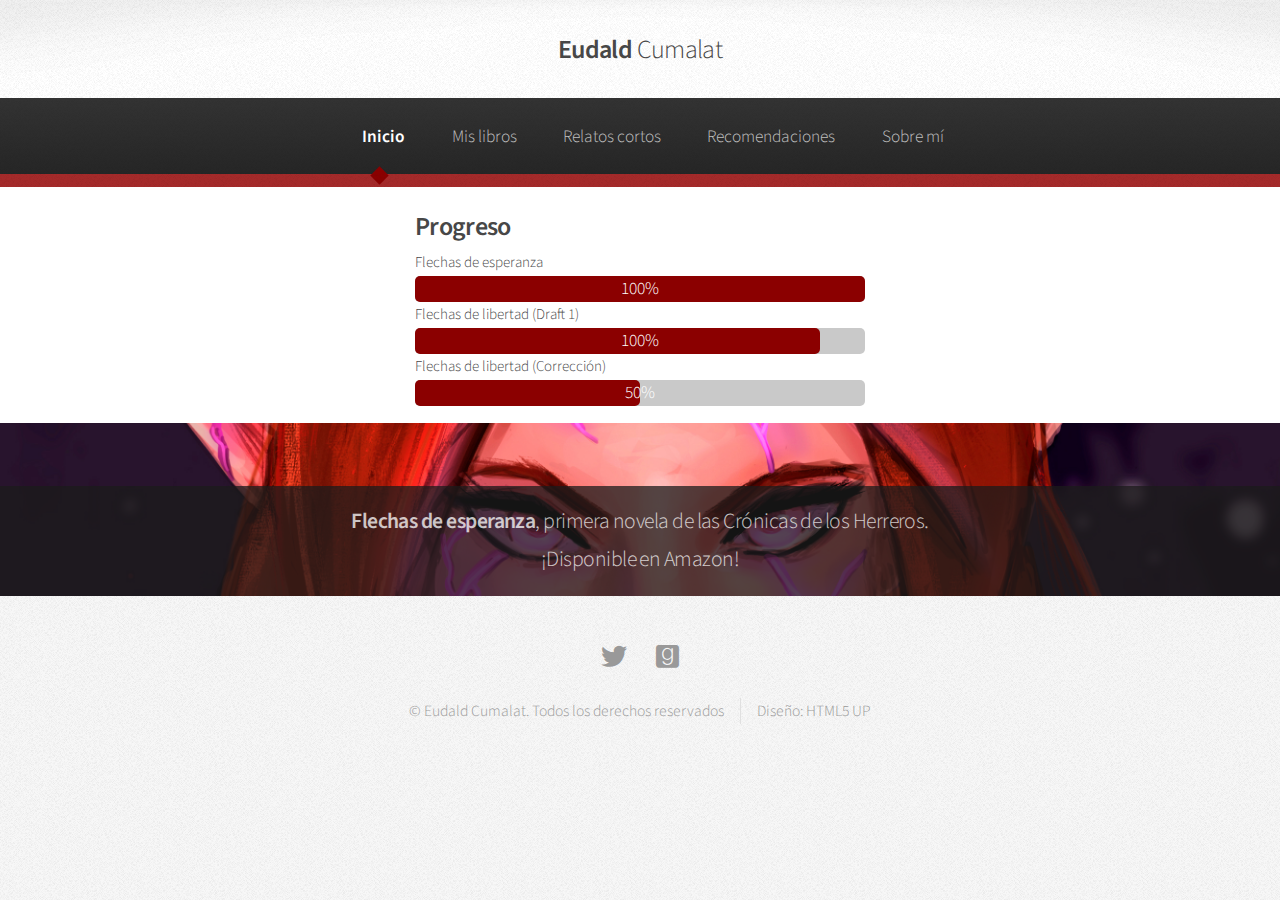
<file: index.html>
<!DOCTYPE HTML>
<!--
	Arcana by HTML5 UP
	html5up.net | @ajlkn
	Free for personal and commercial use under the CCA 3.0 license (html5up.net/license)
-->
<html>
	<head>
		<title>Inicio | Eudald Cumalat</title>
		<meta charset="utf-8" />
		<meta name="viewport" content="width=device-width, initial-scale=1, user-scalable=no" />
		<link rel="stylesheet" href="assets/css/main.css" />
		<link rel="apple-touch-icon" sizes="180x180" href="/apple-touch-icon.png">
		<link rel="icon" type="image/png" sizes="32x32" href="/favicon-32x32.png">
		<link rel="icon" type="image/png" sizes="16x16" href="/favicon-16x16.png">
		<link rel="manifest" href="/site.webmanifest">
	</head>
	<body class="is-preload">
		<div id="page-wrapper">

			<!-- Header -->
				<div id="header">

					<!-- Logo -->
						<h1><a href="/" id="logo">Eudald <em>Cumalat</em></a></h1>

					<!-- Nav -->
						<nav id="nav">
							<ul>
								<li class="current"><a href="/">Inicio</a></li>
								<li>
									<a href="cronicas">Mis libros</a>   <!-- libros -->
									<!-- <ul>
										<li><a href="cronicas">Las Crónicas de los Herreros</a></li>
									</ul> -->
								</li>
								<li><a href="relatos">Relatos cortos</a></li>
								<li><a href="recomendaciones">Recomendaciones</a></li>
								<li><a href="sobre-mi">Sobre mí</a></li>
							</ul>
						</nav>

				</div>

				<section class="wrapper style1">
					<div class="container">
						<div class="row gtr-200">
							<!-- <section class="col-4 col-12-narrower">
							</section> -->
							<section class="off-3 off-0-mobilep off-0-narrower off-0-mobile col-6 col-12-narrower">
								<div class="box highlight">
									<h3 class="h3_progress">Progreso</h3>
									<p class="p_progress">Flechas de esperanza</p>
									<div class="progress" data-label="100%">
										<span class="value" style="width:100%;"></span>
									</div>
									<p class="p_progress">Flechas de libertad (Draft 1)</p>
									<div class="progress" data-label="100%">
										<span class="value" style="width:90%;"></span>
									</div>
									<p class="p_progress">Flechas de libertad (Corrección)</p>
									<div class="progress" data-label="50%">
										<span class="value" style="width:50%;"></span>
									</div>
								</div>
							</section>
							<!-- <section class="col-4 col-12-narrower">
							</section> -->
						</div>
					</div>
				</section>

			<!-- Banner -->
				<section id="banner">
					<header>
						<h2><em><b>Flechas de esperanza</b>, primera novela de <a href="cronicas">las Crónicas de los Herreros</a>.<br>¡Disponible en Amazon!</em></h2>
						<!-- <a href="#" class="button">Learn More</a> -->
					</header>
				</section>

			<!-- Footer -->
				<div id="footer">

					<!-- Icons -->
						<ul class="icons">
							<li><a href="https://twitter.com/cumalat6" class="icon brands fa-twitter" target="_blank" rel="noopener noreferrer"><span class="label">Twitter</span></a></li>
							<li><a href="https://www.goodreads.com/user/show/111157592-eudald" class="icon brands fa-goodreads" target="_blank" rel="noopener noreferrer"><span class="label">goodreads</span></a></li>
							<!-- <li><a href="#" class="icon brands fa-facebook-f"><span class="label">Facebook</span></a></li>
							<li><a href="#" class="icon brands fa-github"><span class="label">GitHub</span></a></li>
							<li><a href="#" class="icon brands fa-linkedin-in"><span class="label">LinkedIn</span></a></li>
							<li><a href="#" class="icon brands fa-google-plus-g"><span class="label">Google+</span></a></li> -->
						</ul>

					<!-- Copyright -->
						<div class="copyright">
							<ul class="menu">
								<li>&copy; Eudald Cumalat. Todos los derechos reservados</li><li>Diseño: <a href="http://html5up.net">HTML5 UP</a></li>
							</ul>
						</div>

				</div>

		</div>

		<!-- Scripts -->
			<script src="assets/js/jquery.min.js"></script>
			<script src="assets/js/jquery.dropotron.min.js"></script>
			<script src="assets/js/browser.min.js"></script>
			<script src="assets/js/breakpoints.min.js"></script>
			<script src="assets/js/util.js"></script>
			<script src="assets/js/main.js"></script>

	</body>
</html>
</file>
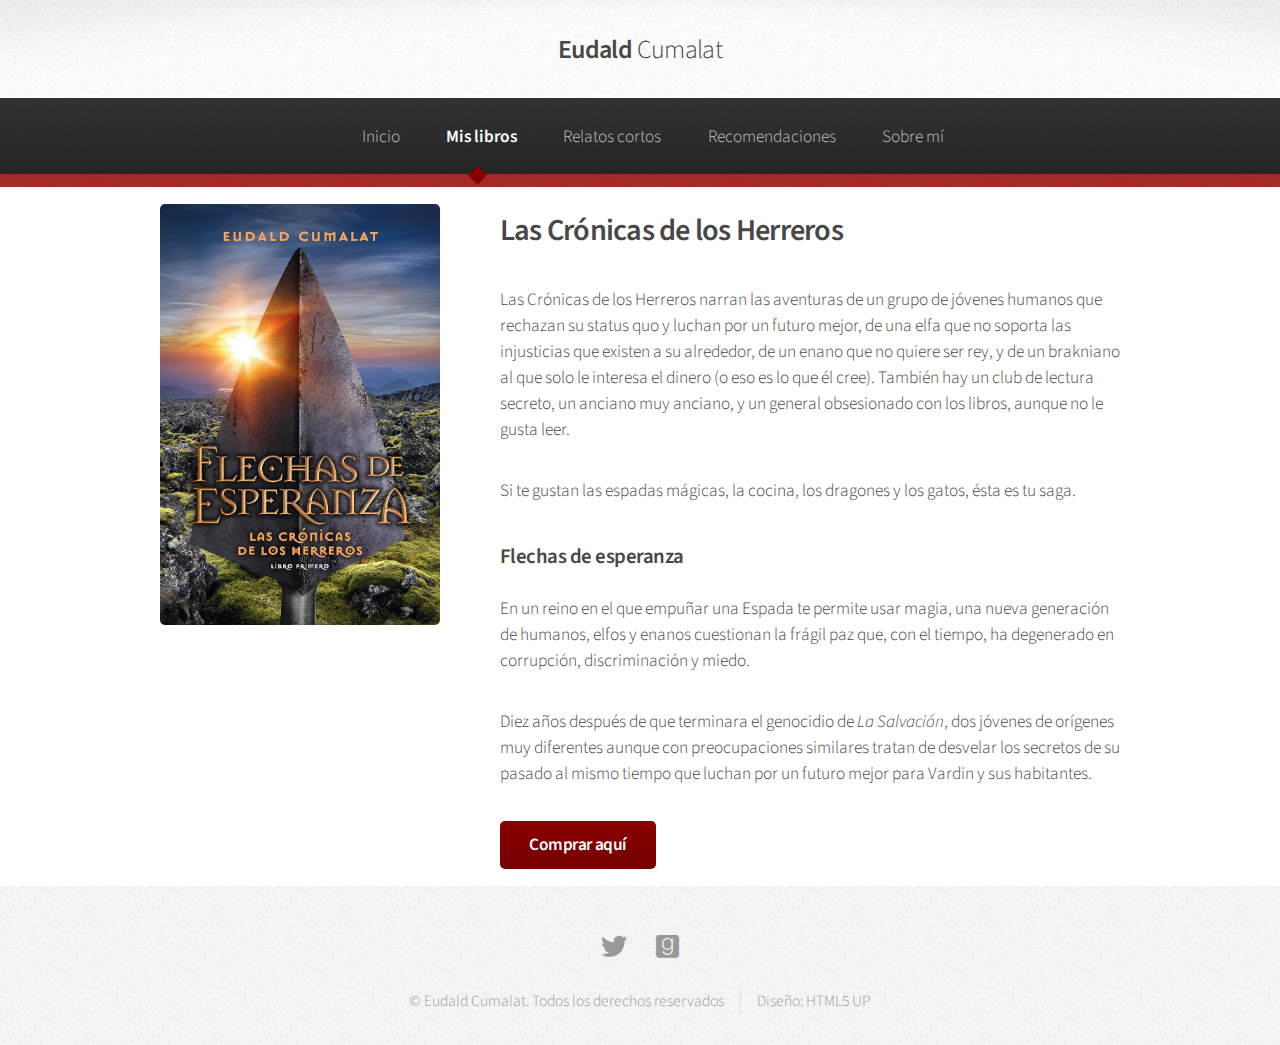
<file: cronicas.html>
<!DOCTYPE HTML>
<!--
	Arcana by HTML5 UP
	html5up.net | @ajlkn
	Free for personal and commercial use under the CCA 3.0 license (html5up.net/license)
-->
<html>
	<head>
		<title>Las Crónicas de los Herreros | Eudald Cumalat</title>
		<meta charset="utf-8" />
		<meta name="viewport" content="width=device-width, initial-scale=1, user-scalable=no" />
		<link rel="stylesheet" href="assets/css/main.css" />
		<link rel="apple-touch-icon" sizes="180x180" href="/apple-touch-icon.png">
		<link rel="icon" type="image/png" sizes="32x32" href="/favicon-32x32.png">
		<link rel="icon" type="image/png" sizes="16x16" href="/favicon-16x16.png">
		<link rel="manifest" href="/site.webmanifest">
	</head>
	<body class="is-preload">
		<div id="page-wrapper">

			<!-- Header -->
				<div id="header">

					<!-- Logo -->
						<h1><a href="/" id="logo">Eudald <em>Cumalat</em></a></h1>
						<!-- <h1><a href="index.html" id="logo">Arcana <em>by HTML5 UP</em></a></h1> -->

					<!-- Nav -->
					<nav id="nav">
						<ul>
							<li><a href="/">Inicio</a></li>
							<li class="current">
								<a href="cronicas">Mis libros</a>
								<!-- <ul>
									<li><a href="cronicas">Las Crónicas de los Herreros</a></li>
								</ul> -->
							</li>
							<li><a href="relatos">Relatos cortos</a></li>
							<li><a href="recomendaciones">Recomendaciones</a></li>
							<li><a href="sobre-mi">Sobre mí</a></li>
						</ul>
					</nav>

				</div>

			<!-- Main -->

				<section class="wrapper style1">
					<div class="container">
						<div class="row gtr-200">

							<div class="col-4 off-3-narrow col-6-narrow off-3-narrower col-6-narrower">
								<div id="sidebar">

									<!-- Sidebar -->

										<section>
											<span class="image featured"><img src="images/illustrations/flechas-cover.jpg" alt="" /></span>
										</section>

								</div>
							</div>

							<div class="col-8 col-12-narrower">
								<div id="content">
									<!-- Content -->
										<article>
											<header>
												<h2>Las Crónicas de los Herreros</h2>
												<!-- <p>Solo viven una vida aquellos que no leen</p> -->
											</header>

											<p>Las Crónicas de los Herreros narran las aventuras de un grupo de jóvenes
											humanos que rechazan su status quo y luchan por un futuro mejor, de una elfa que no soporta las injusticias que existen a su alrededor, de un enano que no quiere ser
											rey, y de un brakniano al que solo le interesa el dinero (o eso es lo que él cree). También hay un club de lectura secreto,
											un anciano muy anciano, y un general obsesionado con los libros, aunque no le gusta leer.</p>

											<p>Si te gustan las espadas mágicas, la cocina, los dragones y los gatos, ésta es tu saga.</p>

											<h3>Flechas de esperanza</h3>
											<p>En un reino en el que empuñar una Espada te permite usar magia, una nueva generación de humanos, elfos y enanos cuestionan la
											frágil paz que, con el tiempo, ha degenerado en corrupción, discriminación y miedo.</p>
											<p>Diez años después de que terminara el genocidio de <i>La Salvación</i>, dos jóvenes de orígenes muy diferentes aunque con preocupaciones
											similares tratan de desvelar los secretos de su pasado al mismo tiempo que luchan por un futuro mejor para Vardin y sus habitantes.</p>
											<a href="https://www.amazon.es/dp/8409381559" class="button" target="_blank" rel="noopener noreferrer">Comprar aquí</a>
										</article>

								</div>
							</div>

						</div>
					</div>
				</section>

			<!-- Footer -->
				<div id="footer">

					<!-- Icons -->
						<ul class="icons">
							<li><a href="https://twitter.com/cumalat6" class="icon brands fa-twitter" target="_blank" rel="noopener noreferrer"><span class="label">Twitter</span></a></li>
							<li><a href="https://www.goodreads.com/user/show/111157592-eudald" class="icon brands fa-goodreads" target="_blank" rel="noopener noreferrer"><span class="label">goodreads</span></a></li>
							<!-- <li><a href="#" class="icon brands fa-facebook-f"><span class="label">Facebook</span></a></li>
							<li><a href="#" class="icon brands fa-github"><span class="label">GitHub</span></a></li>
							<li><a href="#" class="icon brands fa-linkedin-in"><span class="label">LinkedIn</span></a></li>
							<li><a href="#" class="icon brands fa-google-plus-g"><span class="label">Google+</span></a></li> -->
						</ul>

					<!-- Copyright -->
						<div class="copyright">
							<ul class="menu">
								<li>&copy; Eudald Cumalat. Todos los derechos reservados</li><li>Diseño: <a href="http://html5up.net">HTML5 UP</a></li>
							</ul>
						</div>

				</div>

		</div>

		<!-- Scripts -->
			<script src="assets/js/jquery.min.js"></script>
			<script src="assets/js/jquery.dropotron.min.js"></script>
			<script src="assets/js/browser.min.js"></script>
			<script src="assets/js/breakpoints.min.js"></script>
			<script src="assets/js/util.js"></script>
			<script src="assets/js/main.js"></script>

	</body>
</html>
</file>
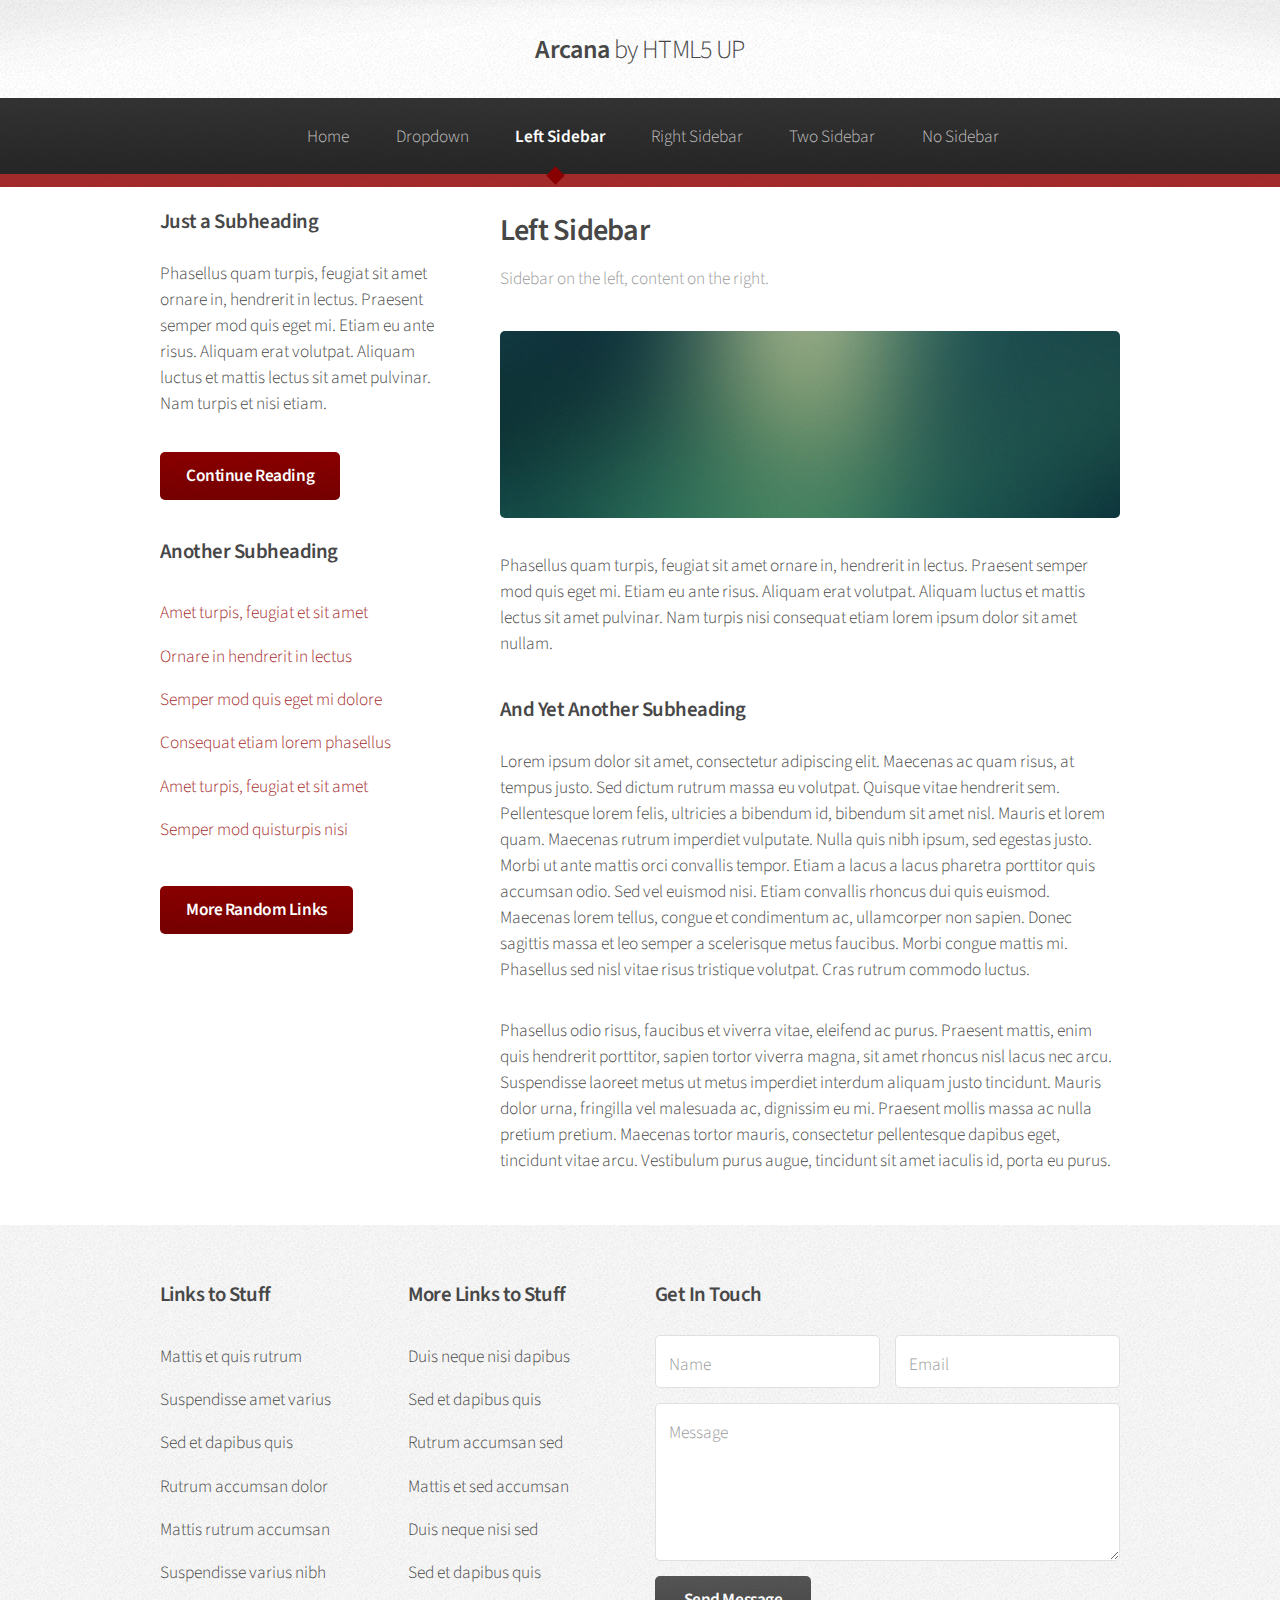
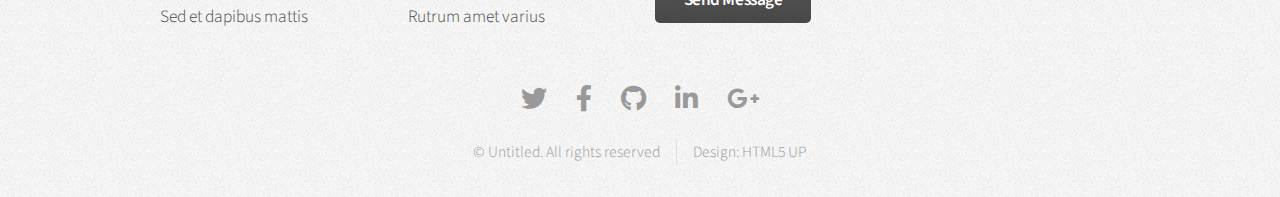
<file: left-sidebar.html>
<!DOCTYPE HTML>
<!--
	Arcana by HTML5 UP
	html5up.net | @ajlkn
	Free for personal and commercial use under the CCA 3.0 license (html5up.net/license)
-->
<html>
	<head>
		<title>Left Sidebar - Arcana by HTML5 UP</title>
		<meta charset="utf-8" />
		<meta name="viewport" content="width=device-width, initial-scale=1, user-scalable=no" />
		<link rel="stylesheet" href="assets/css/main.css" />
	</head>
	<body class="is-preload">
		<div id="page-wrapper">

			<!-- Header -->
				<div id="header">

					<!-- Logo -->
						<h1><a href="index.html" id="logo">Arcana <em>by HTML5 UP</em></a></h1>

					<!-- Nav -->
						<nav id="nav">
							<ul>
								<li><a href="index.html">Home</a></li>
								<li>
									<a href="#">Dropdown</a>
									<ul>
										<li><a href="#">Lorem dolor</a></li>
										<li><a href="#">Magna phasellus</a></li>
										<li><a href="#">Etiam sed tempus</a></li>
										<li>
											<a href="#">Submenu</a>
											<ul>
												<li><a href="#">Lorem dolor</a></li>
												<li><a href="#">Phasellus magna</a></li>
												<li><a href="#">Magna phasellus</a></li>
												<li><a href="#">Etiam nisl</a></li>
												<li><a href="#">Veroeros feugiat</a></li>
											</ul>
										</li>
										<li><a href="#">Veroeros feugiat</a></li>
									</ul>
								</li>
								<li class="current"><a href="left-sidebar.html">Left Sidebar</a></li>
								<li><a href="right-sidebar.html">Right Sidebar</a></li>
								<li><a href="two-sidebar.html">Two Sidebar</a></li>
								<li><a href="no-sidebar.html">No Sidebar</a></li>
							</ul>
						</nav>

				</div>

			<!-- Main -->
				<section class="wrapper style1">
					<div class="container">
						<div class="row gtr-200">
							<div class="col-4 col-12-narrower">
								<div id="sidebar">

									<!-- Sidebar -->

										<section>
											<h3>Just a Subheading</h3>
											<p>Phasellus quam turpis, feugiat sit amet ornare in, hendrerit in lectus.
											Praesent semper mod quis eget mi. Etiam eu ante risus. Aliquam erat volutpat.
											Aliquam luctus et mattis lectus sit amet pulvinar. Nam turpis et nisi etiam.</p>
											<footer>
												<a href="#" class="button">Continue Reading</a>
											</footer>
										</section>

										<section>
											<h3>Another Subheading</h3>
											<ul class="links">
												<li><a href="#">Amet turpis, feugiat et sit amet</a></li>
												<li><a href="#">Ornare in hendrerit in lectus</a></li>
												<li><a href="#">Semper mod quis eget mi dolore</a></li>
												<li><a href="#">Consequat etiam lorem phasellus</a></li>
												<li><a href="#">Amet turpis, feugiat et sit amet</a></li>
												<li><a href="#">Semper mod quisturpis nisi</a></li>
											</ul>
											<footer>
												<a href="#" class="button">More Random Links</a>
											</footer>
										</section>

								</div>
							</div>
							<div class="col-8  col-12-narrower imp-narrower">
								<div id="content">

									<!-- Content -->

										<article>
											<header>
												<h2>Left Sidebar</h2>
												<p>Sidebar on the left, content on the right.</p>
											</header>

											<span class="image featured"><img src="images/banner.jpg" alt="" /></span>

											<p>Phasellus quam turpis, feugiat sit amet ornare in, hendrerit in lectus.
											Praesent semper mod quis eget mi. Etiam eu ante risus. Aliquam erat volutpat.
											Aliquam luctus et mattis lectus sit amet pulvinar. Nam turpis nisi
											consequat etiam lorem ipsum dolor sit amet nullam.</p>

											<h3>And Yet Another Subheading</h3>
											<p>Lorem ipsum dolor sit amet, consectetur adipiscing elit. Maecenas ac quam risus, at tempus
											justo. Sed dictum rutrum massa eu volutpat. Quisque vitae hendrerit sem. Pellentesque lorem felis,
											ultricies a bibendum id, bibendum sit amet nisl. Mauris et lorem quam. Maecenas rutrum imperdiet
											vulputate. Nulla quis nibh ipsum, sed egestas justo. Morbi ut ante mattis orci convallis tempor.
											Etiam a lacus a lacus pharetra porttitor quis accumsan odio. Sed vel euismod nisi. Etiam convallis
											rhoncus dui quis euismod. Maecenas lorem tellus, congue et condimentum ac, ullamcorper non sapien.
											Donec sagittis massa et leo semper a scelerisque metus faucibus. Morbi congue mattis mi.
											Phasellus sed nisl vitae risus tristique volutpat. Cras rutrum commodo luctus.</p>

											<p>Phasellus odio risus, faucibus et viverra vitae, eleifend ac purus. Praesent mattis, enim
											quis hendrerit porttitor, sapien tortor viverra magna, sit amet rhoncus nisl lacus nec arcu.
											Suspendisse laoreet metus ut metus imperdiet interdum aliquam justo tincidunt. Mauris dolor urna,
											fringilla vel malesuada ac, dignissim eu mi. Praesent mollis massa ac nulla pretium pretium.
											Maecenas tortor mauris, consectetur pellentesque dapibus eget, tincidunt vitae arcu.
											Vestibulum purus augue, tincidunt sit amet iaculis id, porta eu purus.</p>
										</article>

								</div>
							</div>
						</div>
					</div>
				</section>

			<!-- Footer -->
				<div id="footer">
					<div class="container">
						<div class="row">
							<section class="col-3 col-6-narrower col-12-mobilep">
								<h3>Links to Stuff</h3>
								<ul class="links">
									<li><a href="#">Mattis et quis rutrum</a></li>
									<li><a href="#">Suspendisse amet varius</a></li>
									<li><a href="#">Sed et dapibus quis</a></li>
									<li><a href="#">Rutrum accumsan dolor</a></li>
									<li><a href="#">Mattis rutrum accumsan</a></li>
									<li><a href="#">Suspendisse varius nibh</a></li>
									<li><a href="#">Sed et dapibus mattis</a></li>
								</ul>
							</section>
							<section class="col-3 col-6-narrower col-12-mobilep">
								<h3>More Links to Stuff</h3>
								<ul class="links">
									<li><a href="#">Duis neque nisi dapibus</a></li>
									<li><a href="#">Sed et dapibus quis</a></li>
									<li><a href="#">Rutrum accumsan sed</a></li>
									<li><a href="#">Mattis et sed accumsan</a></li>
									<li><a href="#">Duis neque nisi sed</a></li>
									<li><a href="#">Sed et dapibus quis</a></li>
									<li><a href="#">Rutrum amet varius</a></li>
								</ul>
							</section>
							<section class="col-6 col-12-narrower">
								<h3>Get In Touch</h3>
								<form>
									<div class="row gtr-50">
										<div class="col-6 col-12-mobilep">
											<input type="text" name="name" id="name" placeholder="Name" />
										</div>
										<div class="col-6 col-12-mobilep">
											<input type="email" name="email" id="email" placeholder="Email" />
										</div>
										<div class="col-12">
											<textarea name="message" id="message" placeholder="Message" rows="5"></textarea>
										</div>
										<div class="col-12">
											<ul class="actions">
												<li><input type="submit" class="button alt" value="Send Message" /></li>
											</ul>
										</div>
									</div>
								</form>
							</section>
						</div>
					</div>

					<!-- Icons -->
						<ul class="icons">
							<li><a href="#" class="icon brands fa-twitter"><span class="label">Twitter</span></a></li>
							<li><a href="#" class="icon brands fa-facebook-f"><span class="label">Facebook</span></a></li>
							<li><a href="#" class="icon brands fa-github"><span class="label">GitHub</span></a></li>
							<li><a href="#" class="icon brands fa-linkedin-in"><span class="label">LinkedIn</span></a></li>
							<li><a href="#" class="icon brands fa-google-plus-g"><span class="label">Google+</span></a></li>
						</ul>

					<!-- Copyright -->
						<div class="copyright">
							<ul class="menu">
								<li>&copy; Untitled. All rights reserved</li><li>Design: <a href="http://html5up.net">HTML5 UP</a></li>
							</ul>
						</div>

				</div>

		</div>

		<!-- Scripts -->
			<script src="assets/js/jquery.min.js"></script>
			<script src="assets/js/jquery.dropotron.min.js"></script>
			<script src="assets/js/browser.min.js"></script>
			<script src="assets/js/breakpoints.min.js"></script>
			<script src="assets/js/util.js"></script>
			<script src="assets/js/main.js"></script>

	</body>
</html>
</file>
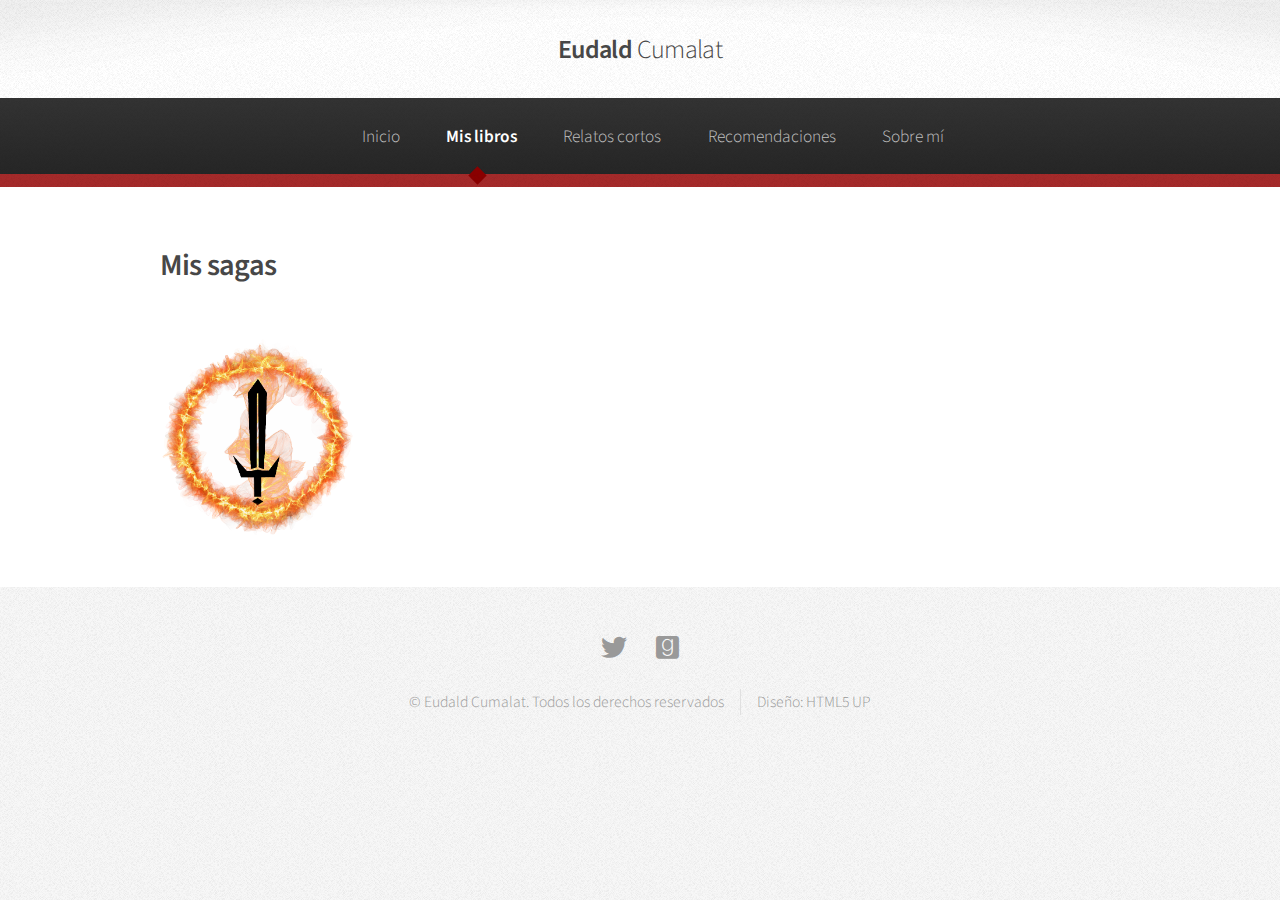
<file: libros.html>
<!DOCTYPE HTML>
<!--
	Arcana by HTML5 UP
	html5up.net | @ajlkn
	Free for personal and commercial use under the CCA 3.0 license (html5up.net/license)
-->
<html>
	<head>
		<title>Mis libros | Eudald Cumalat</title>
		<meta charset="utf-8" />
		<meta name="viewport" content="width=device-width, initial-scale=1, user-scalable=no" />
		<link rel="stylesheet" href="assets/css/main.css" />
		<link rel="apple-touch-icon" sizes="180x180" href="/apple-touch-icon.png">
		<link rel="icon" type="image/png" sizes="32x32" href="/favicon-32x32.png">
		<link rel="icon" type="image/png" sizes="16x16" href="/favicon-16x16.png">
		<link rel="manifest" href="/site.webmanifest">
	</head>
	<body class="is-preload">
		<div id="page-wrapper">

			<!-- Header -->
				<div id="header">

					<!-- Logo -->
						<h1><a href="/" id="logo">Eudald <em>Cumalat</em></a></h1>
						<!-- <h1><a href="index.html" id="logo">Arcana <em>by HTML5 UP</em></a></h1> -->

					<!-- Nav -->
					<nav id="nav">
						<ul>
							<li><a href="/">Inicio</a></li>
							<li class="current">
								<a href="libros">Mis libros</a>
								<ul>
									<li><a href="cronicas">Las Crónicas de los Herreros</a></li>
								</ul>
							</li>
							<li><a href="relatos">Relatos cortos</a></li>
							<li><a href="recomendaciones">Recomendaciones</a></li>
							<li><a href="sobre-mi">Sobre mí</a></li>
						</ul>
					</nav>

				</div>

			<!-- Main -->
				<section class="wrapper_header style1">
					<div class="container">
						<div class="row gtr-200">
							<div class="col-8 col-12-narrower">
								<div id="content">
										<article>
											<header>
												<h2>Mis sagas</h2>
												<!-- <p>Mi vida en libros</p> -->
											</header>
										</article>
								</div>
							</div>
						</div>
					</div>
				</section>

				<section class="wrapper style1">
					<div class="container">
						<div class="row gtr-200">
							<div class="col-3 col-12-narrow">
								<div id="content">

									<!-- Content -->
										<article>

											<!-- <span class="image featured"><a href="cronicas"><img src="images/illustrations/Arslam.png" alt="" /></a></span> -->
											<span class="image featured"><a href="cronicas"><img src="images/illustrations/logo_cronicas.png" alt="" /></a></span>
											<!-- <div class="container_img"> -->
												<!-- <a href="cronicas"><img src="images/illustrations/logo_cronicas.png" alt="Las Crónicas de los Herreros" style="width:100%;" /></a> -->
												<!-- <div class="bottom-left">Bottom-left</div> -->
												<!-- <div class="top-center">Las Crónicas de los Herreros</div> -->
												<!-- <div class="centered">Centered</div> -->
											<!-- </div> -->

										</article>

								</div>
							</div>
							<!-- <div class="col-3 col-12-narrower">
								<div id="content">

										<section>
										</section>

								</div>
							</div>
							<div class="col-3 col-12-narrower">
								<div id="content">

									<section>
									</section>

								</div>
							</div> -->
						</div>
					</div>
				</section>

			<!-- Footer -->
				<div id="footer">

					<!-- Icons -->
						<ul class="icons">
							<li><a href="https://twitter.com/cumalat6" class="icon brands fa-twitter" target="_blank" rel="noopener noreferrer"><span class="label">Twitter</span></a></li>
							<li><a href="https://www.goodreads.com/user/show/111157592-eudald" class="icon brands fa-goodreads" target="_blank" rel="noopener noreferrer"><span class="label">goodreads</span></a></li>
							<!-- <li><a href="#" class="icon brands fa-facebook-f"><span class="label">Facebook</span></a></li>
							<li><a href="#" class="icon brands fa-github"><span class="label">GitHub</span></a></li>
							<li><a href="#" class="icon brands fa-linkedin-in"><span class="label">LinkedIn</span></a></li>
							<li><a href="#" class="icon brands fa-google-plus-g"><span class="label">Google+</span></a></li> -->
						</ul>

					<!-- Copyright -->
						<div class="copyright">
							<ul class="menu">
								<li>&copy; Eudald Cumalat. Todos los derechos reservados</li><li>Diseño: <a href="http://html5up.net">HTML5 UP</a></li>
							</ul>
						</div>

				</div>

		</div>

		<!-- Scripts -->
			<script src="assets/js/jquery.min.js"></script>
			<script src="assets/js/jquery.dropotron.min.js"></script>
			<script src="assets/js/browser.min.js"></script>
			<script src="assets/js/breakpoints.min.js"></script>
			<script src="assets/js/util.js"></script>
			<script src="assets/js/main.js"></script>

	</body>
</html>
</file>
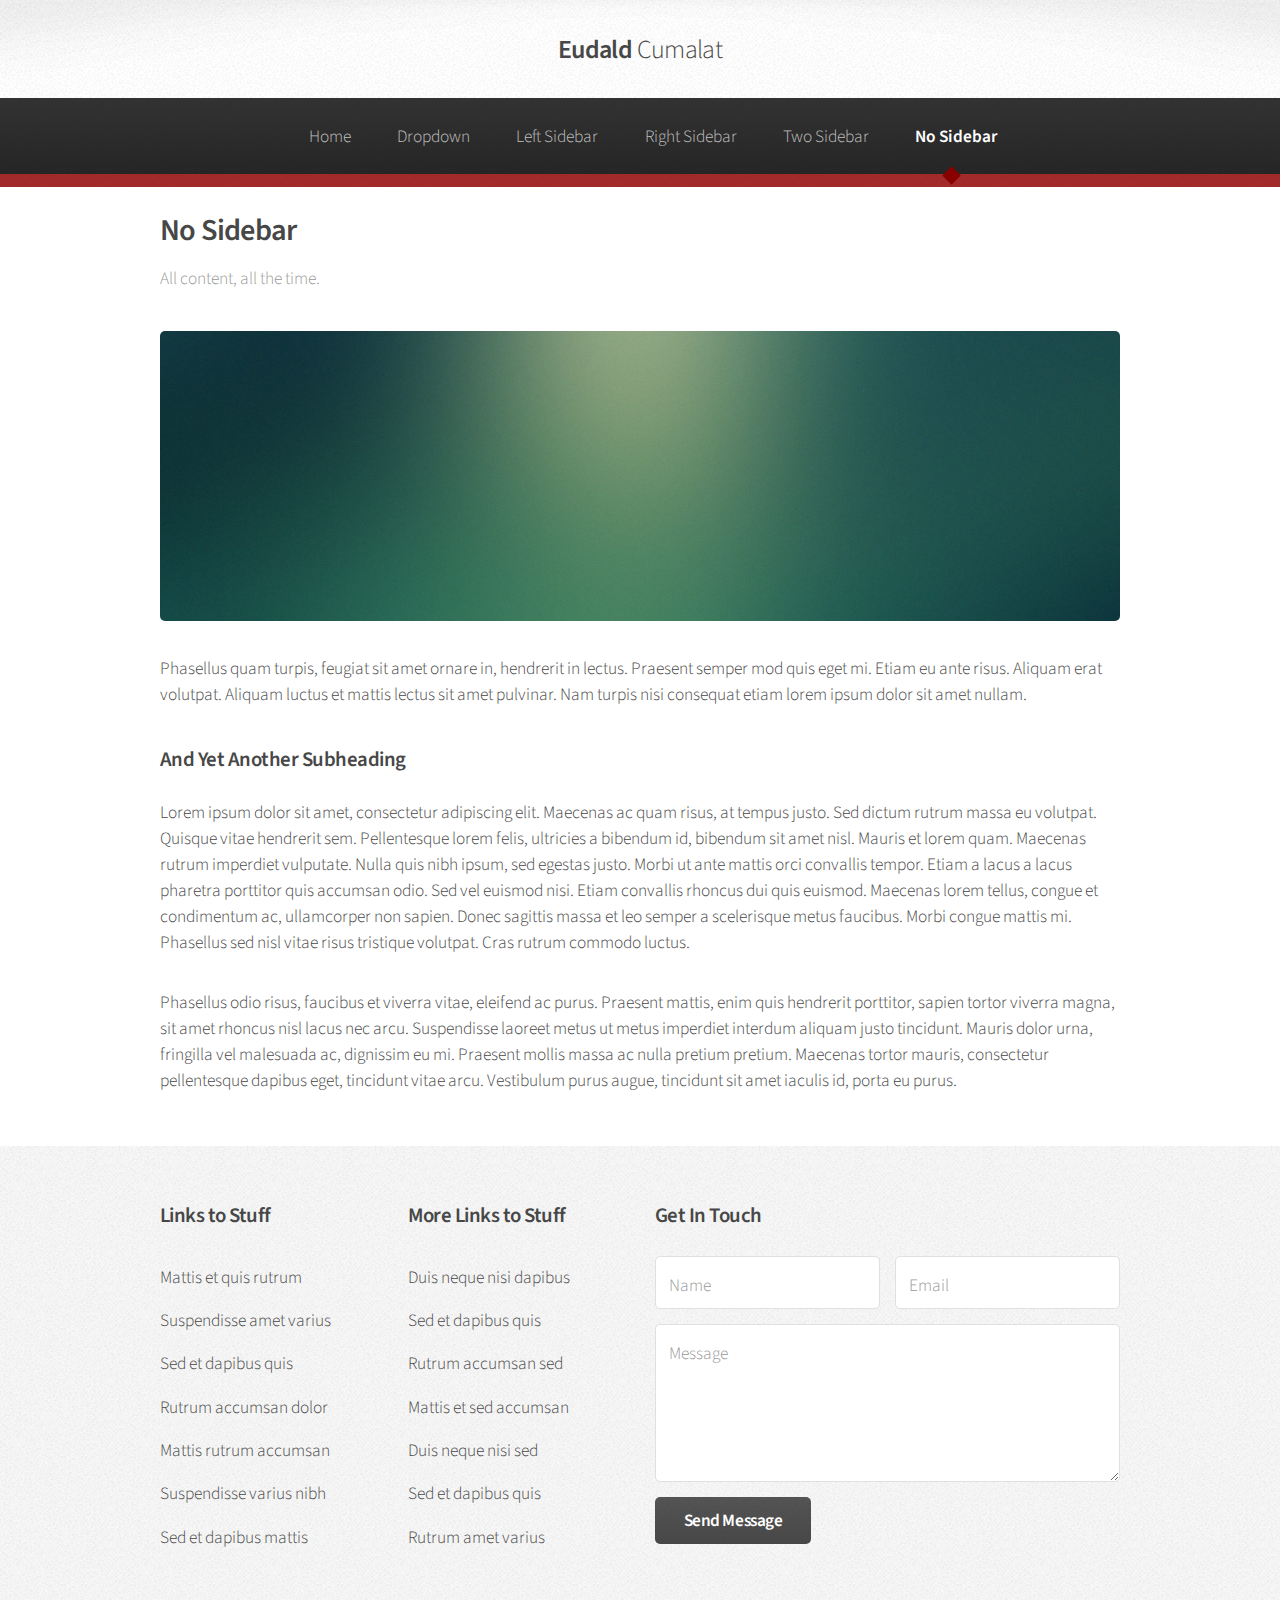
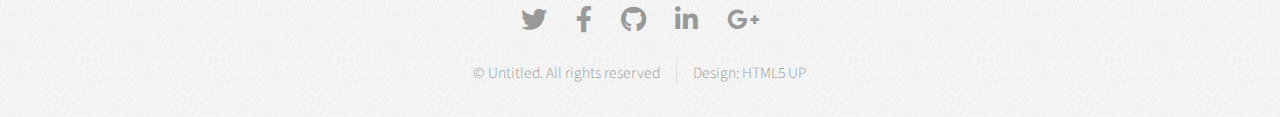
<file: no-sidebar.html>
<!DOCTYPE HTML>
<!--
	Arcana by HTML5 UP
	html5up.net | @ajlkn
	Free for personal and commercial use under the CCA 3.0 license (html5up.net/license)
-->
<html>
	<head>
		<title>No Sidebar - Arcana by HTML5 UP</title>
		<meta charset="utf-8" />
		<meta name="viewport" content="width=device-width, initial-scale=1, user-scalable=no" />
		<link rel="stylesheet" href="assets/css/main.css" />
	</head>
	<body class="is-preload">
		<div id="page-wrapper">

			<!-- Header -->
				<div id="header">

					<!-- Logo -->
						<h1><a href="index.html" id="logo">Eudald <em>Cumalat</em></a></h1>
						<!-- <h1><a href="index.html" id="logo">Arcana <em>by HTML5 UP</em></a></h1> -->

					<!-- Nav -->
						<nav id="nav">
							<ul>
								<li><a href="index.html">Home</a></li>
								<li>
									<a href="#">Dropdown</a>
									<ul>
										<li><a href="#">Lorem dolor</a></li>
										<li><a href="#">Magna phasellus</a></li>
										<li><a href="#">Etiam sed tempus</a></li>
										<li>
											<a href="#">Submenu</a>
											<ul>
												<li><a href="#">Lorem dolor</a></li>
												<li><a href="#">Phasellus magna</a></li>
												<li><a href="#">Magna phasellus</a></li>
												<li><a href="#">Etiam nisl</a></li>
												<li><a href="#">Veroeros feugiat</a></li>
											</ul>
										</li>
										<li><a href="#">Veroeros feugiat</a></li>
									</ul>
								</li>
								<li><a href="left-sidebar.html">Left Sidebar</a></li>
								<li><a href="right-sidebar.html">Right Sidebar</a></li>
								<li><a href="two-sidebar.html">Two Sidebar</a></li>
								<li class="current"><a href="no-sidebar.html">No Sidebar</a></li>
							</ul>
						</nav>

				</div>

			<!-- Main -->
				<section class="wrapper style1">
					<div class="container">
						<div id="content">

							<!-- Content -->

								<article>
									<header>
										<h2>No Sidebar</h2>
										<p>All content, all the time.</p>
									</header>

									<span class="image featured"><img src="images/banner.jpg" alt="" /></span>

									<p>Phasellus quam turpis, feugiat sit amet ornare in, hendrerit in lectus.
									Praesent semper mod quis eget mi. Etiam eu ante risus. Aliquam erat volutpat.
									Aliquam luctus et mattis lectus sit amet pulvinar. Nam turpis nisi
									consequat etiam lorem ipsum dolor sit amet nullam.</p>

									<h3>And Yet Another Subheading</h3>
									<p>Lorem ipsum dolor sit amet, consectetur adipiscing elit. Maecenas ac quam risus, at tempus
									justo. Sed dictum rutrum massa eu volutpat. Quisque vitae hendrerit sem. Pellentesque lorem felis,
									ultricies a bibendum id, bibendum sit amet nisl. Mauris et lorem quam. Maecenas rutrum imperdiet
									vulputate. Nulla quis nibh ipsum, sed egestas justo. Morbi ut ante mattis orci convallis tempor.
									Etiam a lacus a lacus pharetra porttitor quis accumsan odio. Sed vel euismod nisi. Etiam convallis
									rhoncus dui quis euismod. Maecenas lorem tellus, congue et condimentum ac, ullamcorper non sapien.
									Donec sagittis massa et leo semper a scelerisque metus faucibus. Morbi congue mattis mi.
									Phasellus sed nisl vitae risus tristique volutpat. Cras rutrum commodo luctus.</p>

									<p>Phasellus odio risus, faucibus et viverra vitae, eleifend ac purus. Praesent mattis, enim
									quis hendrerit porttitor, sapien tortor viverra magna, sit amet rhoncus nisl lacus nec arcu.
									Suspendisse laoreet metus ut metus imperdiet interdum aliquam justo tincidunt. Mauris dolor urna,
									fringilla vel malesuada ac, dignissim eu mi. Praesent mollis massa ac nulla pretium pretium.
									Maecenas tortor mauris, consectetur pellentesque dapibus eget, tincidunt vitae arcu.
									Vestibulum purus augue, tincidunt sit amet iaculis id, porta eu purus.</p>
								</article>

						</div>
					</div>
				</section>

			<!-- Footer -->
				<div id="footer">
					<div class="container">
						<div class="row">
							<section class="col-3 col-6-narrower col-12-mobilep">
								<h3>Links to Stuff</h3>
								<ul class="links">
									<li><a href="#">Mattis et quis rutrum</a></li>
									<li><a href="#">Suspendisse amet varius</a></li>
									<li><a href="#">Sed et dapibus quis</a></li>
									<li><a href="#">Rutrum accumsan dolor</a></li>
									<li><a href="#">Mattis rutrum accumsan</a></li>
									<li><a href="#">Suspendisse varius nibh</a></li>
									<li><a href="#">Sed et dapibus mattis</a></li>
								</ul>
							</section>
							<section class="col-3 col-6-narrower col-12-mobilep">
								<h3>More Links to Stuff</h3>
								<ul class="links">
									<li><a href="#">Duis neque nisi dapibus</a></li>
									<li><a href="#">Sed et dapibus quis</a></li>
									<li><a href="#">Rutrum accumsan sed</a></li>
									<li><a href="#">Mattis et sed accumsan</a></li>
									<li><a href="#">Duis neque nisi sed</a></li>
									<li><a href="#">Sed et dapibus quis</a></li>
									<li><a href="#">Rutrum amet varius</a></li>
								</ul>
							</section>
							<section class="col-6 col-12-narrower">
								<h3>Get In Touch</h3>
								<form>
									<div class="row gtr-50">
										<div class="col-6 col-12-mobilep">
											<input type="text" name="name" id="name" placeholder="Name" />
										</div>
										<div class="col-6 col-12-mobilep">
											<input type="email" name="email" id="email" placeholder="Email" />
										</div>
										<div class="col-12">
											<textarea name="message" id="message" placeholder="Message" rows="5"></textarea>
										</div>
										<div class="col-12">
											<ul class="actions">
												<li><input type="submit" class="button alt" value="Send Message" /></li>
											</ul>
										</div>
									</div>
								</form>
							</section>
						</div>
					</div>

					<!-- Icons -->
						<ul class="icons">
							<li><a href="#" class="icon brands fa-twitter"><span class="label">Twitter</span></a></li>
							<li><a href="#" class="icon brands fa-facebook-f"><span class="label">Facebook</span></a></li>
							<li><a href="#" class="icon brands fa-github"><span class="label">GitHub</span></a></li>
							<li><a href="#" class="icon brands fa-linkedin-in"><span class="label">LinkedIn</span></a></li>
							<li><a href="#" class="icon brands fa-google-plus-g"><span class="label">Google+</span></a></li>
						</ul>

					<!-- Copyright -->
						<div class="copyright">
							<ul class="menu">
								<li>&copy; Untitled. All rights reserved</li><li>Design: <a href="http://html5up.net">HTML5 UP</a></li>
							</ul>
						</div>

				</div>

		</div>

		<!-- Scripts -->
			<script src="assets/js/jquery.min.js"></script>
			<script src="assets/js/jquery.dropotron.min.js"></script>
			<script src="assets/js/browser.min.js"></script>
			<script src="assets/js/breakpoints.min.js"></script>
			<script src="assets/js/util.js"></script>
			<script src="assets/js/main.js"></script>

	</body>
</html>
</file>
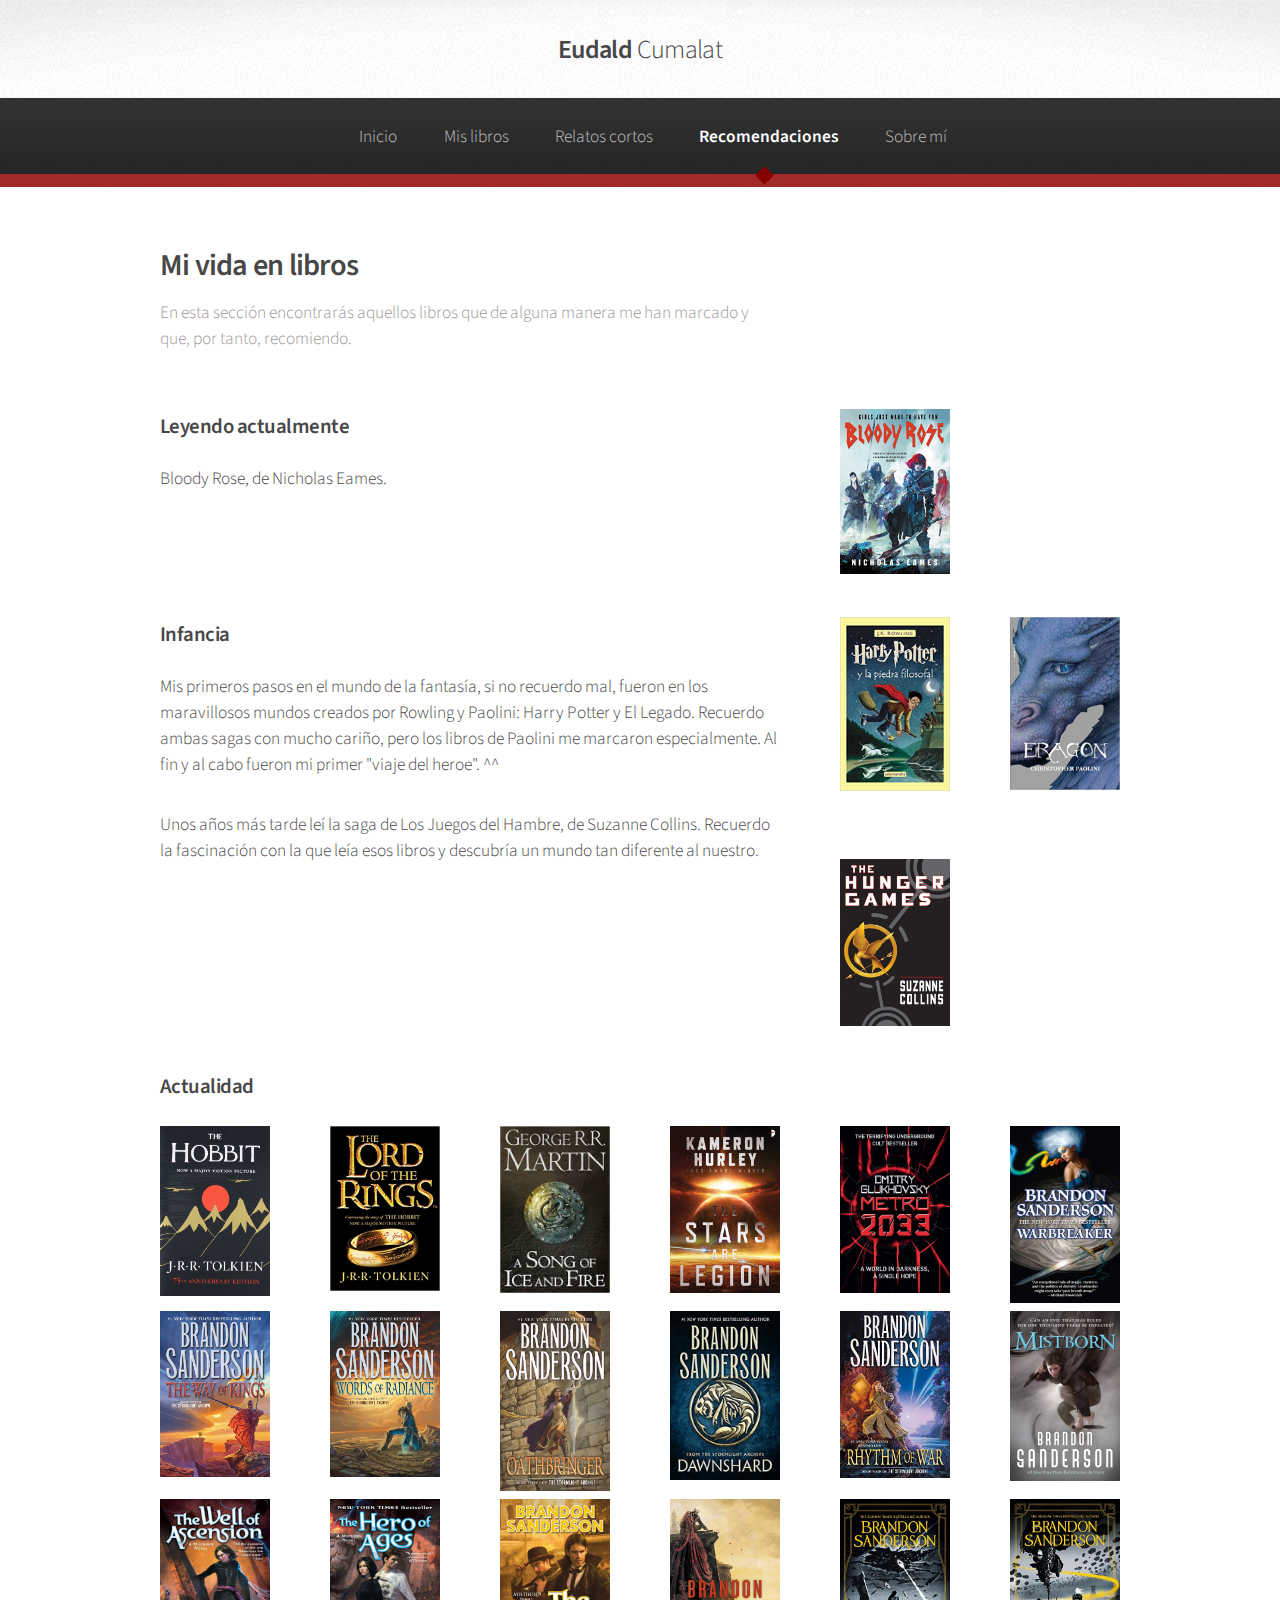
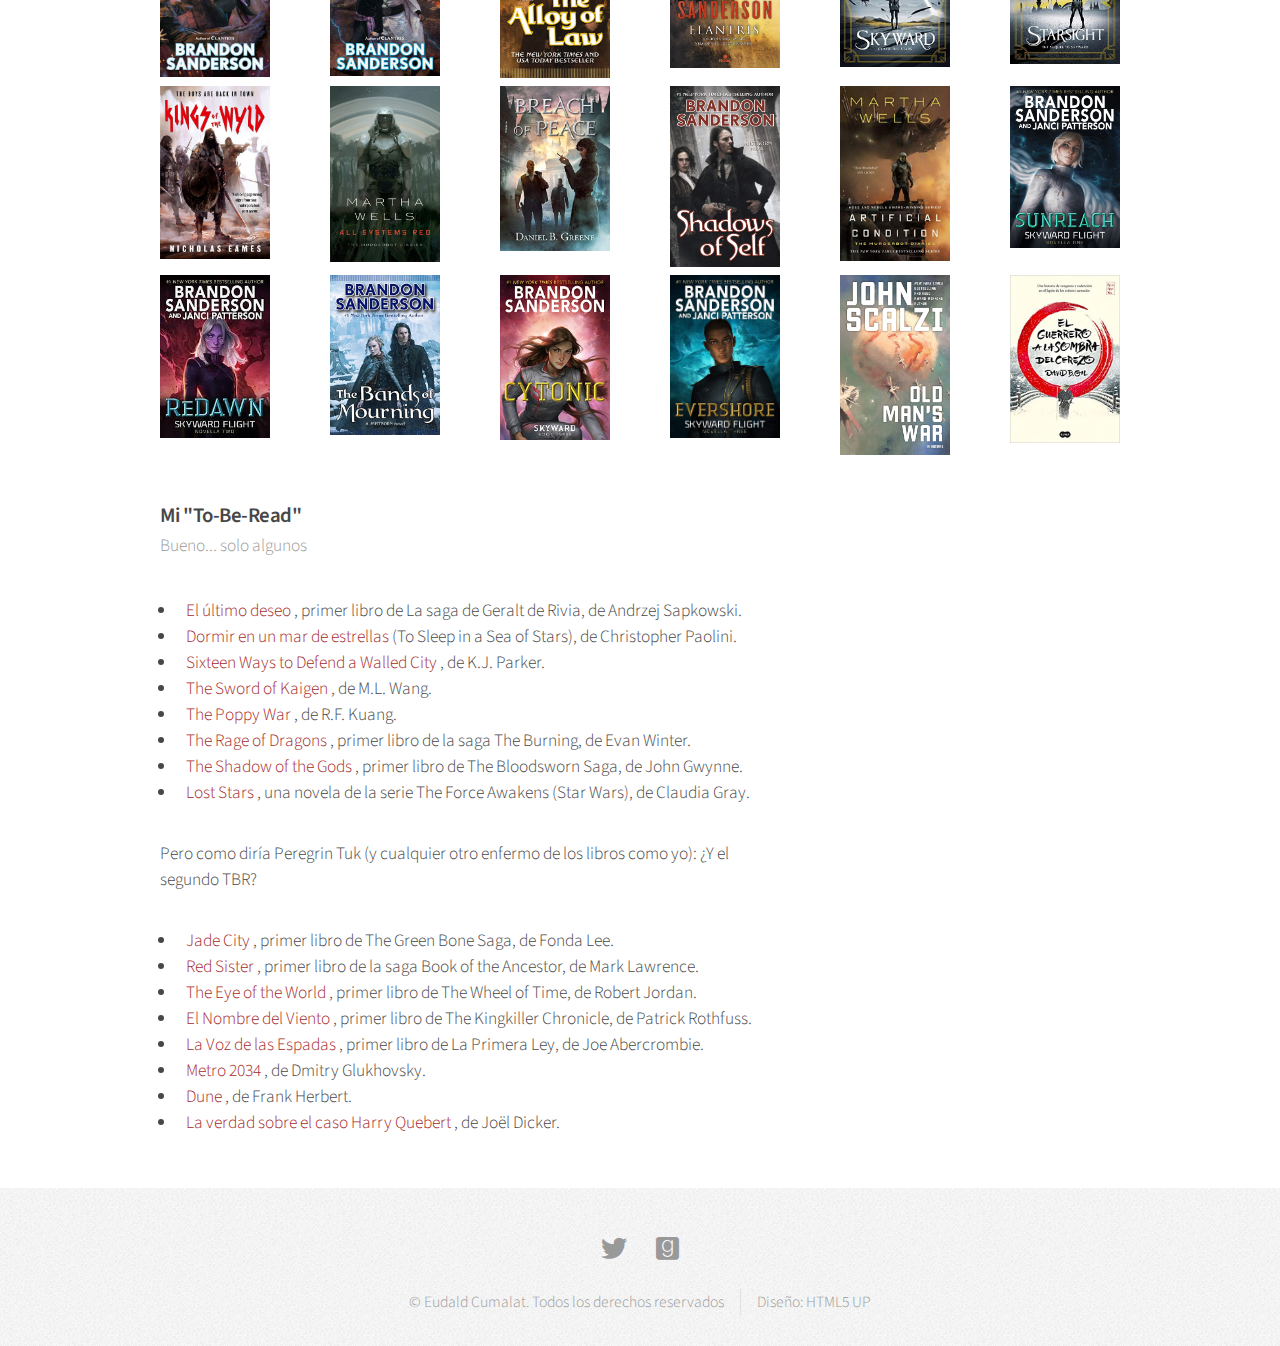
<file: recomendaciones.html>
<!DOCTYPE HTML>
<!--
	Arcana by HTML5 UP
	html5up.net | @ajlkn
	Free for personal and commercial use under the CCA 3.0 license (html5up.net/license)
-->
<html>
	<head>
		<title>Recomendaciones | Eudald Cumalat</title>
		<meta charset="utf-8" />
		<meta name="viewport" content="width=device-width, initial-scale=1, user-scalable=no" />
		<link rel="stylesheet" href="assets/css/main.css" />
		<link rel="apple-touch-icon" sizes="180x180" href="/apple-touch-icon.png">
		<link rel="icon" type="image/png" sizes="32x32" href="/favicon-32x32.png">
		<link rel="icon" type="image/png" sizes="16x16" href="/favicon-16x16.png">
		<link rel="manifest" href="/site.webmanifest">
	</head>
	<body class="is-preload">
		<div id="page-wrapper">

			<!-- Header -->
				<div id="header">

					<!-- Logo -->
						<h1><a href="/" id="logo">Eudald <em>Cumalat</em></a></h1>

					<!-- Nav -->
					<nav id="nav">
						<ul>
							<li><a href="/">Inicio</a></li>
							<li>
								<a href="cronicas">Mis libros</a>
								<!-- <ul>
									<li><a href="cronicas">Las Crónicas de los Herreros</a></li>
								</ul> -->
							</li>
							<li><a href="relatos">Relatos cortos</a></li>
							<li class="current"><a href="recomendaciones">Recomendaciones</a></li>
							<li><a href="sobre-mi">Sobre mí</a></li>
						</ul>
					</nav>

				</div>

			<!-- Main -->

				<section class="wrapper_header style1">
					<div class="container">
						<div class="row gtr-200">
							<div class="col-8 col-12-narrower">
								<div id="content">
										<article>
											<header>
												<h2>Mi vida en libros</h2>
												<p>En esta sección encontrarás aquellos libros que de alguna manera me han marcado y que, por tanto, recomiendo.</p>
											</header>
										</article>
								</div>
							</div>
						</div>
					</div>
				</section>

				<section class="wrapper style1">
					<div class="container">
						<div class="row gtr-200">
							<div class="col-8 col-12-narrower">
								<div id="content">

									<!-- Content -->
										<article>

											<header>
												<h3>Leyendo actualmente</h3>
											</header>

											<p>
												Bloody Rose, de Nicholas Eames.
											</p>

										</article>

								</div>
							</div>

							<div class="col-2 col-12-narrow">
								<div id="sidebar">
										<section>
											<a href="https://www.goodreads.com/book/show/35052265-bloody-rose" target="_blank" rel="noopener noreferrer">
												<img src="images/covers/bloody_rose.jpg" alt="" width="100%" />
											</a>
										</section>
								</div>
							</div>

						</div>

					</div>
				</section>

				<section class="wrapper style1">
					<div class="container">
						<div class="row gtr-200">
							<div class="col-8 col-12-narrower">
								<div id="content">
									<article>
										<!-- <span class="image featured"><img src="images/banner.jpg" alt="" /></span> -->

										<header>
											<h3>Infancia</h3>
										</header>

										<p>
											Mis primeros pasos en el mundo de la fantasía, si no recuerdo mal, fueron en los maravillosos mundos creados por Rowling y Paolini:
											Harry Potter y El Legado. Recuerdo ambas sagas con mucho cariño, pero los
											libros de Paolini me marcaron especialmente. Al fin y al cabo fueron mi primer "viaje del heroe". ^^
										</p>

										<p>
											Unos años más tarde leí la saga de Los Juegos del Hambre, de Suzanne Collins. Recuerdo la fascinación con la que leía esos libros y descubría un mundo tan diferente al nuestro.
										</p>

									</article>
								</div>
							</div>
							<div class="col-4 col-12-narrower">

								<div class="container">
									<div class="row gtr-200">

										<div class="col-6 col-12-narrow">
											<div id="sidebar">
												<section>
													<a href="https://www.goodreads.com/series/45175-harry-potter" target="_blank" rel="noopener noreferrer">
														<img src="images/covers/harry_potter.jpg" alt="" width="100%" />
													</a>
												</section>
											</div>
										</div>
										<div class="col-6 col-12-narrow">
											<div id="sidebar">
												<section>
													<a href="https://www.goodreads.com/series/44866-the-inheritance-cycle" target="_blank" rel="noopener noreferrer">
														<img src="images/covers/eragon.jpg" alt="" width="100%" />
													</a>
												</section>
											</div>
										</div>
										<div class="col-6 col-12-narrow">
											<div id="sidebar">
												<section>
													<a href="https://www.goodreads.com/series/73758-the-hunger-games" target="_blank" rel="noopener noreferrer">
														<img src="images/covers/the_hunger_games.jpg" alt="" width="100%" />
													</a>
												</section>
											</div>
										</div>

									</div>
								</div>

							</div>

						</div>
					</div>
				</section>

				<section class="wrapper style1">
					<div class="container">

						<div class="row gtr-200">
							<div class="col-8 col-12-narrower">
								<div id="content">
									<article>
										<header>
											<h3>Actualidad</h3>
										</header>
									</article>
								</div>
							</div>
						</div>

						<!-- /////////////////////////////////////////// -->
						<!-- ///////////////// NEW ROW ///////////////// -->
						<!-- /////////////////////////////////////////// -->
						<div class="row gtr-200">
							<div class="col-2 col-12-narrow">
								<div id="content">
									<section>
										<a href="https://www.goodreads.com/book/show/227221.El_Hobbit?from_search=true&from_srp=true&qid=zEbMD5ohVS&rank=1" target="_blank" rel="noopener noreferrer">
											<img src="images/covers/hobbit.jpg" alt="" width="100%" />
										</a>
									</section>
								</div>
							</div>
							<div class="col-2 col-12-narrow">
								<div id="content">
									<section>
										<a href="https://www.goodreads.com/series/66175-the-lord-of-the-rings" target="_blank" rel="noopener noreferrer">
											<img src="images/covers/lotr.jpg" alt="" width="100%" />
										</a>
									</section>
								</div>
							</div>
							<div class="col-2 col-12-narrow">
								<div id="content">
									<section>
										<a href="https://www.goodreads.com/series/43790-a-song-of-ice-and-fire" target="_blank" rel="noopener noreferrer">
											<img src="images/covers/got.jpg" alt="" width="100%" />
										</a>
									</section>
								</div>
							</div>
							<div class="col-2 col-12-narrow">
								<div id="content">
									<section>
										<a href="https://www.goodreads.com/book/show/36369375-las-estrellas-son-legi-n?ac=1&from_search=true&qid=vDL6DkIWsY&rank=1" target="_blank" rel="noopener noreferrer">
											<img src="images/covers/stars_are_legion.jpg" alt="" width="100%" />
										</a>
									</section>
								</div>
							</div>
							<div class="col-2 col-12-narrow">
								<div id="content">
									<section>
										<a href="https://www.goodreads.com/book/show/17274667-metro-2033?from_search=true&from_srp=true&qid=DAx5s8rFUT&rank=1" target="_blank" rel="noopener noreferrer">
											<img src="images/covers/metro2033.jpg" alt="" width="100%" />
										</a>
									</section>
								</div>
							</div>
							<div class="col-2 col-12-narrow">
								<div id="content">
									<section>
										<a href="https://www.goodreads.com/book/show/1268479.Warbreaker?ac=1&from_search=true&qid=NVaBapT7NW&rank=1" target="_blank" rel="noopener noreferrer">
											<img src="images/covers/warbreaker.jpg" alt="" width="100%" />
										</a>
									</section>
								</div>
							</div>
						</div>

						<!-- /////////////////////////////////////////// -->
						<!-- ///////////////// NEW ROW ///////////////// -->
						<!-- /////////////////////////////////////////// -->
						<div class="row gtr-200">
							<div class="col-2 col-12-narrow">
								<div id="content">
									<section>
										<a href="https://www.goodreads.com/series/49075-the-stormlight-archive" target="_blank" rel="noopener noreferrer">
											<img src="images/covers/twok.jpg" alt="" width="100%" />
										</a>
									</section>
								</div>
							</div>
							<div class="col-2 col-12-narrow">
								<div id="content">
									<section>
										<a href="https://www.goodreads.com/series/49075-the-stormlight-archive" target="_blank" rel="noopener noreferrer">
											<img src="images/covers/wor.jpg" alt="" width="100%" />
										</a>
									</section>
								</div>
							</div>
							<div class="col-2 col-12-narrow">
								<div id="content">
									<section>
										<a href="https://www.goodreads.com/series/49075-the-stormlight-archive" target="_blank" rel="noopener noreferrer">
											<img src="images/covers/oathbringer.jpg" alt="" width="100%" />
										</a>
									</section>
								</div>
							</div>
							<div class="col-2 col-12-narrow">
								<div id="content">
									<section>
										<a href="https://www.goodreads.com/series/49075-the-stormlight-archive" target="_blank" rel="noopener noreferrer">
											<img src="images/covers/dawnshard.jpg" alt="" width="100%" />
										</a>
									</section>
								</div>
							</div>
							<div class="col-2 col-12-narrow">
								<div id="content">
									<section>
										<a href="https://www.goodreads.com/series/49075-the-stormlight-archive" target="_blank" rel="noopener noreferrer">
											<img src="images/covers/row.jpg" alt="" width="100%" />
										</a>
									</section>
								</div>
							</div>
							<div class="col-2 col-12-narrow">
								<div id="content">
									<section>
										<a href="https://www.goodreads.com/series/40910-the-mistborn-saga" target="_blank" rel="noopener noreferrer">
											<img src="images/covers/mistborn.jpg" alt="" width="100%" />
										</a>
									</section>
								</div>
							</div>
						</div>

						<!-- /////////////////////////////////////////// -->
						<!-- ///////////////// NEW ROW ///////////////// -->
						<!-- /////////////////////////////////////////// -->
						<div class="row gtr-200">
							<div class="col-2 col-12-narrow">
								<div id="content">
									<section>
										<a href="https://www.goodreads.com/series/40910-the-mistborn-saga" target="_blank" rel="noopener noreferrer">
											<img src="images/covers/twoa.jpg" alt="" width="100%" />
										</a>
									</section>
								</div>
							</div>
							<div class="col-2 col-12-narrow">
								<div id="content">
									<section>
										<a href="https://www.goodreads.com/series/40910-the-mistborn-saga" target="_blank" rel="noopener noreferrer">
											<img src="images/covers/thoa.jpg" alt="" width="100%" />
										</a>
									</section>
								</div>
							</div>
							<div class="col-2 col-12-narrow">
								<div id="content">
									<section>
										<a href="https://www.goodreads.com/series/40910-the-mistborn-saga" target="_blank" rel="noopener noreferrer">
											<img src="images/covers/taol.jpg" alt="" width="100%" />
										</a>
									</section>
								</div>
							</div>
							<div class="col-2 col-12-narrow">
								<div id="content">
									<section>
										<a href="https://www.goodreads.com/series/87970-elantris" target="_blank" rel="noopener noreferrer">
											<img src="images/covers/elantris.jpg" alt="" width="100%" />
										</a>
									</section>
								</div>
							</div>
							<div class="col-2 col-12-narrow">
								<div id="content">
									<section>
										<a href="https://www.goodreads.com/series/247635-skyward" target="_blank" rel="noopener noreferrer">
											<img src="images/covers/skyward.jpg" alt="" width="100%" />
										</a>
									</section>
								</div>
							</div>
							<div class="col-2 col-12-narrow">
								<div id="content">
									<section>
										<a href="https://www.goodreads.com/series/247635-skyward" target="_blank" rel="noopener noreferrer">
											<img src="images/covers/starsight.jpg" alt="" width="100%" />
										</a>
									</section>
								</div>
							</div>
					  </div>

						<!-- /////////////////////////////////////////// -->
						<!-- ///////////////// NEW ROW ///////////////// -->
						<!-- /////////////////////////////////////////// -->
						<div class="row gtr-200">
							<div class="col-2 col-12-narrow">
								<div id="content">
									<section>
										<a href="https://www.goodreads.com/book/show/30841984-kings-of-the-wyld" target="_blank" rel="noopener noreferrer">
											<img src="images/covers/kings_of_the_wyld.jpg" alt="" width="100%" />
										</a>
									</section>
								</div>
							</div>

							<div class="col-2 col-12-narrow">
								<div id="content">
									<section>
										<a href="https://www.goodreads.com/book/show/32758901-all-systems-red" target="_blank" rel="noopener noreferrer">
											<img src="images/covers/all_systems_red.jpg" alt="" width="100%" />
										</a>
									</section>
								</div>
							</div>

							<div class="col-2 col-12-narrow">
								<div id="content">
									<!-- Sidebar -->
										<section>
											<a href="https://www.goodreads.com/book/show/56663640-breach-of-peace?ac=1&from_search=true&qid=KlR96qW7MM&rank=1" target="_blank" rel="noopener noreferrer">
												<img src="images/covers/bop.jpg" alt="" width="100%" />
											</a>
										</section>
								</div>
							</div>

							<div class="col-2 col-12-narrow">
								<div id="content">
										<section>
											<a href="https://www.goodreads.com/book/show/16065004-shadows-of-self" target="_blank" rel="noopener noreferrer">
												<img src="images/covers/sos.jpg" alt="" width="100%" />
											</a>
										</section>
								</div>
							</div>

							<div class="col-2 col-12-narrow">
								<div id="content">
										<section>
											<a href="https://www.goodreads.com/book/show/36223860-artificial-condition" target="_blank" rel="noopener noreferrer">
												<img src="images/covers/ac.jpg" alt="" width="100%" />
											</a>
										</section>
								</div>
							</div>

							<div class="col-2 col-12-narrow">
								<div id="content">
										<section>
											<a href="https://www.goodreads.com/book/show/57903876-sunreach?ac=1&from_search=true&qid=4gvmKCqEYD&rank=1" target="_blank" rel="noopener noreferrer">
												<img src="images/covers/sunreach.png" alt="" width="100%" />
											</a>
										</section>
								</div>
							</div>

						</div>

						<!-- /////////////////////////////////////////// -->
						<!-- ///////////////// NEW ROW ///////////////// -->
						<!-- /////////////////////////////////////////// -->
						<div class="row gtr-200">
							<div class="col-2 col-12-narrow">
								<div id="content">
									<section>
										<a href="https://www.goodreads.com/book/show/57903879-redawn?ac=1&from_search=true&qid=oVV1Icnj1V&rank=1" target="_blank" rel="noopener noreferrer">
											<img src="images/covers/redawn.jpg" alt="" width="100%" />
										</a>
									</section>
								</div>
							</div>

							<div class="col-2 col-12-narrow">
								<div id="content">
									<section>
										<a href="https://www.goodreads.com/book/show/18739426-the-bands-of-mourning" target="_blank" rel="noopener noreferrer">
											<img src="images/covers/tbom.jpg" alt="" width="100%" />
										</a>
									</section>
								</div>
							</div>

							<div class="col-2 col-12-narrow">
								<div id="content">
									<section>
										<a href="https://www.goodreads.com/book/show/57571215-cytonic" target="_blank" rel="noopener noreferrer">
											<img src="images/covers/cytonic.jpg" alt="" width="100%" />
										</a>
									</section>
								</div>
							</div>

							<div class="col-2 col-12-narrow">
								<div id="content">
									<section>
										<a href="https://www.goodreads.com/book/show/58465495-evershore" target="_blank" rel="noopener noreferrer">
											<img src="images/covers/evershore.jpg" alt="" width="100%" />
										</a>
									</section>
								</div>
							</div>

							<div class="col-2 col-12-narrow">
								<div id="content">
									<section>
										<a href="https://www.goodreads.com/book/show/36510196-old-man-s-war" target="_blank" rel="noopener noreferrer">
											<img src="images/covers/oldmanswar.jpg" alt="" width="100%" />
										</a>
									</section>
								</div>
							</div>

							<div class="col-2 col-12-narrow">
								<div id="sidebar">
										<section>
											<a href="https://www.goodreads.com/book/show/34216084-el-guerrero-a-la-sombra-del-cerezo" target="_blank" rel="noopener noreferrer">
												<img src="images/covers/guerrero_sombra_cerezo.jpg" alt="" width="100%" />
											</a>
										</section>
								</div>
							</div>


						</div>

					</div>
				</section>

				<section class="wrapper style1">
					<div class="container">
						<div class="row gtr-200">
							<div class="col-8 col-12-narrower">
								<div id="content">
									<article>
										<header>
											<h3>Mi "To-Be-Read"</h3>
											<p>Bueno... solo algunos</p>
										</header>

										<ul>
											<li>
												<a href="https://www.goodreads.com/book/show/8284655-el-ltimo-deseo?from_search=true&from_srp=true&qid=8IATxhyF2F&rank=1" target="_blank" rel="noopener noreferrer">
													El último deseo
												</a>, primer libro de La saga de Geralt de Rivia, de Andrzej Sapkowski.
											</li>
											<li>
												<a href="https://www.goodreads.com/book/show/53844087-dormir-en-un-mar-de-estrellas?ac=1&from_search=true&qid=KFTW5pf2W6&rank=1" target="_blank" rel="noopener noreferrer">
													Dormir en un mar de estrellas
												</a> (To Sleep in a Sea of Stars), de Christopher Paolini.
											</li>
											<li>
												<a href="https://www.goodreads.com/book/show/37946419-sixteen-ways-to-defend-a-walled-city?ac=1&from_search=true&qid=r5AzB4Xtyj&rank=1" target="_blank" rel="noopener noreferrer">
													Sixteen Ways to Defend a Walled City
												</a>, de K.J. Parker.
											</li>
											<li>
												<a href="https://www.goodreads.com/book/show/41886271-the-sword-of-kaigen?from_search=true&from_srp=true&qid=6bwT2ielVT&rank=1" target="_blank" rel="noopener noreferrer">
													The Sword of Kaigen
												</a>, de M.L. Wang.
											</li>
											<li>
												<a href="https://www.goodreads.com/book/show/35068705-the-poppy-war?from_search=true&from_srp=true&qid=FE7Rp37XNW&rank=1" target="_blank" rel="noopener noreferrer">
													The Poppy War
												</a>, de R.F. Kuang.
											</li>
											<li>
												<a href="https://www.goodreads.com/book/show/41952489-the-rage-of-dragons?from_search=true&from_srp=true&qid=T5VKqsdh9b&rank=1" target="_blank" rel="noopener noreferrer">
													The Rage of Dragons
												</a>, primer libro de la saga The Burning, de Evan Winter.
											</li>
											<li>
												<a href="https://www.goodreads.com/book/show/52694527-the-shadow-of-the-gods" target="_blank" rel="noopener noreferrer">
													The Shadow of the Gods
												</a>, primer libro de The Bloodsworn Saga, de John Gwynne.
											</li>
											<li>
												<a href="https://www.goodreads.com/book/show/25067046-lost-stars?from_search=true&from_srp=true&qid=YJuN6O79vJ&rank=1" target="_blank" rel="noopener noreferrer">
													Lost Stars
												</a>, una novela de la serie The Force Awakens (Star Wars), de Claudia Gray.
											</li>
										</ul>

										<p>
											Pero como diría Peregrin Tuk (y cualquier otro enfermo de los libros como yo): ¿Y el segundo TBR?
										</p>

										<ul>
											<li>
												<a href="https://www.goodreads.com/book/show/43587154-jade-city?ac=1&from_search=true&qid=b7rB0g0j4U&rank=1" target="_blank" rel="noopener noreferrer">
													Jade City
												</a>, primer libro de The Green Bone Saga, de Fonda Lee.
											</li>
											<li>
												<a href="https://www.goodreads.com/book/show/25895524-red-sister?ac=1&from_search=true&qid=NPL8TDVvs6&rank=1" target="_blank" rel="noopener noreferrer">
													Red Sister
												</a>, primer libro de la saga Book of the Ancestor, de Mark Lawrence.
											</li>
											<li>
												<a href="https://www.goodreads.com/book/show/228665.The_Eye_of_the_World?from_search=true&from_srp=true&qid=hLXwqdQzvF&rank=1" target="_blank" rel="noopener noreferrer">
													The Eye of the World
												</a>, primer libro de The Wheel of Time, de Robert Jordan.
											</li>
											<li>
												<a href="https://www.goodreads.com/book/show/6483211-el-nombre-del-viento?ac=1&from_search=true&qid=biiLLoOk0z&rank=1" target="_blank" rel="noopener noreferrer">
													El Nombre del Viento
												</a>, primer libro de The Kingkiller Chronicle, de Patrick Rothfuss.
											</li>
											<li>
												<a href="https://www.goodreads.com/book/show/7934296-la-voz-de-las-espadas?ac=1&from_search=true&qid=5v0k4LhWJc&rank=1" target="_blank" rel="noopener noreferrer">
													La Voz de las Espadas
												</a>, primer libro de La Primera Ley, de Joe Abercrombie.
											</li>
											<li>
												<a href="https://www.goodreads.com/book/show/6667916-metro-2034?ac=1&from_search=true&qid=cE4bPKoRdO&rank=1" target="_blank" rel="noopener noreferrer">
													Metro 2034
												</a>, de Dmitry Glukhovsky.
											</li>
											<li>
												<a href="https://www.goodreads.com/book/show/44767458-dune?ac=1&from_search=true&qid=LZQ7XFPVsJ&rank=1" target="_blank" rel="noopener noreferrer">
													Dune
												</a>, de Frank Herbert.
											</li>
											<li>
												<a href="https://www.goodreads.com/book/show/18068486-la-verdad-sobre-el-caso-harry-quebert?ac=1&from_search=true&qid=xuOh4hJRYb&rank=1" target="_blank" rel="noopener noreferrer">
													La verdad sobre el caso Harry Quebert
												</a>, de Joël Dicker.
											</li>
										</ul>

									</article>
								</div>
							</div>

							<div class="col-4 col-12-narrower">
								<div id="sidebar">
									<section>
										<!-- <h3>Heading</h3> -->
									</section>
								</div>
							</div>
						</div>
					</div>
				</section>

			<!-- Footer -->
				<div id="footer">

					<!-- Icons -->
						<ul class="icons">
							<li><a href="https://twitter.com/cumalat6" class="icon brands fa-twitter" target="_blank" rel="noopener noreferrer"><span class="label">Twitter</span></a></li>
							<li><a href="https://www.goodreads.com/user/show/111157592-eudald" class="icon brands fa-goodreads" target="_blank" rel="noopener noreferrer"><span class="label">goodreads</span></a></li>
							<!-- <li><a href="#" class="icon brands fa-facebook-f"><span class="label">Facebook</span></a></li>
							<li><a href="#" class="icon brands fa-github"><span class="label">GitHub</span></a></li>
							<li><a href="#" class="icon brands fa-linkedin-in"><span class="label">LinkedIn</span></a></li>
							<li><a href="#" class="icon brands fa-google-plus-g"><span class="label">Google+</span></a></li> -->
						</ul>

					<!-- Copyright -->
						<div class="copyright">
							<ul class="menu">
								<li>&copy; Eudald Cumalat. Todos los derechos reservados</li><li>Diseño: <a href="http://html5up.net">HTML5 UP</a></li>
							</ul>
						</div>

				</div>

		</div>

		<!-- Scripts -->
			<script src="assets/js/jquery.min.js"></script>
			<script src="assets/js/jquery.dropotron.min.js"></script>
			<script src="assets/js/browser.min.js"></script>
			<script src="assets/js/breakpoints.min.js"></script>
			<script src="assets/js/util.js"></script>
			<script src="assets/js/main.js"></script>

	</body>
</html>
</file>
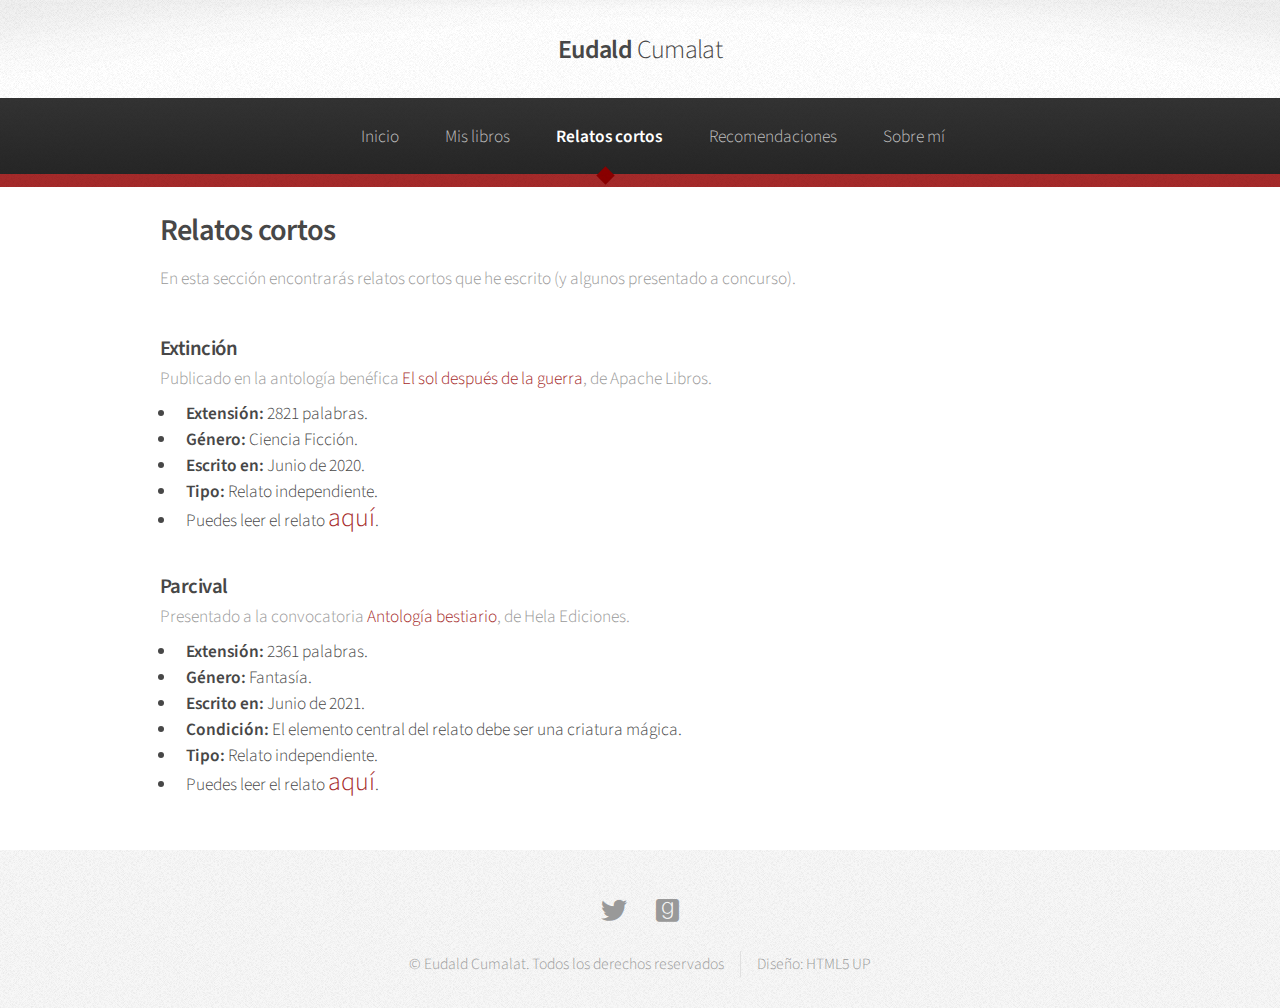
<file: relatos.html>
<!DOCTYPE HTML>
<!--
	Arcana by HTML5 UP
	html5up.net | @ajlkn
	Free for personal and commercial use under the CCA 3.0 license (html5up.net/license)
-->
<html>
	<head>
		<title>Relatos cortos | Eudald Cumalat</title>
		<meta charset="utf-8" />
		<meta name="viewport" content="width=device-width, initial-scale=1, user-scalable=no" />
		<link rel="stylesheet" href="assets/css/main.css" />
		<link rel="apple-touch-icon" sizes="180x180" href="/apple-touch-icon.png">
		<link rel="icon" type="image/png" sizes="32x32" href="/favicon-32x32.png">
		<link rel="icon" type="image/png" sizes="16x16" href="/favicon-16x16.png">
		<link rel="manifest" href="/site.webmanifest">
	</head>
	<body class="is-preload">
		<div id="page-wrapper">

			<!-- Header -->
				<div id="header">

					<!-- Logo -->
						<h1><a href="/" id="logo">Eudald <em>Cumalat</em></a></h1>
						<!-- <h1><a href="index.html" id="logo">Arcana <em>by HTML5 UP</em></a></h1> -->

					<!-- Nav -->
					<nav id="nav">
						<ul>
							<li><a href="/">Inicio</a></li>
							<li>
								<a href="cronicas">Mis libros</a>
								<!-- <ul>
									<li><a href="cronicas">Las Crónicas de los Herreros</a></li>
								</ul> -->
							</li>
							<li class="current"><a href="relatos">Relatos cortos</a></li>
							<li><a href="recomendaciones">Recomendaciones</a></li>
							<li><a href="sobre-mi">Sobre mí</a></li>
						</ul>
					</nav>

				</div>

			<!-- Main -->
				<section class="wrapper style1">
					<div class="container">
						<div id="content">

							<!-- Content -->

								<article>
									<header>
										<h2>Relatos cortos</h2>
										<p>En esta sección encontrarás relatos cortos que he escrito (y algunos presentado a concurso).</p>
									</header>

								</article>

								<article>
									<header>
										<h3>Extinción</h3>
										<p class="relatos">Publicado en la antología benéfica <a href="https://apachelibros.com/fantasia/202-el-sol-despues-de-la-guerra.html?fbclid=IwAR265K8HHySkiFIuRX9uvIzp96u8k0_Ibe2jpHyq5ZCqFnAaJkPOLU2V_Bg" target="_blank" rel="noopener noreferrer">El sol después de la guerra</a>, de Apache Libros.</p>
									</header>

									<ul>
										<li><b>Extensión:</b> 2821 palabras.</li>
										<li><b>Género:</b> Ciencia Ficción.</li>
										<li><b>Escrito en:</b> Junio de 2020.</li>
										<li><b>Tipo:</b> Relato independiente.</li>
										<li>Puedes leer el relato <a href="https://apachelibros.com/fantasia/202-el-sol-despues-de-la-guerra.html?fbclid=IwAR265K8HHySkiFIuRX9uvIzp96u8k0_Ibe2jpHyq5ZCqFnAaJkPOLU2V_Bg" target="_blank" rel="noopener noreferrer" class="biglink">aquí</a>.</li>
									</ul>

								</article>

								<article>
									<header>
										<h3>Parcival</h3>
										<p class="relatos">Presentado a la convocatoria <a href="https://helaediciones.com/convocatoria-antologia-bestiario/" target="_blank" rel="noopener noreferrer">Antología bestiario</a>, de Hela Ediciones.</p>
									</header>

									<ul>
										<li><b>Extensión:</b> 2361 palabras.</li>
										<li><b>Género:</b> Fantasía.</li>
										<li><b>Escrito en:</b> Junio de 2021.</li>
										<li><b>Condición:</b> El elemento central del relato debe ser una criatura mágica.</li>
										<li><b>Tipo:</b> Relato independiente.</li>
										<li>Puedes leer el relato <a href="relatos/parcival.pdf" target="_blank" rel="noopener noreferrer" class="biglink">aquí</a>.</li>
									</ul>

								</article>

						</div>
					</div>
				</section>

			<!-- Footer -->
				<div id="footer">

					<!-- Icons -->
						<ul class="icons">
							<li><a href="https://twitter.com/cumalat6" class="icon brands fa-twitter" target="_blank" rel="noopener noreferrer"><span class="label">Twitter</span></a></li>
							<li><a href="https://www.goodreads.com/user/show/111157592-eudald" class="icon brands fa-goodreads" target="_blank" rel="noopener noreferrer"><span class="label">goodreads</span></a></li>
							<!-- <li><a href="#" class="icon brands fa-facebook-f"><span class="label">Facebook</span></a></li>
							<li><a href="#" class="icon brands fa-github"><span class="label">GitHub</span></a></li>
							<li><a href="#" class="icon brands fa-linkedin-in"><span class="label">LinkedIn</span></a></li>
							<li><a href="#" class="icon brands fa-google-plus-g"><span class="label">Google+</span></a></li> -->
						</ul>

					<!-- Copyright -->
						<div class="copyright">
							<ul class="menu">
								<li>&copy; Eudald Cumalat. Todos los derechos reservados</li><li>Diseño: <a href="http://html5up.net">HTML5 UP</a></li>
							</ul>
						</div>

				</div>

		</div>

		<!-- Scripts -->
			<script src="assets/js/jquery.min.js"></script>
			<script src="assets/js/jquery.dropotron.min.js"></script>
			<script src="assets/js/browser.min.js"></script>
			<script src="assets/js/breakpoints.min.js"></script>
			<script src="assets/js/util.js"></script>
			<script src="assets/js/main.js"></script>

	</body>
</html>
</file>
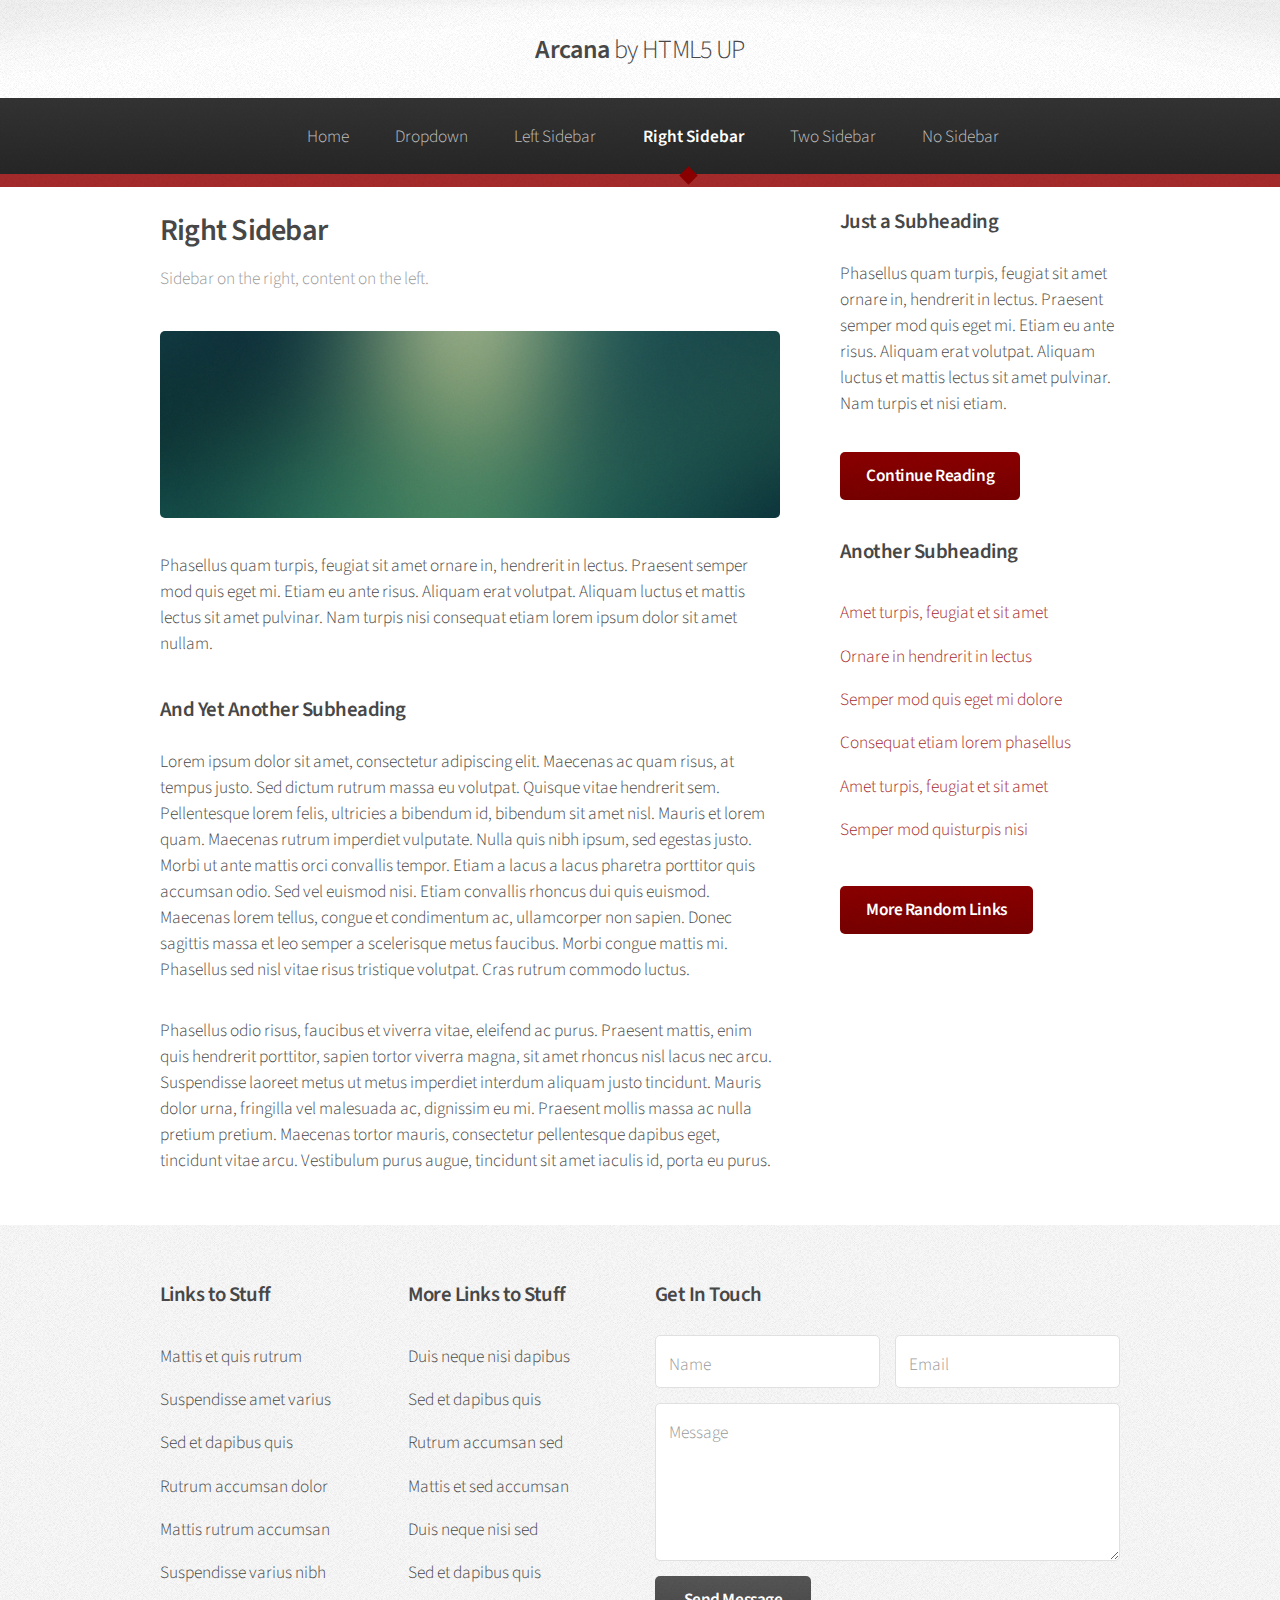
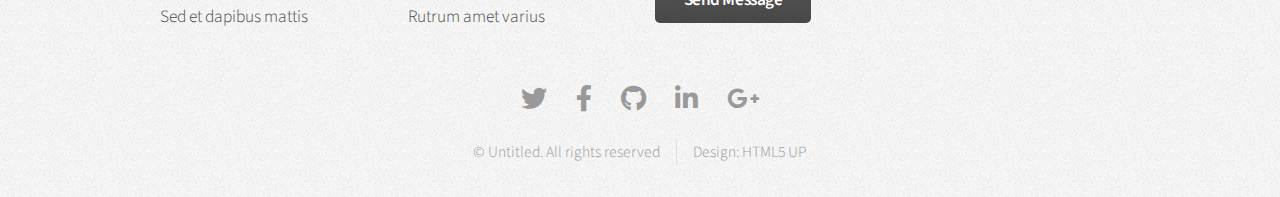
<file: right-sidebar.html>
<!DOCTYPE HTML>
<!--
	Arcana by HTML5 UP
	html5up.net | @ajlkn
	Free for personal and commercial use under the CCA 3.0 license (html5up.net/license)
-->
<html>
	<head>
		<title>Right Sidebar - Arcana by HTML5 UP</title>
		<meta charset="utf-8" />
		<meta name="viewport" content="width=device-width, initial-scale=1, user-scalable=no" />
		<link rel="stylesheet" href="assets/css/main.css" />
	</head>
	<body class="is-preload">
		<div id="page-wrapper">

			<!-- Header -->
				<div id="header">

					<!-- Logo -->
						<h1><a href="index.html" id="logo">Arcana <em>by HTML5 UP</em></a></h1>

					<!-- Nav -->
						<nav id="nav">
							<ul>
								<li><a href="index.html">Home</a></li>
								<li>
									<a href="#">Dropdown</a>
									<ul>
										<li><a href="#">Lorem dolor</a></li>
										<li><a href="#">Magna phasellus</a></li>
										<li><a href="#">Etiam sed tempus</a></li>
										<li>
											<a href="#">Submenu</a>
											<ul>
												<li><a href="#">Lorem dolor</a></li>
												<li><a href="#">Phasellus magna</a></li>
												<li><a href="#">Magna phasellus</a></li>
												<li><a href="#">Etiam nisl</a></li>
												<li><a href="#">Veroeros feugiat</a></li>
											</ul>
										</li>
										<li><a href="#">Veroeros feugiat</a></li>
									</ul>
								</li>
								<li><a href="left-sidebar.html">Left Sidebar</a></li>
								<li class="current"><a href="right-sidebar.html">Right Sidebar</a></li>
								<li><a href="two-sidebar.html">Two Sidebar</a></li>
								<li><a href="no-sidebar.html">No Sidebar</a></li>
							</ul>
						</nav>

				</div>

			<!-- Main -->
				<section class="wrapper style1">
					<div class="container">
						<div class="row gtr-200">
							<div class="col-8 col-12-narrower">
								<div id="content">

									<!-- Content -->

										<article>
											<header>
												<h2>Right Sidebar</h2>
												<p>Sidebar on the right, content on the left.</p>
											</header>

											<span class="image featured"><img src="images/banner.jpg" alt="" /></span>

											<p>Phasellus quam turpis, feugiat sit amet ornare in, hendrerit in lectus.
											Praesent semper mod quis eget mi. Etiam eu ante risus. Aliquam erat volutpat.
											Aliquam luctus et mattis lectus sit amet pulvinar. Nam turpis nisi
											consequat etiam lorem ipsum dolor sit amet nullam.</p>

											<h3>And Yet Another Subheading</h3>
											<p>Lorem ipsum dolor sit amet, consectetur adipiscing elit. Maecenas ac quam risus, at tempus
											justo. Sed dictum rutrum massa eu volutpat. Quisque vitae hendrerit sem. Pellentesque lorem felis,
											ultricies a bibendum id, bibendum sit amet nisl. Mauris et lorem quam. Maecenas rutrum imperdiet
											vulputate. Nulla quis nibh ipsum, sed egestas justo. Morbi ut ante mattis orci convallis tempor.
											Etiam a lacus a lacus pharetra porttitor quis accumsan odio. Sed vel euismod nisi. Etiam convallis
											rhoncus dui quis euismod. Maecenas lorem tellus, congue et condimentum ac, ullamcorper non sapien.
											Donec sagittis massa et leo semper a scelerisque metus faucibus. Morbi congue mattis mi.
											Phasellus sed nisl vitae risus tristique volutpat. Cras rutrum commodo luctus.</p>

											<p>Phasellus odio risus, faucibus et viverra vitae, eleifend ac purus. Praesent mattis, enim
											quis hendrerit porttitor, sapien tortor viverra magna, sit amet rhoncus nisl lacus nec arcu.
											Suspendisse laoreet metus ut metus imperdiet interdum aliquam justo tincidunt. Mauris dolor urna,
											fringilla vel malesuada ac, dignissim eu mi. Praesent mollis massa ac nulla pretium pretium.
											Maecenas tortor mauris, consectetur pellentesque dapibus eget, tincidunt vitae arcu.
											Vestibulum purus augue, tincidunt sit amet iaculis id, porta eu purus.</p>
										</article>

								</div>
							</div>
							<div class="col-4 col-12-narrower">
								<div id="sidebar">

									<!-- Sidebar -->

										<section>
											<h3>Just a Subheading</h3>
											<p>Phasellus quam turpis, feugiat sit amet ornare in, hendrerit in lectus.
											Praesent semper mod quis eget mi. Etiam eu ante risus. Aliquam erat volutpat.
											Aliquam luctus et mattis lectus sit amet pulvinar. Nam turpis et nisi etiam.</p>
											<footer>
												<a href="#" class="button">Continue Reading</a>
											</footer>
										</section>

										<section>
											<h3>Another Subheading</h3>
											<ul class="links">
												<li><a href="#">Amet turpis, feugiat et sit amet</a></li>
												<li><a href="#">Ornare in hendrerit in lectus</a></li>
												<li><a href="#">Semper mod quis eget mi dolore</a></li>
												<li><a href="#">Consequat etiam lorem phasellus</a></li>
												<li><a href="#">Amet turpis, feugiat et sit amet</a></li>
												<li><a href="#">Semper mod quisturpis nisi</a></li>
											</ul>
											<footer>
												<a href="#" class="button">More Random Links</a>
											</footer>
										</section>

								</div>
							</div>
						</div>
					</div>
				</section>

			<!-- Footer -->
				<div id="footer">
					<div class="container">
						<div class="row">
							<section class="col-3 col-6-narrower col-12-mobilep">
								<h3>Links to Stuff</h3>
								<ul class="links">
									<li><a href="#">Mattis et quis rutrum</a></li>
									<li><a href="#">Suspendisse amet varius</a></li>
									<li><a href="#">Sed et dapibus quis</a></li>
									<li><a href="#">Rutrum accumsan dolor</a></li>
									<li><a href="#">Mattis rutrum accumsan</a></li>
									<li><a href="#">Suspendisse varius nibh</a></li>
									<li><a href="#">Sed et dapibus mattis</a></li>
								</ul>
							</section>
							<section class="col-3 col-6-narrower col-12-mobilep">
								<h3>More Links to Stuff</h3>
								<ul class="links">
									<li><a href="#">Duis neque nisi dapibus</a></li>
									<li><a href="#">Sed et dapibus quis</a></li>
									<li><a href="#">Rutrum accumsan sed</a></li>
									<li><a href="#">Mattis et sed accumsan</a></li>
									<li><a href="#">Duis neque nisi sed</a></li>
									<li><a href="#">Sed et dapibus quis</a></li>
									<li><a href="#">Rutrum amet varius</a></li>
								</ul>
							</section>
							<section class="col-6 col-12-narrower">
								<h3>Get In Touch</h3>
								<form>
									<div class="row gtr-50">
										<div class="col-6 col-12-mobilep">
											<input type="text" name="name" id="name" placeholder="Name" />
										</div>
										<div class="col-6 col-12-mobilep">
											<input type="email" name="email" id="email" placeholder="Email" />
										</div>
										<div class="col-12">
											<textarea name="message" id="message" placeholder="Message" rows="5"></textarea>
										</div>
										<div class="col-12">
											<ul class="actions">
												<li><input type="submit" class="button alt" value="Send Message" /></li>
											</ul>
										</div>
									</div>
								</form>
							</section>
						</div>
					</div>

					<!-- Icons -->
						<ul class="icons">
							<li><a href="#" class="icon brands fa-twitter"><span class="label">Twitter</span></a></li>
							<li><a href="#" class="icon brands fa-facebook-f"><span class="label">Facebook</span></a></li>
							<li><a href="#" class="icon brands fa-github"><span class="label">GitHub</span></a></li>
							<li><a href="#" class="icon brands fa-linkedin-in"><span class="label">LinkedIn</span></a></li>
							<li><a href="#" class="icon brands fa-google-plus-g"><span class="label">Google+</span></a></li>
						</ul>

					<!-- Copyright -->
						<div class="copyright">
							<ul class="menu">
								<li>&copy; Untitled. All rights reserved</li><li>Design: <a href="http://html5up.net">HTML5 UP</a></li>
							</ul>
						</div>

				</div>

		</div>

		<!-- Scripts -->
			<script src="assets/js/jquery.min.js"></script>
			<script src="assets/js/jquery.dropotron.min.js"></script>
			<script src="assets/js/browser.min.js"></script>
			<script src="assets/js/breakpoints.min.js"></script>
			<script src="assets/js/util.js"></script>
			<script src="assets/js/main.js"></script>

	</body>
</html>
</file>
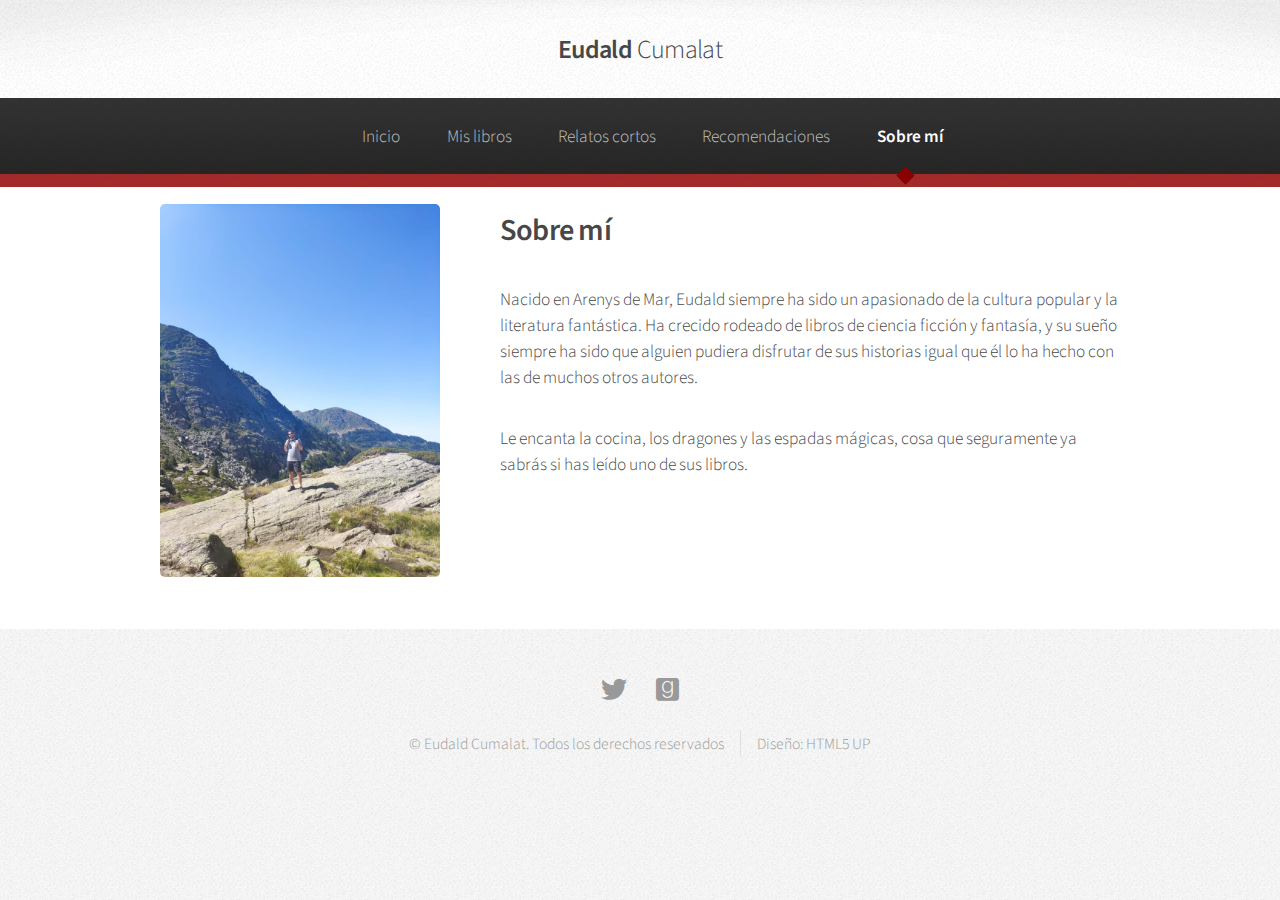
<file: sobre-mi.html>
<!DOCTYPE HTML>
<!--
	Arcana by HTML5 UP
	html5up.net | @ajlkn
	Free for personal and commercial use under the CCA 3.0 license (html5up.net/license)
-->
<html>
	<head>
		<title>Sobre mí | Eudald Cumalat</title>
		<meta charset="utf-8" />
		<meta name="viewport" content="width=device-width, initial-scale=1, user-scalable=no" />
		<link rel="stylesheet" href="assets/css/main.css" />
		<link rel="apple-touch-icon" sizes="180x180" href="/apple-touch-icon.png">
		<link rel="icon" type="image/png" sizes="32x32" href="/favicon-32x32.png">
		<link rel="icon" type="image/png" sizes="16x16" href="/favicon-16x16.png">
		<link rel="manifest" href="/site.webmanifest">
	</head>
	<body class="is-preload">
		<div id="page-wrapper">

			<!-- Header -->
				<div id="header">

					<!-- Logo -->
						<h1><a href="/" id="logo">Eudald <em>Cumalat</em></a></h1>

					<!-- Nav -->
					<nav id="nav">
						<ul>
							<li><a href="/">Inicio</a></li>
							<li>
								<a href="cronicas">Mis libros</a>
								<!-- <ul>
									<li><a href="cronicas">Las Crónicas de los Herreros</a></li>
								</ul> -->
							</li>
							<li><a href="relatos">Relatos cortos</a></li>
							<li><a href="recomendaciones">Recomendaciones</a></li>
							<li class="current"><a href="sobre-mi">Sobre mí</a></li>
						</ul>
					</nav>

				</div>

			<!-- Main -->
				<section class="wrapper style1">
					<div class="container">
						<div class="row gtr-200">

							<div class="col-4 off-3-narrow col-6-narrow off-3-narrower col-6-narrower">
								<div id="sidebar">

									<!-- Sidebar -->

										<section>
											<span class="image featured"><img src="images/Me/me2.jpg" alt="" /></span>
										</section>

								</div>
							</div>

							<div class="col-8 col-12-narrower">
								<div id="content">
									<!-- Content -->
										<article>
											<header>
												<h2>Sobre mí</h2>
												<!-- <p>Solo viven una vida aquellos que no leen</p> -->
											</header>

											<p>
												Nacido en Arenys de Mar, Eudald siempre ha sido un apasionado de la cultura popular y la literatura fantástica. Ha crecido rodeado de libros de ciencia ficción y fantasía, y su sueño
												siempre ha sido que alguien pudiera disfrutar de sus historias igual que él lo ha hecho con las de muchos otros autores.
											</p>

											<p>
												Le encanta la cocina, los dragones y las espadas mágicas, cosa que seguramente ya sabrás si has leído uno de sus libros.
											</p>
										</article>

								</div>
							</div>

						</div>
					</div>
				</section>

			<!-- Footer -->
				<div id="footer">

					<!-- Icons -->
						<ul class="icons">
							<li><a href="https://twitter.com/cumalat6" class="icon brands fa-twitter" target="_blank" rel="noopener noreferrer"><span class="label">Twitter</span></a></li>
							<li><a href="https://www.goodreads.com/user/show/111157592-eudald" class="icon brands fa-goodreads" target="_blank" rel="noopener noreferrer"><span class="label">goodreads</span></a></li>
							<!-- <li><a href="#" class="icon brands fa-facebook-f"><span class="label">Facebook</span></a></li>
							<li><a href="#" class="icon brands fa-github"><span class="label">GitHub</span></a></li>
							<li><a href="#" class="icon brands fa-linkedin-in"><span class="label">LinkedIn</span></a></li>
							<li><a href="#" class="icon brands fa-google-plus-g"><span class="label">Google+</span></a></li> -->
						</ul>

					<!-- Copyright -->
						<div class="copyright">
							<ul class="menu">
								<li>&copy; Eudald Cumalat. Todos los derechos reservados</li><li>Diseño: <a href="http://html5up.net">HTML5 UP</a></li>
							</ul>
						</div>

				</div>

		</div>

		<!-- Scripts -->
			<script src="assets/js/jquery.min.js"></script>
			<script src="assets/js/jquery.dropotron.min.js"></script>
			<script src="assets/js/browser.min.js"></script>
			<script src="assets/js/breakpoints.min.js"></script>
			<script src="assets/js/util.js"></script>
			<script src="assets/js/main.js"></script>

	</body>
</html>
</file>
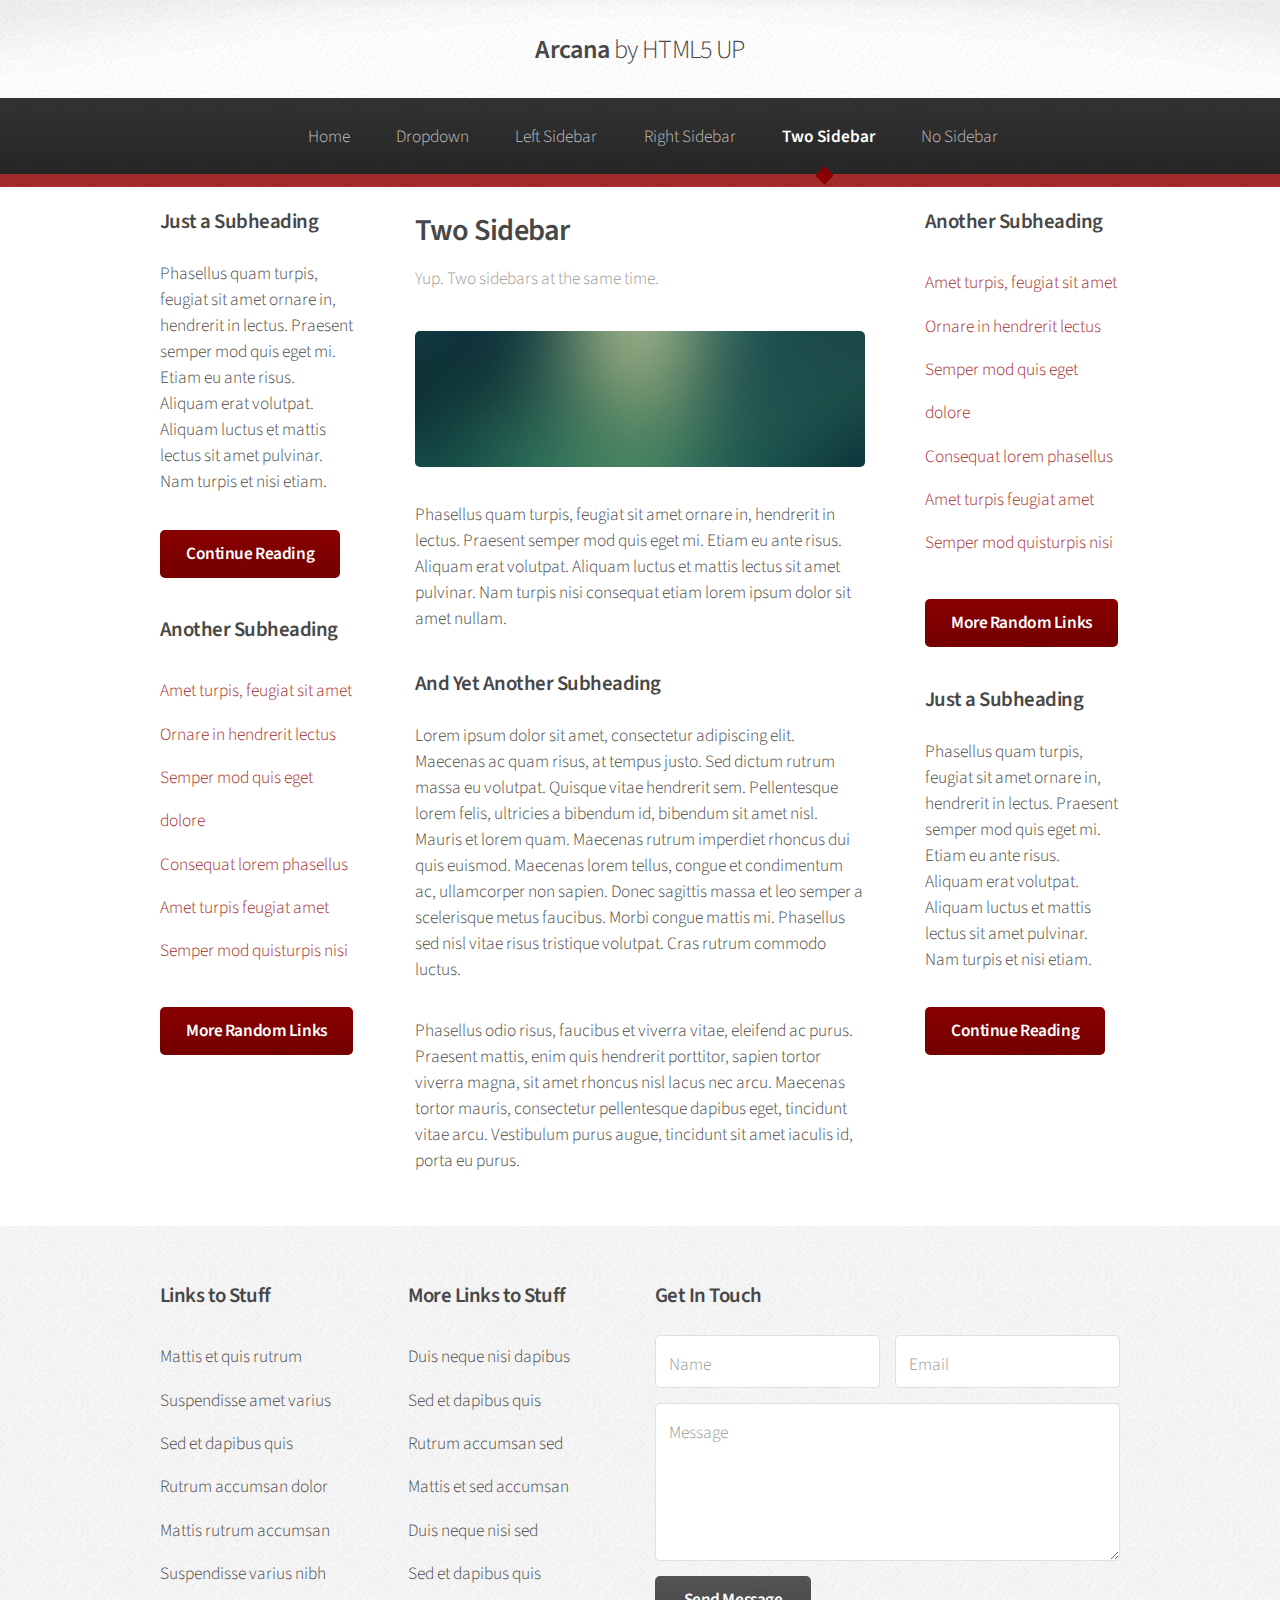
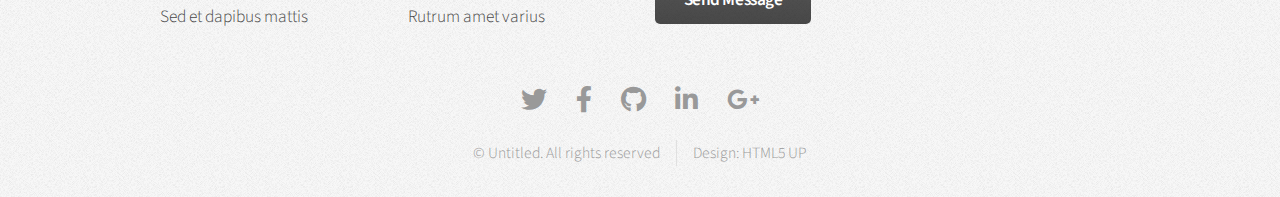
<file: two-sidebar.html>
<!DOCTYPE HTML>
<!--
	Arcana by HTML5 UP
	html5up.net | @ajlkn
	Free for personal and commercial use under the CCA 3.0 license (html5up.net/license)
-->
<html>
	<head>
		<title>Two Sidebar - Arcana by HTML5 UP</title>
		<meta charset="utf-8" />
		<meta name="viewport" content="width=device-width, initial-scale=1, user-scalable=no" />
		<link rel="stylesheet" href="assets/css/main.css" />
	</head>
	<body class="is-preload">
		<div id="page-wrapper">

			<!-- Header -->
				<div id="header">

					<!-- Logo -->
						<h1><a href="index.html" id="logo">Arcana <em>by HTML5 UP</em></a></h1>

					<!-- Nav -->
						<nav id="nav">
							<ul>
								<li><a href="index.html">Home</a></li>
								<li>
									<a href="#">Dropdown</a>
									<ul>
										<li><a href="#">Lorem dolor</a></li>
										<li><a href="#">Magna phasellus</a></li>
										<li><a href="#">Etiam sed tempus</a></li>
										<li>
											<a href="#">Submenu</a>
											<ul>
												<li><a href="#">Lorem dolor</a></li>
												<li><a href="#">Phasellus magna</a></li>
												<li><a href="#">Magna phasellus</a></li>
												<li><a href="#">Etiam nisl</a></li>
												<li><a href="#">Veroeros feugiat</a></li>
											</ul>
										</li>
										<li><a href="#">Veroeros feugiat</a></li>
									</ul>
								</li>
								<li><a href="left-sidebar.html">Left Sidebar</a></li>
								<li><a href="right-sidebar.html">Right Sidebar</a></li>
								<li class="current"><a href="two-sidebar.html">Two Sidebar</a></li>
								<li><a href="no-sidebar.html">No Sidebar</a></li>
							</ul>
						</nav>

				</div>

			<!-- Main -->
				<section class="wrapper style1">
					<div class="container">
						<div class="row gtr-200">
							<div class="col-3 col-12-narrower">
								<div id="sidebar1">

									<!-- Sidebar 1 -->

										<section>
											<h3>Just a Subheading</h3>
											<p>Phasellus quam turpis, feugiat sit amet ornare in, hendrerit in lectus.
											Praesent semper mod quis eget mi. Etiam eu ante risus. Aliquam erat volutpat.
											Aliquam luctus et mattis lectus sit amet pulvinar. Nam turpis et nisi etiam.</p>
											<footer>
												<a href="#" class="button">Continue Reading</a>
											</footer>
										</section>

										<section>
											<h3>Another Subheading</h3>
											<ul class="links">
												<li><a href="#">Amet turpis, feugiat sit amet</a></li>
												<li><a href="#">Ornare in hendrerit lectus</a></li>
												<li><a href="#">Semper mod quis eget dolore</a></li>
												<li><a href="#">Consequat lorem phasellus</a></li>
												<li><a href="#">Amet turpis feugiat amet</a></li>
												<li><a href="#">Semper mod quisturpis nisi</a></li>
											</ul>
											<footer>
												<a href="#" class="button">More Random Links</a>
											</footer>
										</section>

								</div>
							</div>
							<div class="col-6 col-12-narrower imp-narrower">
								<div id="content">

									<!-- Content -->

										<article>
											<header>
												<h2>Two Sidebar</h2>
												<p>Yup. Two sidebars at the same time.</p>
											</header>

											<span class="image featured"><img src="images/banner.jpg" alt="" /></span>

											<p>Phasellus quam turpis, feugiat sit amet ornare in, hendrerit in lectus.
											Praesent semper mod quis eget mi. Etiam eu ante risus. Aliquam erat volutpat.
											Aliquam luctus et mattis lectus sit amet pulvinar. Nam turpis nisi
											consequat etiam lorem ipsum dolor sit amet nullam.</p>

											<h3>And Yet Another Subheading</h3>
											<p>Lorem ipsum dolor sit amet, consectetur adipiscing elit. Maecenas ac quam risus, at tempus
											justo. Sed dictum rutrum massa eu volutpat. Quisque vitae hendrerit sem. Pellentesque lorem felis,
											ultricies a bibendum id, bibendum sit amet nisl. Mauris et lorem quam. Maecenas rutrum imperdiet
											rhoncus dui quis euismod. Maecenas lorem tellus, congue et condimentum ac, ullamcorper non sapien.
											Donec sagittis massa et leo semper a scelerisque metus faucibus. Morbi congue mattis mi.
											Phasellus sed nisl vitae risus tristique volutpat. Cras rutrum commodo luctus.</p>

											<p>Phasellus odio risus, faucibus et viverra vitae, eleifend ac purus. Praesent mattis, enim
											quis hendrerit porttitor, sapien tortor viverra magna, sit amet rhoncus nisl lacus nec arcu.
											Maecenas tortor mauris, consectetur pellentesque dapibus eget, tincidunt vitae arcu.
											Vestibulum purus augue, tincidunt sit amet iaculis id, porta eu purus.</p>
										</article>

								</div>
							</div>
							<div class="col-3 col-12-narrower">
								<div id="sidebar2">

									<!-- Sidebar 2 -->

										<section>
											<h3>Another Subheading</h3>
											<ul class="links">
												<li><a href="#">Amet turpis, feugiat sit amet</a></li>
												<li><a href="#">Ornare in hendrerit lectus</a></li>
												<li><a href="#">Semper mod quis eget dolore</a></li>
												<li><a href="#">Consequat lorem phasellus</a></li>
												<li><a href="#">Amet turpis feugiat amet</a></li>
												<li><a href="#">Semper mod quisturpis nisi</a></li>
											</ul>
											<footer>
												<a href="#" class="button">More Random Links</a>
											</footer>
										</section>

										<section>
											<h3>Just a Subheading</h3>
											<p>Phasellus quam turpis, feugiat sit amet ornare in, hendrerit in lectus.
											Praesent semper mod quis eget mi. Etiam eu ante risus. Aliquam erat volutpat.
											Aliquam luctus et mattis lectus sit amet pulvinar. Nam turpis et nisi etiam.</p>
											<footer>
												<a href="#" class="button">Continue Reading</a>
											</footer>
										</section>

								</div>
							</div>
						</div>
					</div>
				</section>

			<!-- Footer -->
				<div id="footer">
					<div class="container">
						<div class="row">
							<section class="col-3 col-6-narrower col-12-mobilep">
								<h3>Links to Stuff</h3>
								<ul class="links">
									<li><a href="#">Mattis et quis rutrum</a></li>
									<li><a href="#">Suspendisse amet varius</a></li>
									<li><a href="#">Sed et dapibus quis</a></li>
									<li><a href="#">Rutrum accumsan dolor</a></li>
									<li><a href="#">Mattis rutrum accumsan</a></li>
									<li><a href="#">Suspendisse varius nibh</a></li>
									<li><a href="#">Sed et dapibus mattis</a></li>
								</ul>
							</section>
							<section class="col-3 col-6-narrower col-12-mobilep">
								<h3>More Links to Stuff</h3>
								<ul class="links">
									<li><a href="#">Duis neque nisi dapibus</a></li>
									<li><a href="#">Sed et dapibus quis</a></li>
									<li><a href="#">Rutrum accumsan sed</a></li>
									<li><a href="#">Mattis et sed accumsan</a></li>
									<li><a href="#">Duis neque nisi sed</a></li>
									<li><a href="#">Sed et dapibus quis</a></li>
									<li><a href="#">Rutrum amet varius</a></li>
								</ul>
							</section>
							<section class="col-6 col-12-narrower">
								<h3>Get In Touch</h3>
								<form>
									<div class="row gtr-50">
										<div class="col-6 col-12-mobilep">
											<input type="text" name="name" id="name" placeholder="Name" />
										</div>
										<div class="col-6 col-12-mobilep">
											<input type="email" name="email" id="email" placeholder="Email" />
										</div>
										<div class="col-12">
											<textarea name="message" id="message" placeholder="Message" rows="5"></textarea>
										</div>
										<div class="col-12">
											<ul class="actions">
												<li><input type="submit" class="button alt" value="Send Message" /></li>
											</ul>
										</div>
									</div>
								</form>
							</section>
						</div>
					</div>

					<!-- Icons -->
						<ul class="icons">
							<li><a href="#" class="icon brands fa-twitter"><span class="label">Twitter</span></a></li>
							<li><a href="#" class="icon brands fa-facebook-f"><span class="label">Facebook</span></a></li>
							<li><a href="#" class="icon brands fa-github"><span class="label">GitHub</span></a></li>
							<li><a href="#" class="icon brands fa-linkedin-in"><span class="label">LinkedIn</span></a></li>
							<li><a href="#" class="icon brands fa-google-plus-g"><span class="label">Google+</span></a></li>
						</ul>

					<!-- Copyright -->
						<div class="copyright">
							<ul class="menu">
								<li>&copy; Untitled. All rights reserved</li><li>Design: <a href="http://html5up.net">HTML5 UP</a></li>
							</ul>
						</div>

				</div>

		</div>

		<!-- Scripts -->
			<script src="assets/js/jquery.min.js"></script>
			<script src="assets/js/jquery.dropotron.min.js"></script>
			<script src="assets/js/browser.min.js"></script>
			<script src="assets/js/breakpoints.min.js"></script>
			<script src="assets/js/util.js"></script>
			<script src="assets/js/main.js"></script>

	</body>
</html>
</file>
<file: assets/css/main.css>
@import url("fontawesome-all.min.css");
@import url("https://fonts.googleapis.com/css?family=Source+Sans+Pro:300,300italic,600,600italic");

/*
	Arcana by HTML5 UP
	html5up.net | @ajlkn
	Free for personal and commercial use under the CCA 3.0 license (html5up.net/license)
*/

html, body, div, span, applet, object,
iframe, h1, h2, h3, h4, h5, h6, p, blockquote,
pre, a, abbr, acronym, address, big, cite,
code, del, dfn, em, img, ins, kbd, q, s, samp,
small, strike, strong, sub, sup, tt, var, b,
u, i, center, dl, dt, dd, ol, ul, li, fieldset,
form, label, legend, table, caption, tbody,
tfoot, thead, tr, th, td, article, aside,
canvas, details, embed, figure, figcaption,
footer, header, hgroup, menu, nav, output, ruby,
section, summary, time, mark, audio, video {
	margin: 0;
	padding: 0;
	border: 0;
	font-size: 100%;
	font: inherit;
	vertical-align: baseline;}

article, aside, details, figcaption, figure,
footer, header, hgroup, menu, nav, section {
	display: block;}

body {
	line-height: 1;
}

ol, ul {
	list-style: none;
}

blockquote, q {
	quotes: none;
}

	blockquote:before, blockquote:after, q:before, q:after {
		content: '';
		content: none;
	}

table {
	border-collapse: collapse;
	border-spacing: 0;
}

body {
	-webkit-text-size-adjust: none;
}

mark {
	background-color: transparent;
	color: inherit;
}

input::-moz-focus-inner {
	border: 0;
	padding: 0;
}

input, select, textarea {
	-moz-appearance: none;
	-webkit-appearance: none;
	-ms-appearance: none;
	appearance: none;
}

/* Basic */

	html {
		box-sizing: border-box;
	}

	*, *:before, *:after {
		box-sizing: inherit;
	}

	body {
		background: #f7f7f7 url("images/bg01.png");
	}

		body.is-preload *, body.is-preload *:before, body.is-preload *:after {
			-moz-animation: none !important;
			-webkit-animation: none !important;
			-ms-animation: none !important;
			animation: none !important;
			-moz-transition: none !important;
			-webkit-transition: none !important;
			-ms-transition: none !important;
			transition: none !important;
		}

	body, input, select, textarea {
		color: #474747;
		font-family: 'Source Sans Pro', sans-serif;
		font-size: 16pt;
		font-weight: 300;
		line-height: 1.65em;
	}

	a {
		-moz-transition: color 0.2s ease-in-out, border-color 0.2s ease-in-out, opacity 0.2s ease-in-out;
		-webkit-transition: color 0.2s ease-in-out, border-color 0.2s ease-in-out, opacity 0.2s ease-in-out;
		-ms-transition: color 0.2s ease-in-out, border-color 0.2s ease-in-out, opacity 0.2s ease-in-out;
		transition: color 0.2s ease-in-out, border-color 0.2s ease-in-out, opacity 0.2s ease-in-out;
		color: #A52A2A; /* #37c0fb #A52A2A */
		text-decoration: none;
		/* border-bottom: dotted 1px; */
	}

		a:hover {
			color: #8B0000; /* #37c0fb; */
			border-bottom-color: transparent;
		}

	strong, b {
		font-weight: 600;
	}

	em, i {
		font-style: italic;
	}

	p, ul, ol, dl, table, blockquote {
		margin: 0 0 2em 0;
	}

	h1, h2, h3, h4, h5, h6 {
		color: inherit;
		font-weight: 600;
		line-height: 1.75em;
		margin-bottom: 1em;
	}

		h1 a, h2 a, h3 a, h4 a, h5 a, h6 a {
			color: inherit;
			text-decoration: none;
		}

		h1 em, h2 em, h3 em, h4 em, h5 em, h6 em {
			font-style: normal;
			font-weight: 300;
		}

	h2 {
		font-size: 1.75em;
		letter-spacing: -0.025em;
	}

	h3 {
		font-size: 1.2em;
		letter-spacing: -0.025em;
	}

	sub {
		font-size: 0.8em;
		position: relative;
		top: 0.5em;
	}

	sup {
		font-size: 0.8em;
		position: relative;
		top: -0.5em;
	}

	hr {
		border-top: solid 1px #e0e0e0;
		border: 0;
		margin-bottom: 1.5em;
	}

	blockquote {
		border-left: solid 0.5em #e0e0e0;
		font-style: italic;
		padding: 1em 0 1em 2em;
	}

	.biglink {
		font-size: 1.5em;
	}

	.relatos {
		margin-bottom: 0.5em;
	}

	.buy-btn {
		background-color: #8B0000;
	}

	.h3_progress {
		margin-bottom: 0;
		font-size: 1.5em;
	}

	.p_progress {
		margin: 0 0 0 0;
		font-size: 15px;
	}

	.progress {
	  height: 1.5em;
	  width: 100%;
	  background-color: #c9c9c9;
		/* background-color: rgba(165, 42, 42, 0.15);    #A52A2A*/
	  position: relative;
		border-radius: 5px;
	}
	.progress:before {
	  content: attr(data-label);
	  font-size: 1em;
		color: white;
	  position: absolute;
	  text-align: center;
	  /* top: 5px; */
	  left: 0;
	  right: 0;
	}
	.progress .value {
	  background-color: #8B0000;
	  display: inline-block;
	  height: 100%;
		border-radius: 5px;
	}

/* Container */

	/* Container holding the image and the text */
	/* .container_img {
		position: relative;
	  text-align: center;
		font
	  color: white;
	} */

	/* Bottom left text */
	/* .bottom-left {
	  position: absolute;
	  bottom: 8px;
	  left: 16px;
	} */

	/* Top left text */
	/* .top-left {
	  position: absolute;
	  top: 8px;
	  left: 16px;
	} */

	/* Top center text */
	/* .top-center {
	  position: absolute;
	  top: 8px;
	  left: 16px;
		font-style: italic;
	} */

	/* Top right text */
	/* .top-right {
	  position: absolute;
	  top: 8px;
	  right: 16px;
	} */

	/* Bottom right text */
	/* .bottom-right {
	  position: absolute;
	  bottom: 8px;
	  right: 16px;
	} */

	/* Centered text */
	/* .centered {
	  position: absolute;
	  top: 50%;
	  left: 50%;
	  transform: translate(-50%, -50%);
	} */

	.container {
		margin: 0 auto;
		max-width: 100%;
		width: 1400px;
	}

		@media screen and (max-width: 1680px) {

			.container {
				width: 1200px;
			}

		}

		@media screen and (max-width: 1280px) {

			.container {
				width: 960px;
			}

		}

		@media screen and (max-width: 980px) {

			.container {
				width: 95%;
			}

		}

		@media screen and (max-width: 840px) {

			.container {
				width: 95%;
			}

		}

		@media screen and (max-width: 736px) {

			.container {
				width: 90%;
			}

		}

		@media screen and (max-width: 480px) {

			.container {
				width: 100%;
			}

		}

/* Row */

	.row {
		display: flex;
		flex-wrap: wrap;
		box-sizing: border-box;
		align-items: stretch;
	}

		.row > * {
			box-sizing: border-box;
		}

		.row.gtr-uniform > * > :last-child {
			margin-bottom: 0;
		}

		.row.aln-left {
			justify-content: flex-start;
		}

		.row.aln-center {
			justify-content: center;
		}

		.row.aln-right {
			justify-content: flex-end;
		}

		.row.aln-top {
			align-items: flex-start;
		}

		.row.aln-middle {
			align-items: center;
		}

		.row.aln-bottom {
			align-items: flex-end;
		}

		.row > .imp {
			order: -1;
		}

		.row > .col-1 {
			width: 8.33333%;
		}

		.row > .off-1 {
			margin-left: 8.33333%;
		}

		.row > .col-2 {
			width: 16.66667%;
		}

		.row > .off-2 {
			margin-left: 16.66667%;
		}

		.row > .col-3 {
			width: 25%;
		}

		.row > .off-3 {
			margin-left: 25%;
		}

		.row > .col-4 {
			width: 33.33333%;
		}

		.row > .off-4 {
			margin-left: 33.33333%;
		}

		.row > .col-5 {
			width: 41.66667%;
		}

		.row > .off-5 {
			margin-left: 41.66667%;
		}

		.row > .col-6 {
			width: 50%;
		}

		.row > .off-6 {
			margin-left: 50%;
		}

		.row > .col-7 {
			width: 58.33333%;
		}

		.row > .off-7 {
			margin-left: 58.33333%;
		}

		.row > .col-8 {
			width: 66.66667%;
		}

		.row > .off-8 {
			margin-left: 66.66667%;
		}

		.row > .col-9 {
			width: 75%;
		}

		.row > .off-9 {
			margin-left: 75%;
		}

		.row > .col-10 {
			width: 83.33333%;
		}

		.row > .off-10 {
			margin-left: 83.33333%;
		}

		.row > .col-11 {
			width: 91.66667%;
		}

		.row > .off-11 {
			margin-left: 91.66667%;
		}

		.row > .col-12 {
			width: 100%;
		}

		.row > .off-12 {
			margin-left: 100%;
		}

		.row.gtr-0 {
			margin-top: 0px;
			margin-left: 0px;
		}

			.row.gtr-0 > * {
				padding: 0px 0 0 0px;
			}

			.row.gtr-0.gtr-uniform {
				margin-top: 0px;
			}

				.row.gtr-0.gtr-uniform > * {
					padding-top: 0px;
				}

		.row.gtr-25 {
			margin-top: -12.5px;
			margin-left: -12.5px;
		}

			.row.gtr-25 > * {
				padding: 12.5px 0 0 12.5px;
			}

			.row.gtr-25.gtr-uniform {
				margin-top: -12.5px;
			}

				.row.gtr-25.gtr-uniform > * {
					padding-top: 12.5px;
				}

		.row.gtr-50 {
			margin-top: -25px;
			margin-left: -25px;
		}

			.row.gtr-50 > * {
				padding: 25px 0 0 25px;
			}

			.row.gtr-50.gtr-uniform {
				margin-top: -25px;
			}

				.row.gtr-50.gtr-uniform > * {
					padding-top: 25px;
				}

		.row {
			margin-top: -50px;
			margin-left: -50px;
		}

			.row > * {
				padding: 50px 0 0 50px;
			}

			.row.gtr-uniform {
				margin-top: -50px;
			}

				.row.gtr-uniform > * {
					padding-top: 50px;
				}

		.row.gtr-150 {
			margin-top: -75px;
			margin-left: -75px;
		}

			.row.gtr-150 > * {
				padding: 75px 0 0 75px;
			}

			.row.gtr-150.gtr-uniform {
				margin-top: -75px;
			}

				.row.gtr-150.gtr-uniform > * {
					padding-top: 75px;
				}

		.row.gtr-200 {
			margin-top: -100px;
			margin-left: -100px;
		}

			.row.gtr-200 > * {
				padding: 100px 0 0 100px;
			}

			.row.gtr-200.gtr-uniform {
				margin-top: -100px;
			}

				.row.gtr-200.gtr-uniform > * {
					padding-top: 100px;
				}

		@media screen and (max-width: 1680px) {

			.row {
				display: flex;
				flex-wrap: wrap;
				box-sizing: border-box;
				align-items: stretch;
			}

				.row > * {
					box-sizing: border-box;
				}

				.row.gtr-uniform > * > :last-child {
					margin-bottom: 0;
				}

				.row.aln-left {
					justify-content: flex-start;
				}

				.row.aln-center {
					justify-content: center;
				}

				.row.aln-right {
					justify-content: flex-end;
				}

				.row.aln-top {
					align-items: flex-start;
				}

				.row.aln-middle {
					align-items: center;
				}

				.row.aln-bottom {
					align-items: flex-end;
				}

				.row > .imp-wide {
					order: -1;
				}

				.row > .col-1-wide {
					width: 8.33333%;
				}

				.row > .off-1-wide {
					margin-left: 8.33333%;
				}

				.row > .col-2-wide {
					width: 16.66667%;
				}

				.row > .off-2-wide {
					margin-left: 16.66667%;
				}

				.row > .col-3-wide {
					width: 25%;
				}

				.row > .off-3-wide {
					margin-left: 25%;
				}

				.row > .col-4-wide {
					width: 33.33333%;
				}

				.row > .off-4-wide {
					margin-left: 33.33333%;
				}

				.row > .col-5-wide {
					width: 41.66667%;
				}

				.row > .off-5-wide {
					margin-left: 41.66667%;
				}

				.row > .col-6-wide {
					width: 50%;
				}

				.row > .off-6-wide {
					margin-left: 50%;
				}

				.row > .col-7-wide {
					width: 58.33333%;
				}

				.row > .off-7-wide {
					margin-left: 58.33333%;
				}

				.row > .col-8-wide {
					width: 66.66667%;
				}

				.row > .off-8-wide {
					margin-left: 66.66667%;
				}

				.row > .col-9-wide {
					width: 75%;
				}

				.row > .off-9-wide {
					margin-left: 75%;
				}

				.row > .col-10-wide {
					width: 83.33333%;
				}

				.row > .off-10-wide {
					margin-left: 83.33333%;
				}

				.row > .col-11-wide {
					width: 91.66667%;
				}

				.row > .off-11-wide {
					margin-left: 91.66667%;
				}

				.row > .col-12-wide {
					width: 100%;
				}

				.row > .off-12-wide {
					margin-left: 100%;
				}

				.row.gtr-0 {
					margin-top: 0px;
					margin-left: 0px;
				}

					.row.gtr-0 > * {
						padding: 0px 0 0 0px;
					}

					.row.gtr-0.gtr-uniform {
						margin-top: 0px;
					}

						.row.gtr-0.gtr-uniform > * {
							padding-top: 0px;
						}

				.row.gtr-25 {
					margin-top: -10px;
					margin-left: -10px;
				}

					.row.gtr-25 > * {
						padding: 10px 0 0 10px;
					}

					.row.gtr-25.gtr-uniform {
						margin-top: -10px;
					}

						.row.gtr-25.gtr-uniform > * {
							padding-top: 10px;
						}

				.row.gtr-50 {
					margin-top: -20px;
					margin-left: -20px;
				}

					.row.gtr-50 > * {
						padding: 20px 0 0 20px;
					}

					.row.gtr-50.gtr-uniform {
						margin-top: -20px;
					}

						.row.gtr-50.gtr-uniform > * {
							padding-top: 20px;
						}

				.row {
					margin-top: -40px;
					margin-left: -40px;
				}

					.row > * {
						padding: 40px 0 0 40px;
					}

					.row.gtr-uniform {
						margin-top: -40px;
					}

						.row.gtr-uniform > * {
							padding-top: 40px;
						}

				.row.gtr-150 {
					margin-top: -60px;
					margin-left: -60px;
				}

					.row.gtr-150 > * {
						padding: 60px 0 0 60px;
					}

					.row.gtr-150.gtr-uniform {
						margin-top: -60px;
					}

						.row.gtr-150.gtr-uniform > * {
							padding-top: 60px;
						}

				.row.gtr-200 {
					margin-top: -80px;
					margin-left: -80px;
				}

					.row.gtr-200 > * {
						padding: 80px 0 0 80px;
					}

					.row.gtr-200.gtr-uniform {
						margin-top: -80px;
					}

						.row.gtr-200.gtr-uniform > * {
							padding-top: 80px;
						}

		}

		@media screen and (max-width: 1280px) {

			.row {
				display: flex;
				flex-wrap: wrap;
				box-sizing: border-box;
				align-items: stretch;
			}

				.row > * {
					box-sizing: border-box;
				}

				.row.gtr-uniform > * > :last-child {
					margin-bottom: 0;
				}

				.row.aln-left {
					justify-content: flex-start;
				}

				.row.aln-center {
					justify-content: center;
				}

				.row.aln-right {
					justify-content: flex-end;
				}

				.row.aln-top {
					align-items: flex-start;
				}

				.row.aln-middle {
					align-items: center;
				}

				.row.aln-bottom {
					align-items: flex-end;
				}

				.row > .imp-normal {
					order: -1;
				}

				.row > .col-1-normal {
					width: 8.33333%;
				}

				.row > .off-1-normal {
					margin-left: 8.33333%;
				}

				.row > .col-2-normal {
					width: 16.66667%;
				}

				.row > .off-2-normal {
					margin-left: 16.66667%;
				}

				.row > .col-3-normal {
					width: 25%;
				}

				.row > .off-3-normal {
					margin-left: 25%;
				}

				.row > .col-4-normal {
					width: 33.33333%;
				}

				.row > .off-4-normal {
					margin-left: 33.33333%;
				}

				.row > .col-5-normal {
					width: 41.66667%;
				}

				.row > .off-5-normal {
					margin-left: 41.66667%;
				}

				.row > .col-6-normal {
					width: 50%;
				}

				.row > .off-6-normal {
					margin-left: 50%;
				}

				.row > .col-7-normal {
					width: 58.33333%;
				}

				.row > .off-7-normal {
					margin-left: 58.33333%;
				}

				.row > .col-8-normal {
					width: 66.66667%;
				}

				.row > .off-8-normal {
					margin-left: 66.66667%;
				}

				.row > .col-9-normal {
					width: 75%;
				}

				.row > .off-9-normal {
					margin-left: 75%;
				}

				.row > .col-10-normal {
					width: 83.33333%;
				}

				.row > .off-10-normal {
					margin-left: 83.33333%;
				}

				.row > .col-11-normal {
					width: 91.66667%;
				}

				.row > .off-11-normal {
					margin-left: 91.66667%;
				}

				.row > .col-12-normal {
					width: 100%;
				}

				.row > .off-12-normal {
					margin-left: 100%;
				}

				.row.gtr-0 {
					margin-top: 0px;
					margin-left: 0px;
				}

					.row.gtr-0 > * {
						padding: 0px 0 0 0px;
					}

					.row.gtr-0.gtr-uniform {
						margin-top: 0px;
					}

						.row.gtr-0.gtr-uniform > * {
							padding-top: 0px;
						}

				.row.gtr-25 {
					margin-top: -7.5px;
					margin-left: -7.5px;
				}

					.row.gtr-25 > * {
						padding: 7.5px 0 0 7.5px;
					}

					.row.gtr-25.gtr-uniform {
						margin-top: -7.5px;
					}

						.row.gtr-25.gtr-uniform > * {
							padding-top: 7.5px;
						}

				.row.gtr-50 {
					margin-top: -15px;
					margin-left: -15px;
				}

					.row.gtr-50 > * {
						padding: 15px 0 0 15px;
					}

					.row.gtr-50.gtr-uniform {
						margin-top: -15px;
					}

						.row.gtr-50.gtr-uniform > * {
							padding-top: 15px;
						}

				.row {
					margin-top: -30px;
					margin-left: -30px;
				}

					.row > * {
						padding: 30px 0 0 30px;
					}

					.row.gtr-uniform {
						margin-top: -30px;
					}

						.row.gtr-uniform > * {
							padding-top: 30px;
						}

				.row.gtr-150 {
					margin-top: -45px;
					margin-left: -45px;
				}

					.row.gtr-150 > * {
						padding: 45px 0 0 45px;
					}

					.row.gtr-150.gtr-uniform {
						margin-top: -45px;
					}

						.row.gtr-150.gtr-uniform > * {
							padding-top: 45px;
						}

				.row.gtr-200 {
					margin-top: -60px;
					margin-left: -60px;
				}

					.row.gtr-200 > * {
						padding: 60px 0 0 60px;
					}

					.row.gtr-200.gtr-uniform {
						margin-top: -60px;
					}

						.row.gtr-200.gtr-uniform > * {
							padding-top: 60px;
						}

		}

		@media screen and (max-width: 980px) {

			.row {
				display: flex;
				flex-wrap: wrap;
				box-sizing: border-box;
				align-items: stretch;
			}

				.row > * {
					box-sizing: border-box;
				}

				.row.gtr-uniform > * > :last-child {
					margin-bottom: 0;
				}

				.row.aln-left {
					justify-content: flex-start;
				}

				.row.aln-center {
					justify-content: center;
				}

				.row.aln-right {
					justify-content: flex-end;
				}

				.row.aln-top {
					align-items: flex-start;
				}

				.row.aln-middle {
					align-items: center;
				}

				.row.aln-bottom {
					align-items: flex-end;
				}

				.row > .imp-narrow {
					order: -1;
				}

				.row > .col-1-narrow {
					width: 8.33333%;
				}

				.row > .off-1-narrow {
					margin-left: 8.33333%;
				}

				.row > .col-2-narrow {
					width: 16.66667%;
				}

				.row > .off-2-narrow {
					margin-left: 16.66667%;
				}

				.row > .col-3-narrow {
					width: 25%;
				}

				.row > .off-3-narrow {
					margin-left: 25%;
				}

				.row > .col-4-narrow {
					width: 33.33333%;
				}

				.row > .off-4-narrow {
					margin-left: 33.33333%;
				}

				.row > .col-5-narrow {
					width: 41.66667%;
				}

				.row > .off-5-narrow {
					margin-left: 41.66667%;
				}

				.row > .col-6-narrow {
					width: 50%;
				}

				.row > .off-6-narrow {
					margin-left: 50%;
				}

				.row > .col-7-narrow {
					width: 58.33333%;
				}

				.row > .off-7-narrow {
					margin-left: 58.33333%;
				}

				.row > .col-8-narrow {
					width: 66.66667%;
				}

				.row > .off-8-narrow {
					margin-left: 66.66667%;
				}

				.row > .col-9-narrow {
					width: 75%;
				}

				.row > .off-9-narrow {
					margin-left: 75%;
				}

				.row > .col-10-narrow {
					width: 83.33333%;
				}

				.row > .off-10-narrow {
					margin-left: 83.33333%;
				}

				.row > .col-11-narrow {
					width: 91.66667%;
				}

				.row > .off-11-narrow {
					margin-left: 91.66667%;
				}

				.row > .col-12-narrow {
					width: 50%;
				}

				.row > .off-12-narrow {
					margin-left: 100%;
				}

				.row.gtr-0 {
					margin-top: 0px;
					margin-left: 0px;
				}

					.row.gtr-0 > * {
						padding: 0px 0 0 0px;
					}

					.row.gtr-0.gtr-uniform {
						margin-top: 0px;
					}

						.row.gtr-0.gtr-uniform > * {
							padding-top: 0px;
						}

				.row.gtr-25 {
					margin-top: -7.5px;
					margin-left: -7.5px;
				}

					.row.gtr-25 > * {
						padding: 7.5px 0 0 7.5px;
					}

					.row.gtr-25.gtr-uniform {
						margin-top: -7.5px;
					}

						.row.gtr-25.gtr-uniform > * {
							padding-top: 7.5px;
						}

				.row.gtr-50 {
					margin-top: -15px;
					margin-left: -15px;
				}

					.row.gtr-50 > * {
						padding: 15px 0 0 15px;
					}

					.row.gtr-50.gtr-uniform {
						margin-top: -15px;
					}

						.row.gtr-50.gtr-uniform > * {
							padding-top: 15px;
						}

				.row {
					margin-top: -30px;
					margin-left: -30px;
				}

					.row > * {
						padding: 30px 0 0 30px;
					}

					.row.gtr-uniform {
						margin-top: -30px;
					}

						.row.gtr-uniform > * {
							padding-top: 30px;
						}

				.row.gtr-150 {
					margin-top: -45px;
					margin-left: -45px;
				}

					.row.gtr-150 > * {
						padding: 45px 0 0 45px;
					}

					.row.gtr-150.gtr-uniform {
						margin-top: -45px;
					}

						.row.gtr-150.gtr-uniform > * {
							padding-top: 45px;
						}

				.row.gtr-200 {
					margin-top: -60px;
					margin-left: -60px;
				}

					.row.gtr-200 > * {
						padding: 60px 0 0 60px;
					}

					.row.gtr-200.gtr-uniform {
						margin-top: -60px;
					}

						.row.gtr-200.gtr-uniform > * {
							padding-top: 60px;
						}

		}

		@media screen and (max-width: 840px) {

			.row {
				display: flex;
				flex-wrap: wrap;
				box-sizing: border-box;
				align-items: stretch;
			}

				.row > * {
					box-sizing: border-box;
				}

				.row.gtr-uniform > * > :last-child {
					margin-bottom: 0;
				}

				.row.aln-left {
					justify-content: flex-start;
				}

				.row.aln-center {
					justify-content: center;
				}

				.row.aln-right {
					justify-content: flex-end;
				}

				.row.aln-top {
					align-items: flex-start;
				}

				.row.aln-middle {
					align-items: center;
				}

				.row.aln-bottom {
					align-items: flex-end;
				}

				.row > .imp-narrower {
					order: -1;
				}

				.row > .off-0-narrower {
					margin-left: 0;
				}

				.row > .col-1-narrower {
					width: 8.33333%;
				}

				.row > .off-1-narrower {
					margin-left: 8.33333%;
				}

				.row > .col-2-narrower {
					width: 16.66667%;
				}

				.row > .off-2-narrower {
					margin-left: 16.66667%;
				}

				.row > .col-3-narrower {
					width: 25%;
				}

				.row > .off-3-narrower {
					margin-left: 25%;
				}

				.row > .col-4-narrower {
					width: 33.33333%;
				}

				.row > .off-4-narrower {
					margin-left: 33.33333%;
				}

				.row > .col-5-narrower {
					width: 41.66667%;
				}

				.row > .off-5-narrower {
					margin-left: 41.66667%;
				}

				.row > .col-6-narrower {
					width: 50%;
				}

				.row > .off-6-narrower {
					margin-left: 50%;
				}

				.row > .col-7-narrower {
					width: 58.33333%;
				}

				.row > .off-7-narrower {
					margin-left: 58.33333%;
				}

				.row > .col-8-narrower {
					width: 66.66667%;
				}

				.row > .off-8-narrower {
					margin-left: 66.66667%;
				}

				.row > .col-9-narrower {
					width: 75%;
				}

				.row > .off-9-narrower {
					margin-left: 75%;
				}

				.row > .col-10-narrower {
					width: 83.33333%;
				}

				.row > .off-10-narrower {
					margin-left: 83.33333%;
				}

				.row > .col-11-narrower {
					width: 91.66667%;
				}

				.row > .off-11-narrower {
					margin-left: 91.66667%;
				}

				.row > .col-12-narrower {
					width: 100%;
				}

				.row > .off-12-narrower {
					margin-left: 100%;
				}

				.row.gtr-0 {
					margin-top: 0px;
					margin-left: 0px;
				}

					.row.gtr-0 > * {
						padding: 0px 0 0 0px;
					}

					.row.gtr-0.gtr-uniform {
						margin-top: 0px;
					}

						.row.gtr-0.gtr-uniform > * {
							padding-top: 0px;
						}

				.row.gtr-25 {
					margin-top: -7.5px;
					margin-left: -7.5px;
				}

					.row.gtr-25 > * {
						padding: 7.5px 0 0 7.5px;
					}

					.row.gtr-25.gtr-uniform {
						margin-top: -7.5px;
					}

						.row.gtr-25.gtr-uniform > * {
							padding-top: 7.5px;
						}

				.row.gtr-50 {
					margin-top: -15px;
					margin-left: -15px;
				}

					.row.gtr-50 > * {
						padding: 15px 0 0 15px;
					}

					.row.gtr-50.gtr-uniform {
						margin-top: -15px;
					}

						.row.gtr-50.gtr-uniform > * {
							padding-top: 15px;
						}

				.row {
					margin-top: -30px;
					margin-left: -30px;
				}

					.row > * {
						padding: 30px 0 0 30px;
					}

					.row.gtr-uniform {
						margin-top: -30px;
					}

						.row.gtr-uniform > * {
							padding-top: 30px;
						}

				.row.gtr-150 {
					margin-top: -45px;
					margin-left: -45px;
				}

					.row.gtr-150 > * {
						padding: 45px 0 0 45px;
					}

					.row.gtr-150.gtr-uniform {
						margin-top: -45px;
					}

						.row.gtr-150.gtr-uniform > * {
							padding-top: 45px;
						}

				.row.gtr-200 {
					margin-top: -60px;
					margin-left: -60px;
				}

					.row.gtr-200 > * {
						padding: 60px 0 0 60px;
					}

					.row.gtr-200.gtr-uniform {
						margin-top: -60px;
					}

						.row.gtr-200.gtr-uniform > * {
							padding-top: 60px;
						}

		}

		@media screen and (max-width: 736px) {

			.row {
				display: flex;
				flex-wrap: wrap;
				box-sizing: border-box;
				align-items: stretch;
			}

				.row > * {
					box-sizing: border-box;
				}

				.row.gtr-uniform > * > :last-child {
					margin-bottom: 0;
				}

				.row.aln-left {
					justify-content: flex-start;
				}

				.row.aln-center {
					justify-content: center;
				}

				.row.aln-right {
					justify-content: flex-end;
				}

				.row.aln-top {
					align-items: flex-start;
				}

				.row.aln-middle {
					align-items: center;
				}

				.row.aln-bottom {
					align-items: flex-end;
				}

				.row > .imp-mobile {
					order: -1;
				}

				.row > .off-0-mobile {
					margin-left: 0;
				}

				.row > .col-1-mobile {
					width: 8.33333%;
				}

				.row > .off-1-mobile {
					margin-left: 8.33333%;
				}

				.row > .col-2-mobile {
					width: 16.66667%;
				}

				.row > .off-2-mobile {
					margin-left: 16.66667%;
				}

				.row > .col-3-mobile {
					width: 25%;
				}

				.row > .off-3-mobile {
					margin-left: 25%;
				}

				.row > .col-4-mobile {
					width: 33.33333%;
				}

				.row > .off-4-mobile {
					margin-left: 33.33333%;
				}

				.row > .col-5-mobile {
					width: 41.66667%;
				}

				.row > .off-5-mobile {
					margin-left: 41.66667%;
				}

				.row > .col-6-mobile {
					width: 50%;
				}

				.row > .off-6-mobile {
					margin-left: 50%;
				}

				.row > .col-7-mobile {
					width: 58.33333%;
				}

				.row > .off-7-mobile {
					margin-left: 58.33333%;
				}

				.row > .col-8-mobile {
					width: 66.66667%;
				}

				.row > .off-8-mobile {
					margin-left: 66.66667%;
				}

				.row > .col-9-mobile {
					width: 75%;
				}

				.row > .off-9-mobile {
					margin-left: 75%;
				}

				.row > .col-10-mobile {
					width: 83.33333%;
				}

				.row > .off-10-mobile {
					margin-left: 83.33333%;
				}

				.row > .col-11-mobile {
					width: 91.66667%;
				}

				.row > .off-11-mobile {
					margin-left: 91.66667%;
				}

				.row > .col-12-mobile {
					width: 100%;
				}

				.row > .off-12-mobile {
					margin-left: 100%;
				}

				.row.gtr-0 {
					margin-top: 0px;
					margin-left: 0px;
				}

					.row.gtr-0 > * {
						padding: 0px 0 0 0px;
					}

					.row.gtr-0.gtr-uniform {
						margin-top: 0px;
					}

						.row.gtr-0.gtr-uniform > * {
							padding-top: 0px;
						}

				.row.gtr-25 {
					margin-top: -5px;
					margin-left: -5px;
				}

					.row.gtr-25 > * {
						padding: 5px 0 0 5px;
					}

					.row.gtr-25.gtr-uniform {
						margin-top: -5px;
					}

						.row.gtr-25.gtr-uniform > * {
							padding-top: 5px;
						}

				.row.gtr-50 {
					margin-top: -10px;
					margin-left: -10px;
				}

					.row.gtr-50 > * {
						padding: 10px 0 0 10px;
					}

					.row.gtr-50.gtr-uniform {
						margin-top: -10px;
					}

						.row.gtr-50.gtr-uniform > * {
							padding-top: 10px;
						}

				.row {
					margin-top: -20px;
					margin-left: -20px;
				}

					.row > * {
						padding: 20px 0 0 20px;
					}

					.row.gtr-uniform {
						margin-top: -20px;
					}

						.row.gtr-uniform > * {
							padding-top: 20px;
						}

				.row.gtr-150 {
					margin-top: -30px;
					margin-left: -30px;
				}

					.row.gtr-150 > * {
						padding: 30px 0 0 30px;
					}

					.row.gtr-150.gtr-uniform {
						margin-top: -30px;
					}

						.row.gtr-150.gtr-uniform > * {
							padding-top: 30px;
						}

				.row.gtr-200 {
					margin-top: -40px;
					margin-left: -40px;
				}

					.row.gtr-200 > * {
						padding: 40px 0 0 40px;
					}

					.row.gtr-200.gtr-uniform {
						margin-top: -40px;
					}

						.row.gtr-200.gtr-uniform > * {
							padding-top: 40px;
						}

		}

		@media screen and (max-width: 480px) {

			.row {
				display: flex;
				flex-wrap: wrap;
				box-sizing: border-box;
				align-items: stretch;
			}

				.row > * {
					box-sizing: border-box;
				}

				.row.gtr-uniform > * > :last-child {
					margin-bottom: 0;
				}

				.row.aln-left {
					justify-content: flex-start;
				}

				.row.aln-center {
					justify-content: center;
				}

				.row.aln-right {
					justify-content: flex-end;
				}

				.row.aln-top {
					align-items: flex-start;
				}

				.row.aln-middle {
					align-items: center;
				}

				.row.aln-bottom {
					align-items: flex-end;
				}

				.row > .imp-mobilep {
					order: -1;
				}

				.row > .off-0-mobilep {
					margin-left: 0;
				}

				.row > .col-1-mobilep {
					width: 8.33333%;
				}

				.row > .off-1-mobilep {
					margin-left: 8.33333%;
				}

				.row > .col-2-mobilep {
					width: 16.66667%;
				}

				.row > .off-2-mobilep {
					margin-left: 16.66667%;
				}

				.row > .col-3-mobilep {
					width: 25%;
				}

				.row > .off-3-mobilep {
					margin-left: 25%;
				}

				.row > .col-4-mobilep {
					width: 33.33333%;
				}

				.row > .off-4-mobilep {
					margin-left: 33.33333%;
				}

				.row > .col-5-mobilep {
					width: 41.66667%;
				}

				.row > .off-5-mobilep {
					margin-left: 41.66667%;
				}

				.row > .col-6-mobilep {
					width: 50%;
				}

				.row > .off-6-mobilep {
					margin-left: 50%;
				}

				.row > .col-7-mobilep {
					width: 58.33333%;
				}

				.row > .off-7-mobilep {
					margin-left: 58.33333%;
				}

				.row > .col-8-mobilep {
					width: 66.66667%;
				}

				.row > .off-8-mobilep {
					margin-left: 66.66667%;
				}

				.row > .col-9-mobilep {
					width: 75%;
				}

				.row > .off-9-mobilep {
					margin-left: 75%;
				}

				.row > .col-10-mobilep {
					width: 83.33333%;
				}

				.row > .off-10-mobilep {
					margin-left: 83.33333%;
				}

				.row > .col-11-mobilep {
					width: 91.66667%;
				}

				.row > .off-11-mobilep {
					margin-left: 91.66667%;
				}

				.row > .col-12-mobilep {
					width: 100%;
				}

				.row > .off-12-mobilep {
					margin-left: 100%;
				}

				.row.gtr-0 {
					margin-top: 0px;
					margin-left: 0px;
				}

					.row.gtr-0 > * {
						padding: 0px 0 0 0px;
					}

					.row.gtr-0.gtr-uniform {
						margin-top: 0px;
					}

						.row.gtr-0.gtr-uniform > * {
							padding-top: 0px;
						}

				.row.gtr-25 {
					margin-top: -5px;
					margin-left: -5px;
				}

					.row.gtr-25 > * {
						padding: 5px 0 0 5px;
					}

					.row.gtr-25.gtr-uniform {
						margin-top: -5px;
					}

						.row.gtr-25.gtr-uniform > * {
							padding-top: 5px;
						}

				.row.gtr-50 {
					margin-top: -10px;
					margin-left: -10px;
				}

					.row.gtr-50 > * {
						padding: 10px 0 0 10px;
					}

					.row.gtr-50.gtr-uniform {
						margin-top: -10px;
					}

						.row.gtr-50.gtr-uniform > * {
							padding-top: 10px;
						}

				.row {
					margin-top: -20px;
					margin-left: -20px;
				}

					.row > * {
						padding: 20px 0 0 20px;
					}

					.row.gtr-uniform {
						margin-top: -20px;
					}

						.row.gtr-uniform > * {
							padding-top: 20px;
						}

				.row.gtr-150 {
					margin-top: -30px;
					margin-left: -30px;
				}

					.row.gtr-150 > * {
						padding: 30px 0 0 30px;
					}

					.row.gtr-150.gtr-uniform {
						margin-top: -30px;
					}

						.row.gtr-150.gtr-uniform > * {
							padding-top: 30px;
						}

				.row.gtr-200 {
					margin-top: -40px;
					margin-left: -40px;
				}

					.row.gtr-200 > * {
						padding: 40px 0 0 40px;
					}

					.row.gtr-200.gtr-uniform {
						margin-top: -40px;
					}

						.row.gtr-200.gtr-uniform > * {
							padding-top: 40px;
						}

		}

/* Section/Article */

	section.special, article.special {
		text-align: center;
	}

	header p {
		color: #999;
		/* font-size: 1.25em; */
		font-size: 1em;
		position: relative;
		margin-top: -1.25em;
		margin-bottom: 2.25em;
	}

	header.major {
		text-align: center;
		margin: 0 0 2em 0;
	}

		header.major h2 {
			font-size: 2.25em;
		}

		header.major p {
			position: relative;
			border-top: solid 1px #e0e0e0;
			padding: 1em 0 0 0;
			margin: 0;
			top: -1em;
			font-size: 1.5em;
			letter-spacing: -0.025em;
		}

	footer {
		margin: 0 0 2em 0;
	}

		footer > :last-child {
			margin-bottom: 0;
		}

		footer.major {
			padding-top: 3em;
		}

/* Form */

	input[type="text"],
	input[type="password"],
	input[type="email"],
	textarea {
		-moz-appearance: none;
		-webkit-appearance: none;
		-ms-appearance: none;
		appearance: none;
		-moz-transition: border-color 0.2s ease-in-out;
		-webkit-transition: border-color 0.2s ease-in-out;
		-ms-transition: border-color 0.2s ease-in-out;
		transition: border-color 0.2s ease-in-out;
		background: #fff;
		border: solid 1px #e0e0e0;
		border-radius: 5px;
		color: inherit;
		display: block;
		outline: 0;
		padding: 0.75em;
		text-decoration: none;
		width: 100%;
	}

		input[type="text"]:focus,
		input[type="password"]:focus,
		input[type="email"]:focus,
		textarea:focus {
			border-color: #37c0fb;
		}

	input[type="text"],
	input[type="password"],
	input[type="email"] {
		line-height: 1em;
	}

	label {
		display: block;
		color: inherit;
		font-weight: 600;
		line-height: 1.75em;
		margin-bottom: 0.5em;
	}

	::-webkit-input-placeholder {
		color: #999;
		position: relative;
		top: 3px;
	}

	:-moz-placeholder {
		color: #999;
	}

	::-moz-placeholder {
		color: #999;
	}

	:-ms-input-placeholder {
		color: #999;
	}

/* Image */

	.image {
		border: 0;
		display: inline-block;
		position: relative;
		border-radius: 5px;
	}

		.image img {
			display: block;
			border-radius: 5px;
		}

		.image.left {
			display: block;
			float: left;
			margin: 0 2em 2em 0;
			position: relative;
			top: 0.25em;
		}

			.image.left img {
				display: block;
				width: 100%;
			}

		.image.fit {
			display: block;
		}

			.image.fit img {
				display: block;
				width: 100%;
			}

		.image.featured {
			display: block;
			margin: 0 0 2em 0;
		}

			.image.featured img {
				display: block;
				width: 100%;
			}

/* Icon */

	.icon {
		text-decoration: none;
		position: relative;
		text-decoration: none;
	}

		.icon:before {
			-moz-osx-font-smoothing: grayscale;
			-webkit-font-smoothing: antialiased;
			display: inline-block;
			font-style: normal;
			font-variant: normal;
			text-rendering: auto;
			line-height: 1;
			text-transform: none !important;
			font-family: 'Font Awesome 5 Free';
			font-weight: 400;
		}

		.icon > .label {
			display: none;
		}

		.icon:before {
			line-height: inherit;
		}

		.icon.solid:before {
			font-weight: 900;
		}

		.icon.brands:before {
			font-family: 'Font Awesome 5 Brands';
		}

		.icon.major {
			text-align: center;
			cursor: default;
			background-color: #37c0fb;
			background-image: -moz-linear-gradient(top, rgba(0,0,0,0), rgba(0,0,0,0.15)), url("images/bg01.png");
			background-image: -webkit-linear-gradient(top, rgba(0,0,0,0), rgba(0,0,0,0.15)), url("images/bg01.png");
			background-image: -ms-linear-gradient(top, rgba(0,0,0,0), rgba(0,0,0,0.15)), url("images/bg01.png");
			background-image: linear-gradient(top, rgba(0,0,0,0), rgba(0,0,0,0.15)), url("images/bg01.png");
			color: #fff;
			border-radius: 100%;
			display: inline-block;
			width: 5em;
			height: 5em;
			line-height: 5em;
			box-shadow: 0 0 0 7px white, 0 0 0 8px #e0e0e0;
			margin: 0 0 2em 0;
		}

			.icon.major:before {
				font-size: 36px;
			}

/* Lists */

	ol {
		list-style: decimal;
		padding-left: 1.25em;
	}

		ol li {
			padding-left: 0.25em;
		}

	ul {
		list-style: disc;
		padding-left: 1em;
	}

		ul li {
			padding-left: 0.5em;
		}

/* Links */

	ul.links {
		list-style: none;
		padding-left: 0;
	}

		ul.links li {
			line-height: 2.5em;
			padding-left: 0;
		}

/* Icons */

	ul.icons {
		cursor: default;
		list-style: none;
		padding-left: 0;
	}

		ul.icons li {
			display: inline-block;
			line-height: 1em;
			padding-left: 1.5em;
		}

			ul.icons li:first-child {
				padding-left: 0;
			}

			ul.icons li a, ul.icons li span {
				font-size: 2em;
				border: 0;
			}

/* Menu */

	ul.menu {
		list-style: none;
		padding-left: 0;
	}

		ul.menu li {
			border-left: solid 1px #e0e0e0;
			display: inline-block;
			padding: 0 0 0 1em;
			margin: 0 0 0 1em;
		}

			ul.menu li:first-child {
				border-left: 0;
				margin-left: 0;
				padding-left: 0;
			}

/* Actions */

	ul.actions {
		display: -moz-flex;
		display: -webkit-flex;
		display: -ms-flex;
		display: flex;
		cursor: default;
		list-style: none;
		margin-left: -1em;
		padding-left: 0;
	}

		ul.actions li {
			padding: 0 0 0 1em;
			vertical-align: middle;
		}

		ul.actions.special {
			-moz-justify-content: center;
			-webkit-justify-content: center;
			-ms-justify-content: center;
			justify-content: center;
			width: 100%;
			margin-left: 0;
		}

			ul.actions.special li:first-child {
				padding-left: 0;
			}

		ul.actions.stacked {
			-moz-flex-direction: column;
			-webkit-flex-direction: column;
			-ms-flex-direction: column;
			flex-direction: column;
			margin-left: 0;
		}

			ul.actions.stacked li {
				padding: 1.25em 0 0 0;
			}

				ul.actions.stacked li:first-child {
					padding-top: 0;
				}

		ul.actions.fit {
			width: calc(100% + 1em);
		}

			ul.actions.fit li {
				-moz-flex-grow: 1;
				-webkit-flex-grow: 1;
				-ms-flex-grow: 1;
				flex-grow: 1;
				-moz-flex-shrink: 1;
				-webkit-flex-shrink: 1;
				-ms-flex-shrink: 1;
				flex-shrink: 1;
				width: 100%;
			}

				ul.actions.fit li > * {
					width: 100%;
				}

			ul.actions.fit.stacked {
				width: 100%;
			}

		@media screen and (max-width: 736px) {

			ul.actions:not(.fixed) {
				-moz-flex-direction: column;
				-webkit-flex-direction: column;
				-ms-flex-direction: column;
				flex-direction: column;
				margin-left: 0;
				width: 100% !important;
			}

				ul.actions:not(.fixed) li {
					-moz-flex-grow: 1;
					-webkit-flex-grow: 1;
					-ms-flex-grow: 1;
					flex-grow: 1;
					-moz-flex-shrink: 1;
					-webkit-flex-shrink: 1;
					-ms-flex-shrink: 1;
					flex-shrink: 1;
					padding: 1em 0 0 0;
					text-align: center;
					width: 100%;
				}

					ul.actions:not(.fixed) li > * {
						width: 100%;
					}

					ul.actions:not(.fixed) li:first-child {
						padding-top: 0;
					}

					ul.actions:not(.fixed) li input[type="submit"],
					ul.actions:not(.fixed) li input[type="reset"],
					ul.actions:not(.fixed) li input[type="button"],
					ul.actions:not(.fixed) li button,
					ul.actions:not(.fixed) li .button {
						width: 100%;
					}

						ul.actions:not(.fixed) li input[type="submit"].icon:before,
						ul.actions:not(.fixed) li input[type="reset"].icon:before,
						ul.actions:not(.fixed) li input[type="button"].icon:before,
						ul.actions:not(.fixed) li button.icon:before,
						ul.actions:not(.fixed) li .button.icon:before {
							margin-left: -0.5em;
						}

		}

/* Tables */

	table {
		width: 100%;
	}

		table.default {
			width: 100%;
		}

			table.default tbody tr {
				border-bottom: solid 1px #e0e0e0;
			}

			table.default td {
				padding: 0.5em 1em 0.5em 1em;
			}

			table.default th {
				font-weight: 600;
				padding: 0.5em 1em 0.5em 1em;
				text-align: left;
			}

			table.default thead {
				background-color: #555555;
				background-image: -moz-linear-gradient(top, rgba(0,0,0,0), rgba(0,0,0,0.15)), url("images/bg01.png");
				background-image: -webkit-linear-gradient(top, rgba(0,0,0,0), rgba(0,0,0,0.15)), url("images/bg01.png");
				background-image: -ms-linear-gradient(top, rgba(0,0,0,0), rgba(0,0,0,0.15)), url("images/bg01.png");
				background-image: linear-gradient(top, rgba(0,0,0,0), rgba(0,0,0,0.15)), url("images/bg01.png");
				color: #fff;
			}

/* Button */

	input[type="submit"],
	input[type="reset"],
	input[type="button"],
	button,
	.button {
		-moz-appearance: none;
		-webkit-appearance: none;
		-ms-appearance: none;
		appearance: none;
		-moz-transition: background-color 0.2s ease-in-out, color 0.2s ease-in-out, box-shadow 0.2s ease-in-out;
		-webkit-transition: background-color 0.2s ease-in-out, color 0.2s ease-in-out, box-shadow 0.2s ease-in-out;
		-ms-transition: background-color 0.2s ease-in-out, color 0.2s ease-in-out, box-shadow 0.2s ease-in-out;
		transition: background-color 0.2s ease-in-out, color 0.2s ease-in-out, box-shadow 0.2s ease-in-out;
		background-image: -moz-linear-gradient(top, rgba(0,0,0,0), rgba(0,0,0,0.15)), url("images/bg01.png");
		background-image: -webkit-linear-gradient(top, rgba(0,0,0,0), rgba(0,0,0,0.15)), url("images/bg01.png");
		background-image: -ms-linear-gradient(top, rgba(0,0,0,0), rgba(0,0,0,0.15)), url("images/bg01.png");
		background-image: linear-gradient(top, rgba(0,0,0,0), rgba(0,0,0,0.15)), url("images/bg01.png");
		background-color: #8B0000;/*#37c0fb;*/
		border-radius: 5px;
		border: 0;
		color: #fff;
		cursor: pointer;
		display: inline-block;
		padding: 0 1.5em;
		line-height: 2.75em;
		min-width: 9em;
		text-align: center;
		text-decoration: none;
		font-weight: 600;
		letter-spacing: -0.025em;
	}

		input[type="submit"]:hover,
		input[type="reset"]:hover,
		input[type="button"]:hover,
		button:hover,
		.button:hover {
			background-color: #50c8fc;
			color: #fff !important;
		}

		input[type="submit"]:active,
		input[type="reset"]:active,
		input[type="button"]:active,
		button:active,
		.button:active {
			background-color: #1eb8fb;
			color: #fff;
		}

		input[type="submit"].alt,
		input[type="reset"].alt,
		input[type="button"].alt,
		button.alt,
		.button.alt {
			background-color: #555555;
			color: #fff;
		}

			input[type="submit"].alt:hover,
			input[type="reset"].alt:hover,
			input[type="button"].alt:hover,
			button.alt:hover,
			.button.alt:hover {
				background-color: #626262;
			}

			input[type="submit"].alt:active,
			input[type="reset"].alt:active,
			input[type="button"].alt:active,
			button.alt:active,
			.button.alt:active {
				background-color: #484848;
			}

		input[type="submit"].icon:before,
		input[type="reset"].icon:before,
		input[type="button"].icon:before,
		button.icon:before,
		.button.icon:before {
			margin-right: 0.5em;
		}

		input[type="submit"].fit,
		input[type="reset"].fit,
		input[type="button"].fit,
		button.fit,
		.button.fit {
			width: 100%;
		}

		input[type="submit"].small,
		input[type="reset"].small,
		input[type="button"].small,
		button.small,
		.button.small {
			font-size: 0.8em;
		}

/* Box */

	.box.highlight {
		/* text-align: center; */
	}

	.box.post {
		position: relative;
		margin: 0 0 2em 0;
	}

		.box.post:after {
			content: '';
			display: block;
			clear: both;
		}

		.box.post .inner {
			margin-left: calc(30% + 2em);
		}

			.box.post .inner > :last-child {
				margin-bottom: 0;
			}

		.box.post .image {
			width: 30%;
			margin: 0;
		}

/* Header */

	#header {
		text-align: center;
		padding: 3em 0 0 0;
		background-color: #fff;
		background-image: url("images/bg02.png"), url("images/bg02.png"), url("images/bg01.png");
		background-position: top left,					top left,					top left;
		background-size: 100% 6em,					100% 6em,					auto;
		background-repeat: no-repeat,					no-repeat,					repeat;
	}

		#header h1 {
			padding: 0 0 2.75em 0;
			margin: 0;
		}

			#header h1 a {
				font-size: 1.5em;
				letter-spacing: -0.025em;
				border: 0;
			}

	#nav {
		cursor: default;
		background-color: #333;
		background-image: -moz-linear-gradient(top, rgba(0,0,0,0), rgba(0,0,0,0.3)), url("images/bg01.png");
		background-image: -webkit-linear-gradient(top, rgba(0,0,0,0), rgba(0,0,0,0.3)), url("images/bg01.png");
		background-image: -ms-linear-gradient(top, rgba(0,0,0,0), rgba(0,0,0,0.3)), url("images/bg01.png");
		background-image: linear-gradient(top, rgba(0,0,0,0), rgba(0,0,0,0.3)), url("images/bg01.png");
		padding: 0;
	}

		#nav:after {
			content: '';
			display: block;
			width: 100%;
			height: 0.75em;
			background-color: #A52A2A;    /*  #37c0fb; */
			background-image: url("images/bg01.png");
		}

		#nav > ul {
			margin: 0;
		}

			#nav > ul > li {
				position: relative;
				display: inline-block;
				margin-left: 1em;
			}

				#nav > ul > li a {
					color: #c0c0c0;
					text-decoration: none;
					border: 0;
					display: block;
					padding: 1.5em 0.5em 1.35em 0.5em;
				}

				#nav > ul > li:first-child {
					margin-left: 0;
				}

				#nav > ul > li:hover a {
					color: #fff;
				}

				#nav > ul > li.current {
					font-weight: 600;
				}

					#nav > ul > li.current:before {
						-moz-transform: rotateZ(45deg);
						-webkit-transform: rotateZ(45deg);
						-ms-transform: rotateZ(45deg);
						transform: rotateZ(45deg);
						width: 0.75em;
						height: 0.75em;
						content: '';
						display: block;
						position: absolute;
						bottom: -0.5em;
						left: 50%;
						margin-left: -0.375em;
						background-color: #8B0000;						/* #37c0fb; */
						background-image: url("images/bg01.png");
					}

					#nav > ul > li.current a {
						color: #fff;
					}

				#nav > ul > li.active a {
					color: #fff;
				}

				#nav > ul > li.active.current:before {
					opacity: 0;
				}

				#nav > ul > li > ul {
					display: none;
				}

/* Dropotron */

	.dropotron {
		background-image: -moz-linear-gradient(top, rgba(0,0,0,0.3), rgba(0,0,0,0)), url("images/bg01.png");
		background-image: -webkit-linear-gradient(top, rgba(0,0,0,0.3), rgba(0,0,0,0)), url("images/bg01.png");
		background-image: -ms-linear-gradient(top, rgba(0,0,0,0.3), rgba(0,0,0,0)), url("images/bg01.png");
		background-image: linear-gradient(top, rgba(0,0,0,0.3), rgba(0,0,0,0)), url("images/bg01.png");
		background-color: #333;
		border-radius: 5px;
		color: #fff;
		min-width: 10em;
		padding: 1em 0;
		text-align: center;
		box-shadow: 0 1em 1em 0 rgba(0, 0, 0, 0.5);
		list-style: none;
	}

		.dropotron > li {
			line-height: 2em;
			padding: 0 1.1em 0 1em;
		}

			.dropotron > li > a {
				color: #c0c0c0;
				text-decoration: none;
				border: 0;
			}

			.dropotron > li.active > a, .dropotron > li:hover > a {
				color: #fff;
			}

		.dropotron.level-0 {
			border-radius: 0 0 5px 5px;
			font-size: 0.9em;
			padding-top: 0;
			margin-top: -1px;
		}

/* Banner */

	#banner {
		/* background-image: url("../../images/banner.jpg"); */
		/* background-image: url("../../images/illustrations/Arslam.png"); */
		background-image: url("../../images/illustrations/LIS_Banner.jpg");
		background-position: center center;
		background-size: cover;
		height: 20em;  /*28em*/
		text-align: center;
		position: relative;
	}

		#banner header {
			position: absolute;
			bottom: 0;
			left: 0;
			width: 100%;
			background: #212121;
			background: rgba(27, 27, 27, 0.75);
			color: #fff;
			padding: 1em 0; /*1.5em*/
		}

			#banner header h2 {
				display: inline-block;
				margin: 0;
				font-size: 1.25em;
				vertical-align: middle;
			}

				#banner header h2 em {
					opacity: 0.75;
				}

				#banner header h2 a {
					border-bottom-color: rgba(255, 255, 255, 0.5);
				}

					#banner header h2 a:hover {
						border-bottom-color: transparent;
					}

			#banner header .button {
				vertical-align: middle;
				margin-left: 1em;
			}

/* Wrapper */

	.wrapper_header {
		padding: 3em 0 0 0;
	}

	.wrapper_header.style1 {
		background: #fff;
	}

	.wrapper {
		/* padding: 3em 0 3em 0; */
		padding: 2em 0 3em 0;
	}

		.wrapper.style1 {
			background: #fff;
		}

		.wrapper.style2 {
			background-color: #fff;
			background-image: url("images/bg02.png"), url("images/bg03.png"), url("images/bg01.png");
			background-position: top left,						bottom left,					top left;
			background-size: 100% 6em,						100% 6em,						auto;
			background-repeat: no-repeat,						no-repeat,						repeat;
		}

		.wrapper.style3 {
			background-color: #37c0fb;
			background-image: -moz-linear-gradient(top, rgba(0,0,0,0), rgba(0,0,0,0.15)), url("images/bg01.png");
			background-image: -webkit-linear-gradient(top, rgba(0,0,0,0), rgba(0,0,0,0.15)), url("images/bg01.png");
			background-image: -ms-linear-gradient(top, rgba(0,0,0,0), rgba(0,0,0,0.15)), url("images/bg01.png");
			background-image: linear-gradient(top, rgba(0,0,0,0), rgba(0,0,0,0.15)), url("images/bg01.png");
			color: #fff;
		}

			.wrapper.style3 .button {
				background: #fff;
				color: #474747;
			}

				.wrapper.style3 .button:hover {
					color: #37c0fb !important; /* #8B0000 */
				}

/* CTA */

	#cta {
		text-align: center;
		padding: 3.5em 0;
	}

		#cta header h2 {
			display: inline-block;
			vertical-align: middle;
			margin: 0;
		}

		#cta header .button {
			vertical-align: middle;
			margin-left: 1em;
		}

/* Footer */

	#footer {
		/* padding: 4em 0 8em 0; */
		padding: 4em 0 0 0;
	}

		#footer a {
			color: inherit;
			border-bottom-color: rgba(71, 71, 71, 0.25);
		}

			#footer a:hover {
				color: #8B0000; /* #37c0fb #8B0000 */
				border-bottom-color: transparent;
			}

		#footer .container {
			margin-bottom: 4em;
		}

		#footer .icons {
			text-align: center;
			margin: 0;
		}

			#footer .icons a {
				color: #999;
			}

				#footer .icons a:hover {
					color: #474747;
				}

		#footer .copyright {
			color: #999;
			margin-top: 1.5em;
			text-align: center;
			font-size: 0.9em;
		}

/* Wide */

	@media screen and (max-width: 1680px) {

		/* Basic */

			body, input, select, textarea {
				font-size: 14pt;
				line-height: 1.5em;
			}

		/* Banner */

			#banner {
				height: 14em; /*24em*/
			}

	}

/* Normal */

	@media screen and (max-width: 1280px) {

		/* Basic */

			body, input, select, textarea {
				font-size: 13pt;
				line-height: 1.5em;
			}

		/* Lists */

			ol {
				padding-left: 1.25em;
			}

				ol li {
					padding-left: 0.25em;
				}

		/* Icons */

			ul.icons li a, ul.icons li span {
				font-size: 1.5em;
			}

		/* Header */

			#header {
				padding: 2em 0 0 0;
			}

				#header h1 {
					padding: 0 0 1.75em 0;
				}

		/* Banner */

			#banner {
				height: 10em; /*20em*/
			}

		/* Wrapper */

			.wrapper_header {
				padding: 3em 0 0 0;
			}

			.wrapper_header.style1 {
				background: #fff;
			}

			.wrapper {
				padding: 1em 0 1em 0;
			}

		/* CTA */

			#cta {
				padding: 2em 0;
			}

		/* Footer */

			#footer {
				/* padding: 3em 0 3em 0; */
				padding: 3em 0 0 0;
			}

				#footer .container {
					margin-bottom: 1em;
				}

	}

/* Narrow */

	@media screen and (max-width: 980px) {

		/* Basic */

			body, input, select, textarea {
				font-size: 12pt;
				line-height: 1.5em;
			}

	}

/* Narrower */

	#navPanel, #titleBar {
		display: none;
	}

	@media screen and (max-width: 840px) {

		/* Basic */

			html, body {
				overflow-x: hidden;
			}

			body, input, select, textarea {
				font-size: 13pt;
			}

			h1, h2, h3, h4, h5, h6 {
				margin-bottom: 0.5em;
			}

			header p {
				margin-top: -0.75em;
			}

			header.major {
				text-align: center;
				margin: 0 0 2em 0;
			}

				header.major h2 {
					font-size: 1.75em;
				}

				header.major p {
					top: -0.25em;
					font-size: 1.25em;
				}

		/* Box */

			.box.highlight {
				text-align: left;
				position: relative;
				/* padding-left: 7em; */
			}

				.box.highlight i {
					position: absolute;
					margin: 0;
					left: 0;
					top: 0.25em;
				}

			.box.post .inner {
				margin-left: calc(20% + 2em);
			}

			.box.post .image {
				width: 20%;
			}

		/* Header */

			#header {
				display: none;
			}

		/* Banner */

			#banner {
				height: 8em; /*20em*/
			}

				#banner header h2 {
					display: block;
				}

				#banner header .button {
					margin: 1em 0 0 0;
				}

		/* CTA */

			#cta {
				padding: 1.5em 0;
			}

				#cta header h2 {
					display: block;
				}

				#cta header .button {
					margin: 1em 0 0 0;
				}

		/* Footer */

			#footer {
				text-align: center;
			}

				#footer .container {
					margin-bottom: 4em;
				}

				#footer form .actions {
					-moz-justify-content: center;
					-webkit-justify-content: center;
					-ms-justify-content: center;
					justify-content: center;
					width: 100%;
					margin-left: 0;
				}

					#footer form .actions li:first-child {
						padding-left: 0;
					}

		/* Nav */

			#page-wrapper {
				-moz-backface-visibility: hidden;
				-webkit-backface-visibility: hidden;
				-ms-backface-visibility: hidden;
				backface-visibility: hidden;
				-moz-transition: -moz-transform 0.5s ease;
				-webkit-transition: -webkit-transform 0.5s ease;
				-ms-transition: -ms-transform 0.5s ease;
				transition: transform 0.5s ease;
				padding-bottom: 1px;
				padding-top: 44px;
			}

			#titleBar {
				-moz-backface-visibility: hidden;
				-webkit-backface-visibility: hidden;
				-ms-backface-visibility: hidden;
				backface-visibility: hidden;
				-moz-transition: -moz-transform 0.5s ease;
				-webkit-transition: -webkit-transform 0.5s ease;
				-ms-transition: -ms-transform 0.5s ease;
				transition: transform 0.5s ease;
				display: block;
				height: 44px;
				left: 0;
				position: fixed;
				top: 0;
				width: 100%;
				z-index: 10001;
				background-color: #333;
				background-image: -moz-linear-gradient(top, rgba(0,0,0,0), rgba(0,0,0,0.3)), url("images/bg01.png");
				background-image: -webkit-linear-gradient(top, rgba(0,0,0,0), rgba(0,0,0,0.3)), url("images/bg01.png");
				background-image: -ms-linear-gradient(top, rgba(0,0,0,0), rgba(0,0,0,0.3)), url("images/bg01.png");
				background-image: linear-gradient(top, rgba(0,0,0,0), rgba(0,0,0,0.3)), url("images/bg01.png");
				height: 44px;
				line-height: 44px;
				box-shadow: 0 4px 0 0 #A52A2A;  /* #A52A2A; #37c0fb */
			}

				#titleBar .title {
					display: block;
					position: relative;
					font-weight: 600;
					text-align: center;
					color: #fff;
					z-index: 1;
				}

					#titleBar .title em {
						font-style: normal;
						font-weight: 300;
					}

				#titleBar .toggle {
					text-decoration: none;
					border: 0;
					height: 60px;
					left: 0;
					position: absolute;
					top: 0;
					width: 80px;
					z-index: 2;
				}

					#titleBar .toggle:before {
						-moz-osx-font-smoothing: grayscale;
						-webkit-font-smoothing: antialiased;
						display: inline-block;
						font-style: normal;
						font-variant: normal;
						text-rendering: auto;
						line-height: 1;
						text-transform: none !important;
						font-family: 'Font Awesome 5 Free';
						font-weight: 900;
					}

					#titleBar .toggle:before {
						content: '\f0c9';
						display: block;
						height: 44px;
						line-height: inherit;
						text-align: center;
						width: 44px;
						color: #fff;
						opacity: 0.5;
					}

					#titleBar .toggle:active:before {
						opacity: 0.75;
					}

			#navPanel {
				background-color: #1f1f1f;
				box-shadow: inset -1px 0 3px 0 rgba(0, 0, 0, 0.5);
				background-image: -moz-linear-gradient(left, rgba(0,0,0,0) 75%, rgba(0,0,0,0.15)), url("images/bg01.png");
				background-image: -webkit-linear-gradient(left, rgba(0,0,0,0) 75%, rgba(0,0,0,0.15)), url("images/bg01.png");
				background-image: -ms-linear-gradient(left, rgba(0,0,0,0) 75%, rgba(0,0,0,0.15)), url("images/bg01.png");
				background-image: linear-gradient(left, rgba(0,0,0,0) 75%, rgba(0,0,0,0.15)), url("images/bg01.png");
				-moz-backface-visibility: hidden;
				-webkit-backface-visibility: hidden;
				-ms-backface-visibility: hidden;
				backface-visibility: hidden;
				-moz-transform: translateX(-275px);
				-webkit-transform: translateX(-275px);
				-ms-transform: translateX(-275px);
				transform: translateX(-275px);
				-moz-transition: -moz-transform 0.5s ease;
				-webkit-transition: -webkit-transform 0.5s ease;
				-ms-transition: -ms-transform 0.5s ease;
				transition: transform 0.5s ease;
				display: block;
				height: 100%;
				left: 0;
				overflow-y: auto;
				position: fixed;
				top: 0;
				width: 275px;
				z-index: 10002;
			}

				#navPanel .link {
					border-bottom: 0;
					border-top: solid 1px rgba(255, 255, 255, 0.05);
					color: #888;
					display: block;
					height: 48px;
					line-height: 48px;
					padding: 0 1em 0 1em;
					text-decoration: none;
				}

					#navPanel .link:first-child {
						border-top: 0;
					}

					#navPanel .link.depth-0 {
						color: #fff;
					}

					#navPanel .link .indent-1 {
						display: inline-block;
						width: 1em;
					}

					#navPanel .link .indent-2 {
						display: inline-block;
						width: 2em;
					}

					#navPanel .link .indent-3 {
						display: inline-block;
						width: 3em;
					}

					#navPanel .link .indent-4 {
						display: inline-block;
						width: 4em;
					}

					#navPanel .link .indent-5 {
						display: inline-block;
						width: 5em;
					}

			body.navPanel-visible #page-wrapper {
				-moz-transform: translateX(275px);
				-webkit-transform: translateX(275px);
				-ms-transform: translateX(275px);
				transform: translateX(275px);
			}

			body.navPanel-visible #titleBar {
				-moz-transform: translateX(275px);
				-webkit-transform: translateX(275px);
				-ms-transform: translateX(275px);
				transform: translateX(275px);
			}

			body.navPanel-visible #navPanel {
				-moz-transform: translateX(0);
				-webkit-transform: translateX(0);
				-ms-transform: translateX(0);
				transform: translateX(0);
			}

	}

/* Mobile */

	@media screen and (max-width: 736px) {

		/* Basic */

			body, input, select, textarea {
				font-size: 11pt;
				line-height: 1.35em;
			}

			h2 {
				font-size: 1.25em;
				letter-spacing: 0;
				line-height: 1.35em;
			}

			h3 {
				font-size: 1em;
				letter-spacing: 0;
				line-height: 1.35em;
			}

			header p {
				margin-top: -0.5em;
				font-size: 1em;
			}

			header.major {
				padding: 0 20px;
			}

				header.major h2 {
					font-size: 1.25em;
				}

				header.major p {
					top: 0;
					margin-top: 1.25em;
					font-size: 1em;
				}

		/* Menu */

			ul.menu li {
				border: 0;
				padding: 0;
				margin: 0;
				display: block;
				line-height: 2em;
			}

		/* Banner */

			#banner {
				height: 8em; /*18em*/
			}

		/* Wrapper */

			.wrapper_header {
				padding: 2em 0 0 0;
			}

			.wrapper_header.style1 {
				background: #fff;
			}

			.wrapper {
				/* padding: 2em 0 1px 0; */
				padding: 2em 0 2em 0;
			}

	}

/* Mobile (Portrait) */

	@media screen and (max-width: 480px) {

		/* Icon */

			.icon.major {
				width: 4em;
				height: 4em;
				line-height: 4em;
				box-shadow: 0 0 0 7px white, 0 0 0 8px #e0e0e0;
			}

				.icon.major:before {
					font-size: 24px;
				}

		/* Button */

			input[type="submit"],
			input[type="reset"],
			input[type="button"],
			button,
			.button {
				width: 100%;
				display: block;
			}

		/* Box */

			.box.highlight {
				/* padding-left: calc(4em + 30px); */
			}

			.box.post .inner {
				margin-left: calc(30% + 20px);
			}

			.box.post .image {
				width: 30%;
			}

		/* Banner */

			#banner {
				height: 7em;
			}

				#banner header {
					/* padding: 20px; */
				}

				#banner header h2 {
					font-size: 1em;
				}

		/* Wrapper */

			.wrapper_header {
				padding: 2em 20px 1px 20px;
			}

			.wrapper_header.style1 {
				background: #fff;
			}

			.wrapper {
				/* padding: 2em 20px 1px 20px; */
				padding: 2em 20px 2em 20px;
			}

		/* CTA */

			#cta {
				padding: 20px;
			}

		/* Footer */

			#footer {
				padding: 2em 20px;
				text-align: left;
			}

	}
</file>
